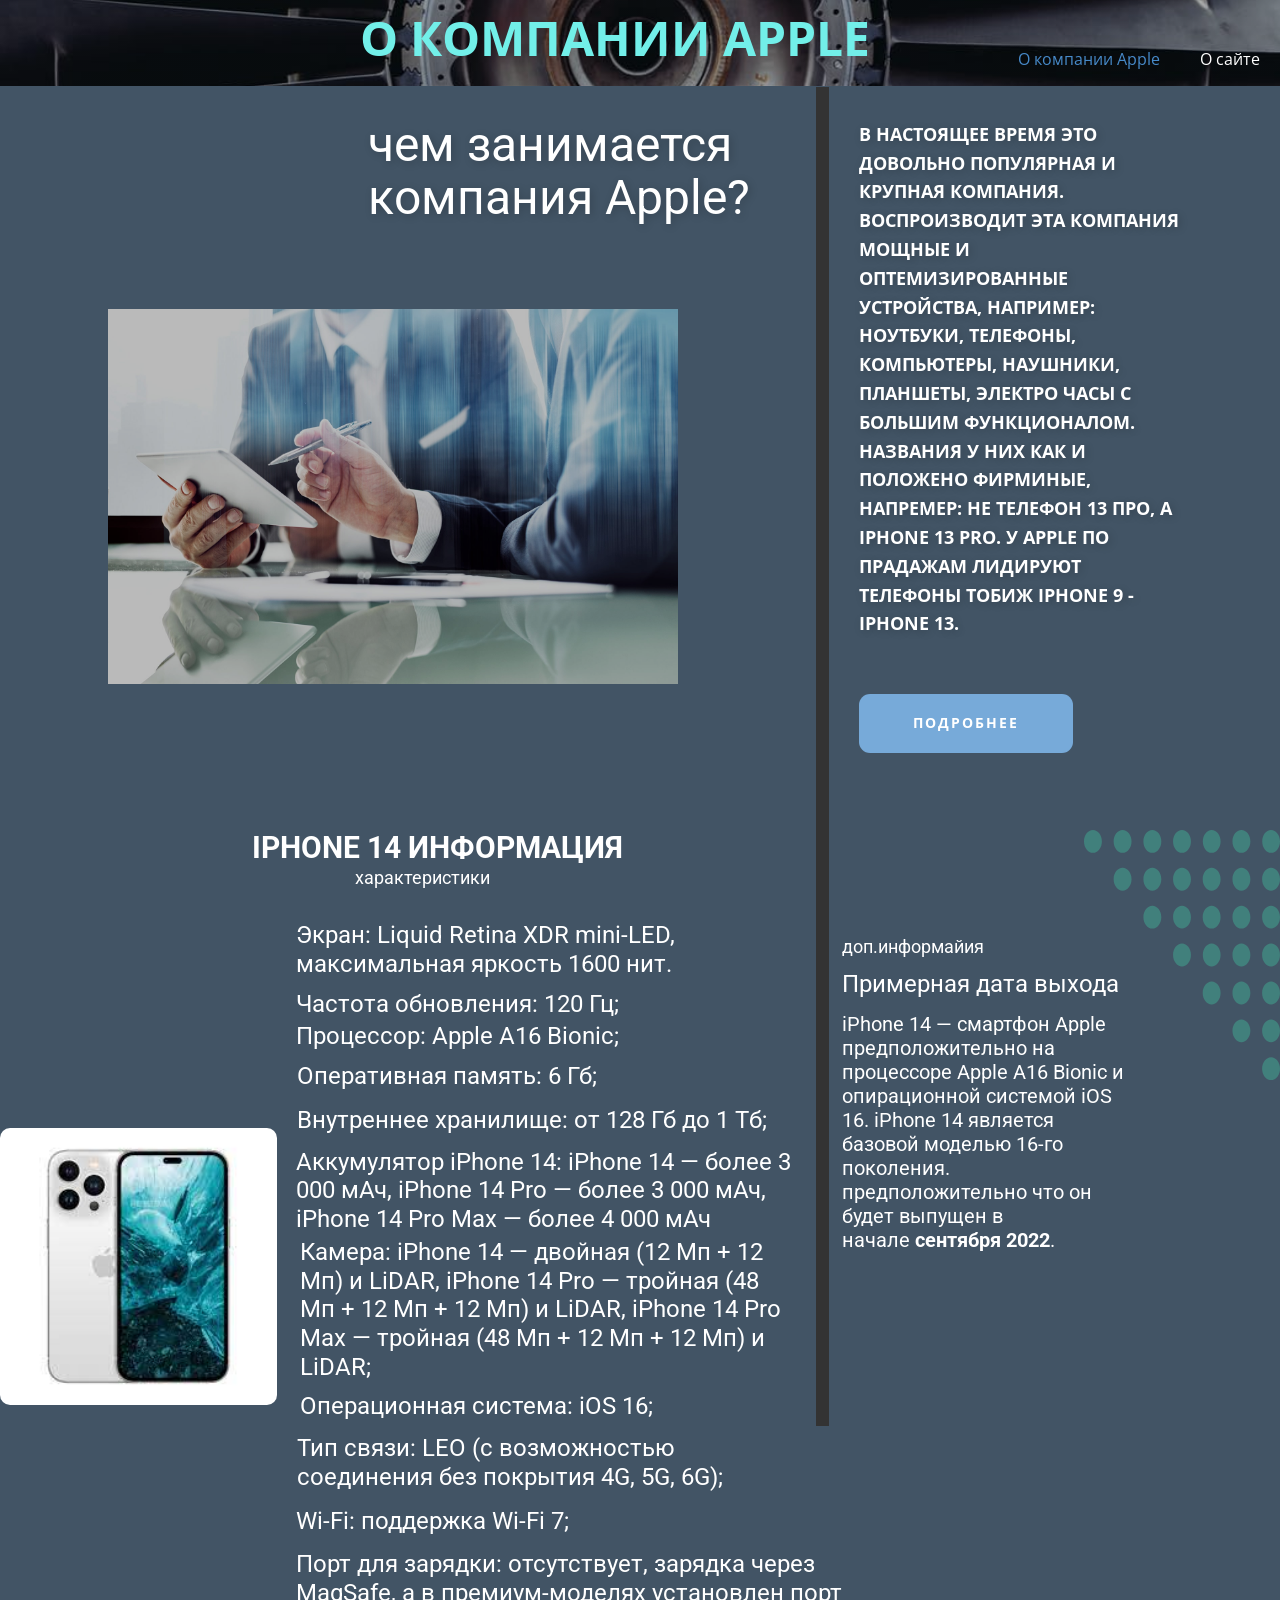
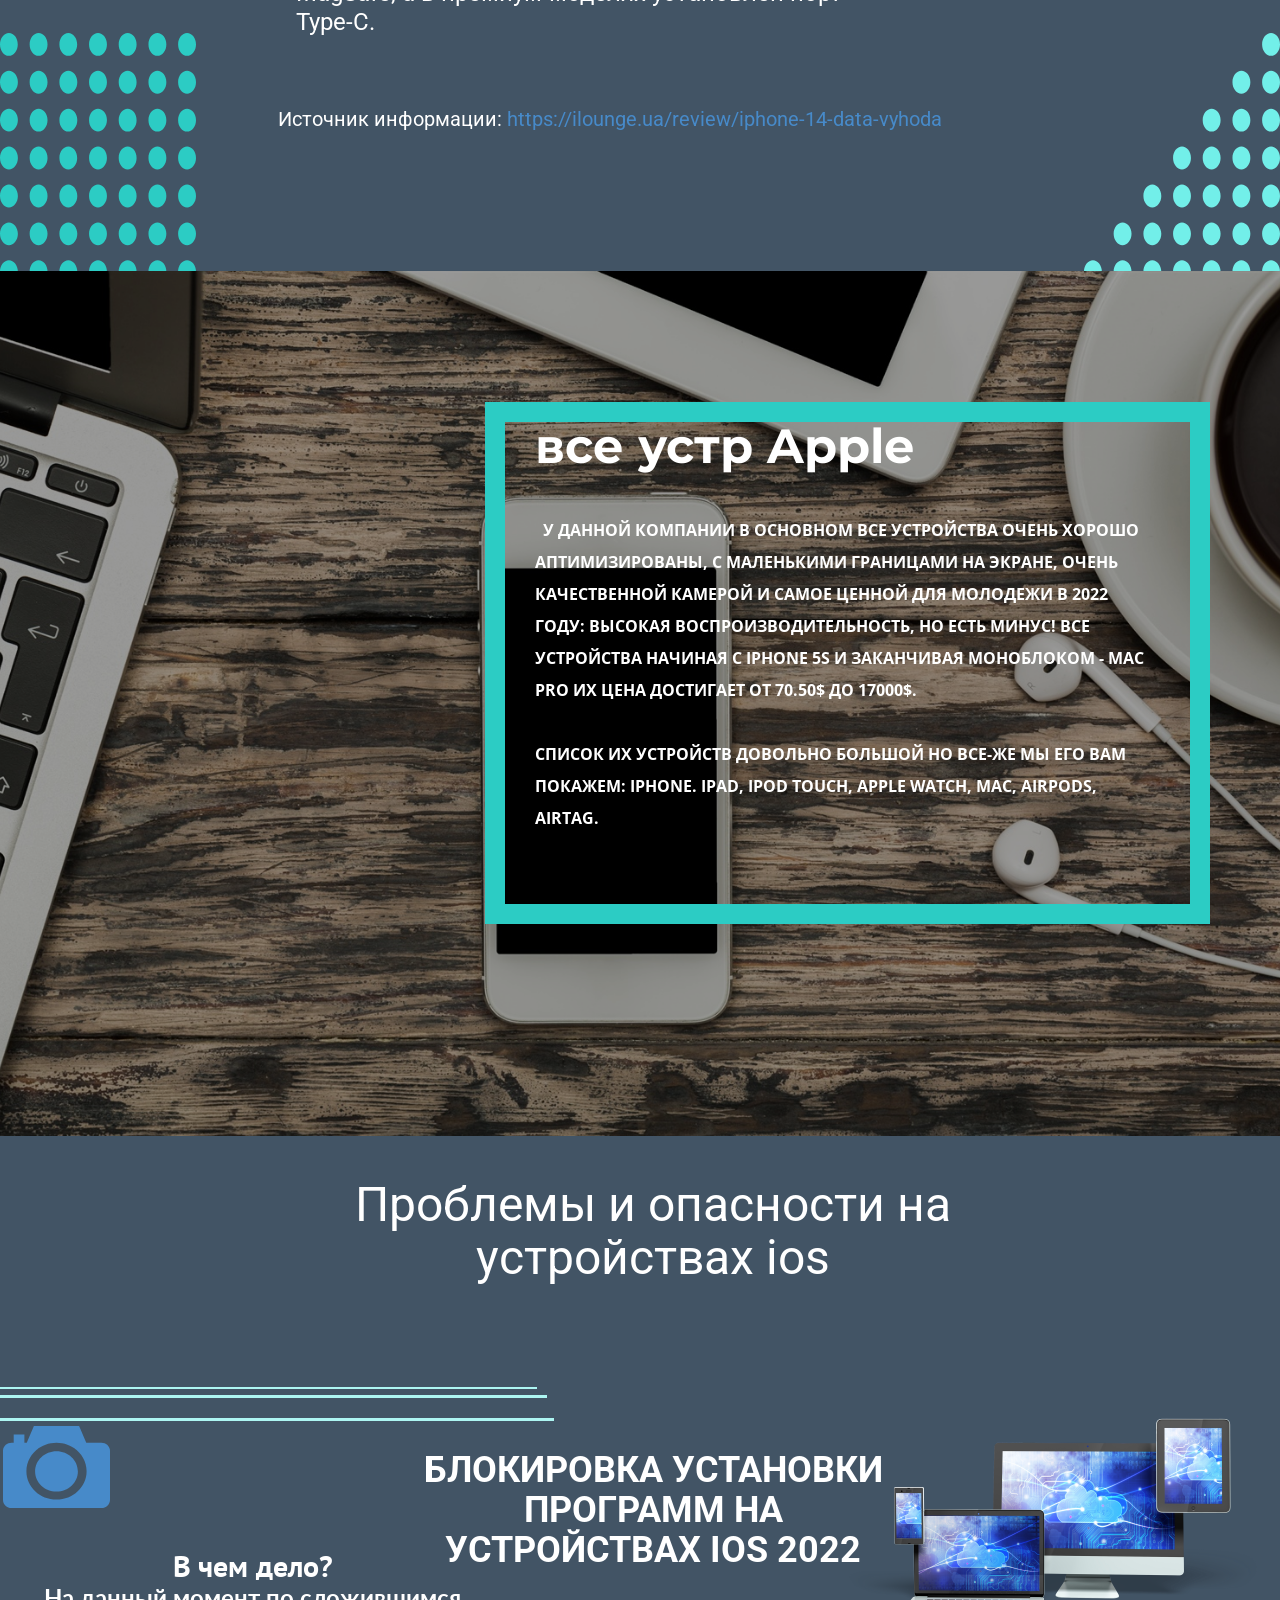
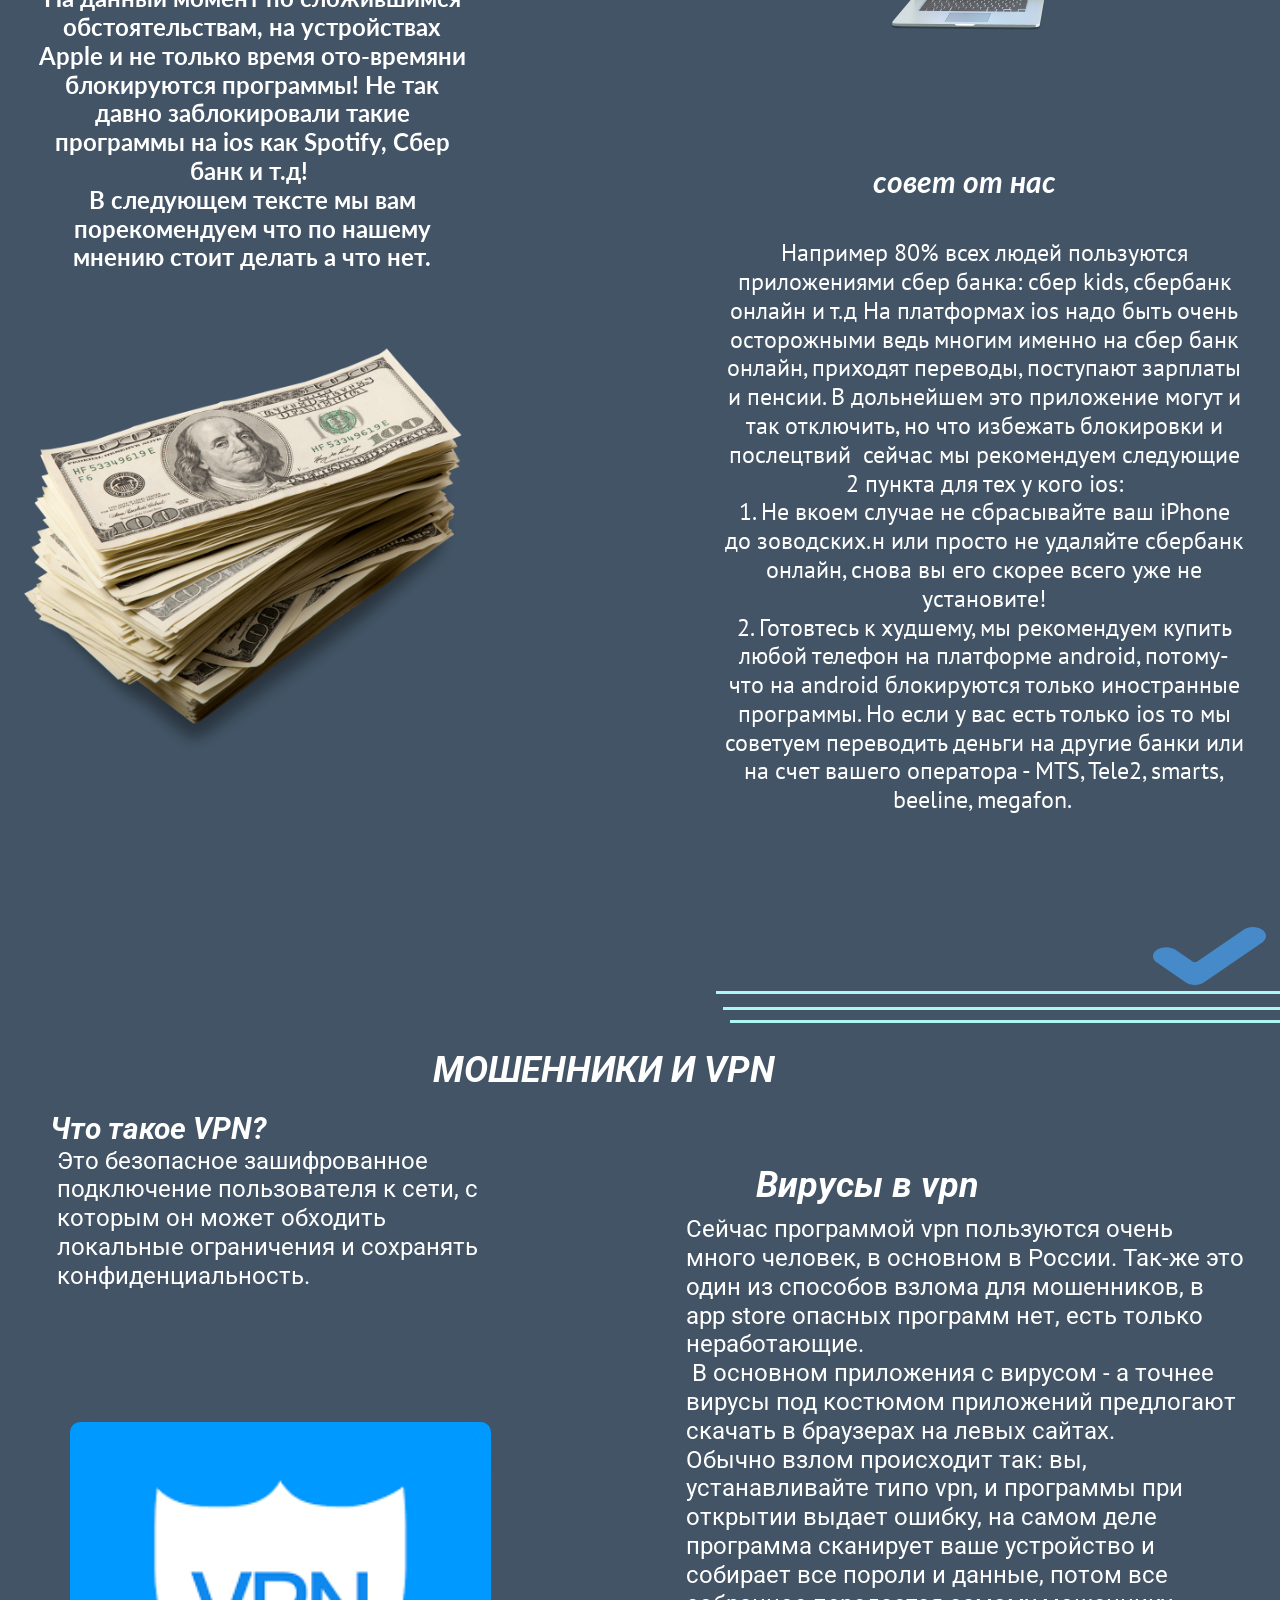
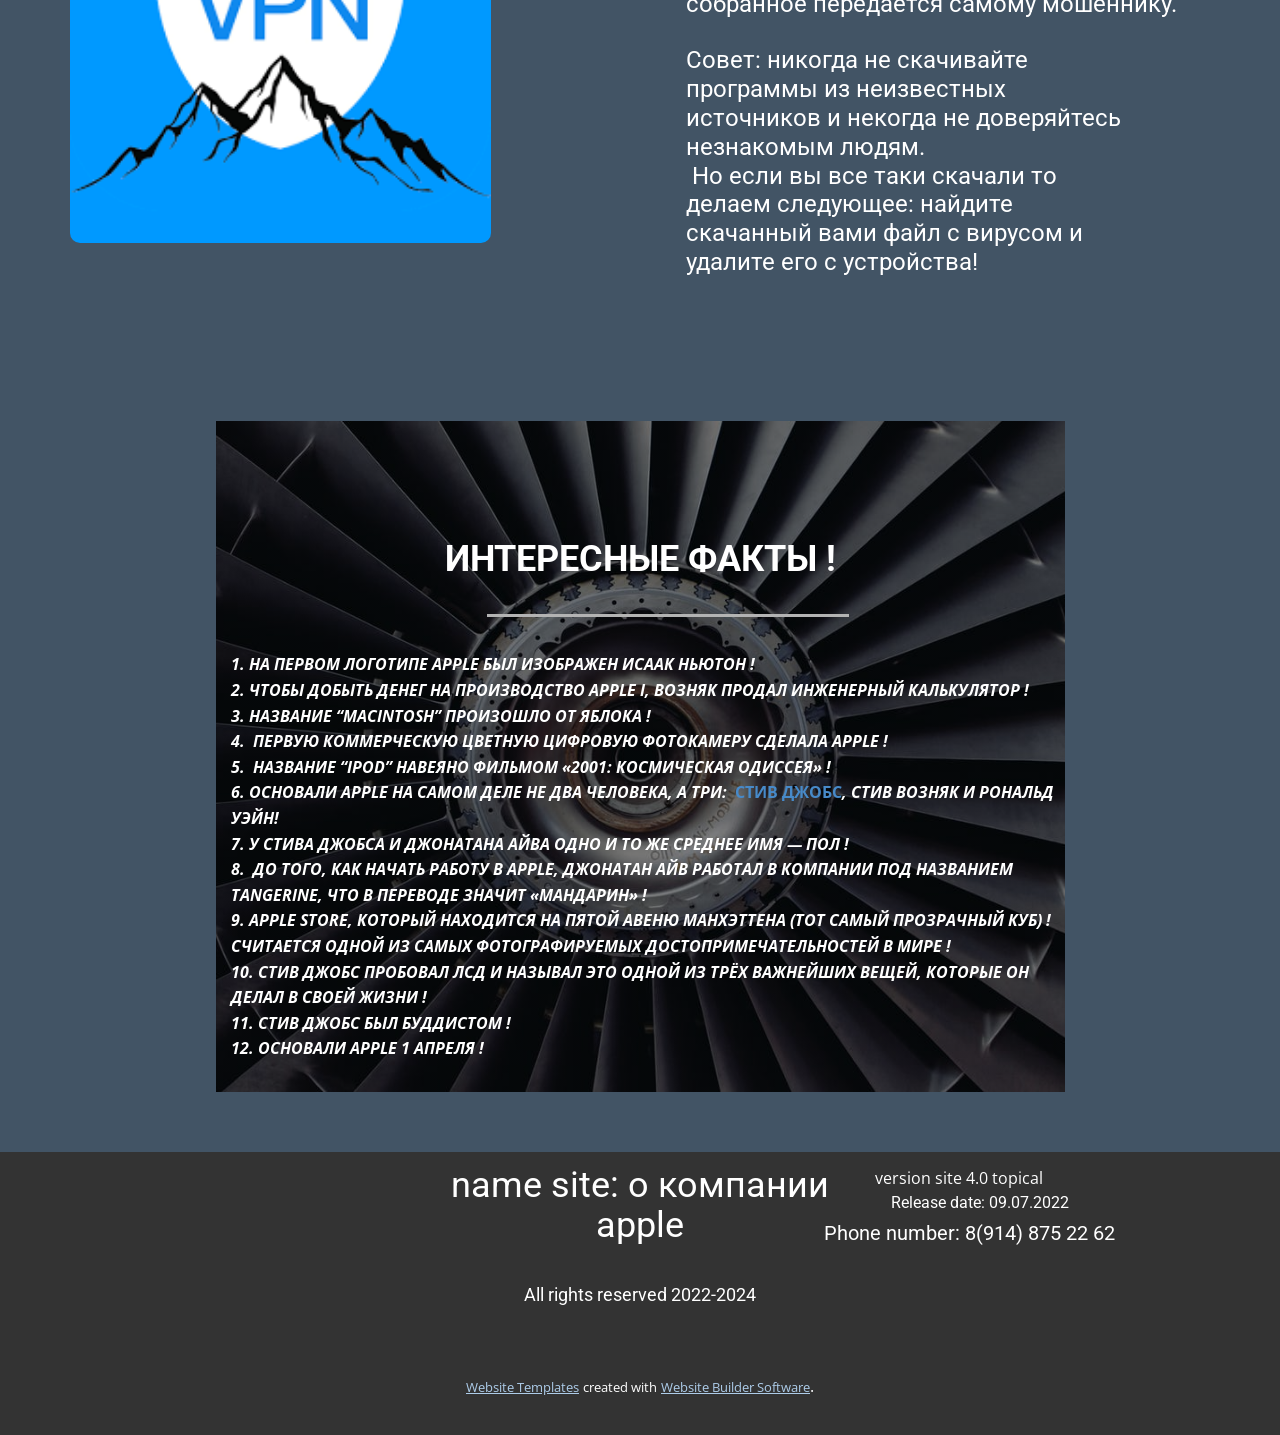
<file: index.html>
<!DOCTYPE html>
<html style="font-size: 16px;" lang="ru"><head>
    <meta name="viewport" content="width=device-width, initial-scale=1.0">
    <meta charset="utf-8">
    <meta name="keywords" content="Turbine, Technology Services, INTUITIVE">
    <meta name="description" content="">
    <title>О компании Apple</title>
    <link rel="stylesheet" href="nicepage.css" media="screen">
<link rel="stylesheet" href="О-компании-Apple.css" media="screen">
    <script class="u-script" type="text/javascript" src="jquery.js" defer=""></script>
    <script class="u-script" type="text/javascript" src="nicepage.js" defer=""></script>
    <meta name="generator" content="Nicepage 4.13.4, nicepage.com">
    <link id="u-theme-google-font" rel="stylesheet" href="https://fonts.googleapis.com/css?family=Roboto:100,100i,300,300i,400,400i,500,500i,700,700i,900,900i|Open+Sans:300,300i,400,400i,500,500i,600,600i,700,700i,800,800i">
    <link id="u-page-google-font" rel="stylesheet" href="https://fonts.googleapis.com/css?family=Montserrat:100,100i,200,200i,300,300i,400,400i,500,500i,600,600i,700,700i,800,800i,900,900i|PT+Sans:400,400i,700,700i|Lato:100,100i,300,300i,400,400i,700,700i,900,900i">
    
    
    
    
    <script type="application/ld+json">{
		"@context": "http://schema.org",
		"@type": "Organization",
		"name": ""
}</script>
    <meta name="theme-color" content="#478ac9">
    <meta property="og:title" content="О компании Apple">
    <meta property="og:type" content="website">
  </head>
  <body data-home-page="О-компании-Apple.html" data-home-page-title="О компании Apple" class="u-body u-palette-1-dark-2 u-xl-mode"><header class="u-clearfix u-header u-image u-shading u-header" id="sec-2fdb" data-image-width="1125" data-image-height="750"><p class="u-text u-text-palette-4-light-1 u-text-1">О КОМПАНИИ APPLE</p><nav class="u-menu u-menu-dropdown u-offcanvas u-menu-1">
        <div class="menu-collapse" style="font-size: 1rem; letter-spacing: 0px;">
          <a class="u-button-style u-custom-left-right-menu-spacing u-custom-padding-bottom u-custom-top-bottom-menu-spacing u-nav-link u-text-active-palette-1-base u-text-hover-palette-2-base" href="#">
            <svg class="u-svg-link" viewBox="0 0 24 24"><use xmlns:xlink="http://www.w3.org/1999/xlink" xlink:href="#menu-hamburger"></use></svg>
            <svg class="u-svg-content" version="1.1" id="menu-hamburger" viewBox="0 0 16 16" x="0px" y="0px" xmlns:xlink="http://www.w3.org/1999/xlink" xmlns="http://www.w3.org/2000/svg"><g><rect y="1" width="16" height="2"></rect><rect y="7" width="16" height="2"></rect><rect y="13" width="16" height="2"></rect>
</g></svg>
          </a>
        </div>
        <div class="u-custom-menu u-nav-container">
          <ul class="u-nav u-unstyled u-nav-1"><li class="u-nav-item"><a class="u-button-style u-nav-link u-text-active-palette-1-base u-text-hover-palette-2-base" href="О-компании-Apple.html" style="padding: 10px 20px;">О компании Apple</a>
</li><li class="u-nav-item"><a class="u-button-style u-nav-link u-text-active-palette-1-base u-text-hover-palette-2-base" href="О-сайте.html" style="padding: 10px 20px;">О сайте</a>
</li></ul>
        </div>
        <div class="u-custom-menu u-nav-container-collapse">
          <div class="u-black u-container-style u-inner-container-layout u-opacity u-opacity-95 u-sidenav">
            <div class="u-inner-container-layout u-sidenav-overflow">
              <div class="u-menu-close"></div>
              <ul class="u-align-center u-nav u-popupmenu-items u-unstyled u-nav-2"><li class="u-nav-item"><a class="u-button-style u-nav-link" href="О-компании-Apple.html">О компании Apple</a>
</li><li class="u-nav-item"><a class="u-button-style u-nav-link" href="О-сайте.html">О сайте</a>
</li></ul>
            </div>
          </div>
          <div class="u-black u-menu-overlay u-opacity u-opacity-70"></div>
        </div>
      </nav></header>
    <section class="u-clearfix u-palette-1-dark-2 u-valign-top-xs u-section-1" id="carousel_384c">
      <div class="u-clearfix u-layout-wrap u-layout-wrap-1">
        <div class="u-layout">
          <div class="u-layout-row">
            <div class="u-container-style u-layout-cell u-shape-rectangle u-size-32 u-layout-cell-1">
              <div class="u-border-13 u-border-grey-80 u-border-no-bottom u-border-no-left u-border-no-top u-container-layout u-container-layout-1">
                <h1 class="u-text u-text-1">чем занимается компания Apple?</h1>
                <h6 class="u-text u-text-2">характеристики</h6>
                <h4 class="u-text u-text-3">Процессор: Apple А16 Bionic;<br>
                </h4>
                <h4 class="u-text u-text-4">Камера: iPhone 14 — двойная (12 Мп + 12 Мп) и LiDAR, iPhone 14 Pro — тройная (48 Мп + 12 Мп + 12 Мп) и LiDAR, iPhone 14 Pro Max — тройная (48 Мп + 12 Мп + 12 Мп) и LiDAR;<br>
                </h4>
                <h4 class="u-text u-text-5">Операционная система: iOS 16;<br>
                </h4>
              </div>
            </div>
            <div class="u-align-left u-container-style u-layout-cell u-shape-rectangle u-size-28 u-layout-cell-2">
              <div class="u-container-layout u-container-layout-2">
                <p class="u-text u-text-6">В настоящее время это довольно популярная и крупная компания. Воспроизводит эта компания мощные и оптемизированные устройства, например: ноутбуки, телефоны, компьютеры, наушники, планшеты, электро часы с большим функционалом. Названия у них как и положено фирминые, напремер: не телефон 13 про, а iРhone 13 pro. У Apple по прадажам лидируют телефоны тобиж IPhone 9 - IPhone 13.</p>
                <a href="https://nicepage.studio" class="u-active-white u-border-none u-btn u-btn-round u-button-style u-hover-white u-palette-1-light-1 u-radius-11 u-btn-1" target="_blank">ПОДРОБНЕЕ</a>
                <h6 class="u-text u-text-7">доп.информайия</h6>
                <h4 class="u-text u-text-8">Примерная дата выхода</h4>
                <h5 class="u-text u-text-9">iPhone 14 — смартфон Apple предположительно на процессоре Apple A16 Bionic и опирационной системой iOS 16. iPhone 14 является базовой моделью 16-го поколения. предположительно что он будет выпущен в начале<b>&nbsp;сентября 2022</b>.
                </h5>
              </div>
            </div>
          </div>
        </div>
      </div>
      <div class="u-shape u-shape-svg u-text-palette-4-dark-2 u-shape-1">
        <svg class="u-svg-link" preserveAspectRatio="none" viewBox="0 0 160 160" style=""><use xmlns:xlink="http://www.w3.org/1999/xlink" xlink:href="#svg-7c14"></use></svg>
        <svg class="u-svg-content" viewBox="0 0 160 160" x="0px" y="0px" id="svg-7c14"><path d="M152.7,0c4,0,7.3,3.4,7.3,7.3s-3.2,7.3-7.2,7.3s-7.3-3.3-7.3-7.3S148.7,0,152.7,0z M145.4,31.5c0,4,3.3,7.3,7.3,7.3
	s7.3-3.3,7.3-7.3s-3.3-7.3-7.3-7.3C148.8,24.2,145.4,27.5,145.4,31.5z M121.2,7.3c0,4,3.3,7.3,7.3,7.3s7.3-3.3,7.3-7.3
	S132.5,0,128.5,0S121.2,3.3,121.2,7.3z M97,7.3c0,3.9,3.2,7.3,7.2,7.3s7.3-3.3,7.3-7.3S108.2,0,104.2,0C100.3,0,97,3.4,97,7.3z
	 M72.7,7.3c0,4,3.3,7.3,7.3,7.3s7.3-3.3,7.3-7.3S84,0,80,0C76,0,72.7,3.3,72.7,7.3z M48.5,7.3c0,4,3.3,7.3,7.3,7.3s7.3-3.3,7.3-7.3
	S59.8,0,55.8,0C51.8,0,48.5,3.3,48.5,7.3z M24.2,7.3c0,4,3.3,7.3,7.3,7.3s7.3-3.3,7.3-7.3S35.5,0,31.5,0C27.5,0,24.2,3.3,24.2,7.3z
	 M0,7.3c0,4,3.3,7.3,7.3,7.3s7.3-3.3,7.3-7.3S11.3,0,7.3,0S0,3.3,0,7.3z M121.2,31.5c0,4,3.3,7.3,7.3,7.3s7.3-3.3,7.3-7.3
	s-3.3-7.3-7.3-7.3S121.2,27.5,121.2,31.5z M96.9,31.5c0,4,3.3,7.3,7.3,7.3s7.3-3.3,7.3-7.3s-3.3-7.3-7.3-7.3
	C100.3,24.2,96.9,27.5,96.9,31.5z M72.7,31.5c0,4,3.3,7.3,7.3,7.3s7.3-3.3,7.3-7.3S84,24.2,80,24.2S72.7,27.5,72.7,31.5z M48.5,31.5
	c0,4,3.3,7.3,7.3,7.3s7.3-3.3,7.3-7.3s-3.3-7.3-7.3-7.3S48.5,27.5,48.5,31.5z M24.2,31.5c0,4,3.3,7.3,7.3,7.3s7.3-3.3,7.3-7.3
	s-3.3-7.3-7.3-7.3S24.2,27.5,24.2,31.5z M145.4,55.7c0,4,3.3,7.3,7.3,7.3s7.3-3.2,7.3-7.2s-3.3-7.3-7.3-7.3
	C148.8,48.5,145.4,51.7,145.4,55.7z M121.2,55.8c0,4,3.3,7.3,7.3,7.3s7.3-3.3,7.3-7.3s-3.3-7.3-7.3-7.3S121.2,51.8,121.2,55.8z
	 M96.9,55.8c0,4,3.3,7.3,7.3,7.3s7.3-3.3,7.3-7.3s-3.3-7.3-7.3-7.3C100.3,48.5,96.9,51.8,96.9,55.8z M72.7,55.7c0,4,3.3,7.3,7.3,7.3
	s7.3-3.2,7.3-7.2S84,48.5,80,48.5S72.7,51.7,72.7,55.7z M48.5,55.8c0,4,3.3,7.3,7.3,7.3s7.3-3.3,7.3-7.3s-3.3-7.3-7.3-7.3
	S48.5,51.8,48.5,55.8z M145.4,80c0,4,3.3,7.3,7.3,7.3S160,84,160,80s-3.3-7.3-7.3-7.3C148.8,72.7,145.4,76,145.4,80z M121.2,80
	c0,4,3.3,7.3,7.3,7.3s7.3-3.3,7.3-7.3s-3.3-7.3-7.3-7.3S121.2,76,121.2,80z M97,80c0,4,3.2,7.3,7.2,7.3s7.3-3.3,7.3-7.3
	s-3.3-7.3-7.3-7.3C100.3,72.7,97,76,97,80z M72.7,80c0,4,3.3,7.3,7.3,7.3s7.3-3.3,7.3-7.3S84,72.7,80,72.7S72.7,76,72.7,80z
	 M145.4,104.3c0,4,3.3,7.3,7.3,7.3s7.3-3.3,7.3-7.3s-3.3-7.3-7.3-7.3C148.8,97,145.5,100.3,145.4,104.3z M121.2,104.3
	c0,4,3.3,7.3,7.3,7.3s7.3-3.3,7.3-7.3s-3.3-7.3-7.3-7.3S121.2,100.3,121.2,104.3z M96.9,104.3c0,4,3.3,7.3,7.3,7.3s7.3-3.3,7.3-7.3
	s-3.3-7.3-7.3-7.3C100.3,97,97,100.3,96.9,104.3z M145.4,128.5c0,4,3.3,7.3,7.3,7.3s7.3-3.3,7.3-7.3s-3.3-7.3-7.3-7.3
	C148.8,121.2,145.5,124.5,145.4,128.5z M121.2,128.5c0,4,3.3,7.3,7.3,7.3s7.3-3.3,7.3-7.3s-3.3-7.3-7.3-7.3S121.2,124.5,121.2,128.5
	z M145.4,152.8c0,4,3.3,7.3,7.3,7.3s7.3-3.3,7.3-7.3s-3.3-7.3-7.3-7.3C148.8,145.5,145.5,148.8,145.4,152.8z"></path></svg>
      </div>
      <h5 class="u-text u-text-10">iPHONE 14 ИНФОРМАЦИЯ</h5>
      <img class="u-image u-image-1" src="images/cvxcx-min.jpg" data-image-width="1980" data-image-height="1114">
      <h4 class="u-text u-text-11">Экран: Liquid Retina XDR mini-LED, максимальная яркость 1600 нит.<br>
        <br>
      </h4>
      <h4 class="u-text u-text-12">Оперативная память: 6 Гб;<br>
      </h4>
      <h4 class="u-text u-text-13">Внутреннее хранилище: от 128 Гб до 1 Тб;<br>
      </h4>
      <h4 class="u-text u-text-14">Частота обновления: 120 Гц;<br>
      </h4>
      <h4 class="u-text u-text-15">Аккумулятор iPhone 14: iPhone 14 — более 3 000 мАч, iPhone 14 Pro — более 3 000 мАч, iPhone 14 Pro Max — более 4 000 мАч<br>
      </h4>
      <img class="u-image u-image-round u-preserve-proportions u-radius-10 u-image-2" src="images/651130f4-485a-06c8-50cd-ae6e794403ea.jpg" alt="" data-image-width="225" data-image-height="225">
      <h4 class="u-text u-text-16"> Тип связи: LEO (с возможностью соединения без покрытия 4G, 5G, 6G);<br>
      </h4>
      <h4 class="u-text u-text-17">Wi-Fi: поддержка Wi-Fi 7;<br>
      </h4>
      <h4 class="u-text u-text-18"> Порт для зарядки: отсутствует, зарядка через MagSafe, а в премиум-моделях установлен порт Type-C.<br>
      </h4>
      <div class="u-shape u-shape-svg u-text-palette-4-dark-1 u-shape-2">
        <svg class="u-svg-link" preserveAspectRatio="none" viewBox="0 0 160 160" style=""><use xmlns:xlink="http://www.w3.org/1999/xlink" xlink:href="#svg-77e7"></use></svg>
        <svg class="u-svg-content" viewBox="0 0 160 160" x="0px" y="0px" id="svg-77e7"><path d="M14.5,7.3c0,4-3.3,7.3-7.3,7.3S0,11.2,0,7.3S3.3,0,7.3,0S14.5,3.3,14.5,7.3z M7.3,24.2c-4,0-7.3,3.3-7.3,7.3
	s3.3,7.3,7.3,7.3s7.3-3.3,7.3-7.3S11.2,24.2,7.3,24.2z M31.5,0c-4,0-7.3,3.3-7.3,7.3s3.3,7.3,7.3,7.3s7.3-3.3,7.3-7.3S35.5,0,31.5,0
	z M55.8,0c-4,0-7.3,3.3-7.3,7.3s3.3,7.3,7.3,7.3S63,11.2,63,7.3S59.7,0,55.8,0z M80,0c-4,0-7.3,3.3-7.3,7.3s3.3,7.3,7.3,7.3
	s7.3-3.3,7.3-7.3S84,0,80,0z M104.2,0c-4,0-7.3,3.3-7.3,7.3s3.3,7.3,7.3,7.3c4,0,7.3-3.3,7.3-7.3S108.2,0,104.2,0z M128.5,0
	c-4,0-7.3,3.3-7.3,7.3s3.3,7.3,7.3,7.3c4,0,7.3-3.3,7.3-7.3S132.5,0,128.5,0z M152.7,0c-4,0-7.3,3.3-7.3,7.3s3.3,7.3,7.3,7.3
	c4,0,7.3-3.3,7.3-7.3S156.7,0,152.7,0z M31.5,24.2c-4,0-7.3,3.3-7.3,7.3s3.3,7.3,7.3,7.3s7.3-3.3,7.3-7.3S35.5,24.2,31.5,24.2z
	 M55.8,24.2c-4,0-7.3,3.3-7.3,7.3s3.3,7.3,7.3,7.3s7.3-3.3,7.3-7.3S59.7,24.2,55.8,24.2z M80,24.2c-4,0-7.3,3.3-7.3,7.3
	s3.3,7.3,7.3,7.3s7.3-3.3,7.3-7.3S84,24.2,80,24.2z M104.2,24.2c-4,0-7.3,3.3-7.3,7.3s3.3,7.3,7.3,7.3c4,0,7.3-3.3,7.3-7.3
	S108.2,24.2,104.2,24.2z M128.5,24.2c-4,0-7.3,3.3-7.3,7.3s3.3,7.3,7.3,7.3c4,0,7.3-3.3,7.3-7.3S132.5,24.2,128.5,24.2z M152.7,24.2
	c-4,0-7.3,3.3-7.3,7.3s3.3,7.3,7.3,7.3c4,0,7.3-3.3,7.3-7.3S156.7,24.2,152.7,24.2z M7.3,48.5c-4,0-7.3,3.3-7.3,7.3S3.3,63,7.3,63
	s7.3-3.3,7.3-7.3S11.2,48.5,7.3,48.5z M31.5,48.5c-4,0-7.3,3.3-7.3,7.3s3.3,7.3,7.3,7.3s7.3-3.3,7.3-7.3S35.5,48.5,31.5,48.5z
	 M55.8,48.5c-4,0-7.3,3.3-7.3,7.3s3.3,7.3,7.3,7.3s7.3-3.3,7.3-7.3S59.7,48.5,55.8,48.5z M80,48.5c-4,0-7.3,3.3-7.3,7.3S76,63,80,63
	s7.3-3.3,7.3-7.3S84,48.5,80,48.5z M104.2,48.5c-4,0-7.3,3.3-7.3,7.3s3.3,7.3,7.3,7.3c4,0,7.3-3.3,7.3-7.3S108.2,48.5,104.2,48.5z
	 M128.5,48.5c-4,0-7.3,3.3-7.3,7.3s3.3,7.3,7.3,7.3c4,0,7.3-3.3,7.3-7.3S132.5,48.5,128.5,48.5z M152.7,48.5c-4,0-7.3,3.3-7.3,7.3
	s3.3,7.3,7.3,7.3c4,0,7.3-3.3,7.3-7.3S156.7,48.5,152.7,48.5z M7.3,72.7C3.3,72.7,0,76,0,80s3.3,7.3,7.3,7.3s7.3-3.3,7.3-7.3
	S11.2,72.7,7.3,72.7z M31.5,72.7c-4,0-7.3,3.3-7.3,7.3s3.3,7.3,7.3,7.3s7.3-3.3,7.3-7.3S35.5,72.7,31.5,72.7z M55.8,72.7
	c-4,0-7.3,3.3-7.3,7.3s3.3,7.3,7.3,7.3S63,84,63,80S59.7,72.7,55.8,72.7z M80,72.7c-4,0-7.3,3.3-7.3,7.3s3.3,7.3,7.3,7.3
	s7.3-3.3,7.3-7.3S84,72.7,80,72.7z M104.2,72.7c-4,0-7.3,3.3-7.3,7.3s3.3,7.3,7.3,7.3c4,0,7.3-3.3,7.3-7.3S108.2,72.7,104.2,72.7z
	 M128.5,72.7c-4,0-7.3,3.3-7.3,7.3s3.3,7.3,7.3,7.3c4,0,7.3-3.3,7.3-7.3S132.5,72.7,128.5,72.7z M152.7,72.7c-4,0-7.3,3.3-7.3,7.3
	s3.3,7.3,7.3,7.3c4,0,7.3-3.3,7.3-7.3S156.7,72.7,152.7,72.7z M7.3,97c-4,0-7.3,3.3-7.3,7.3c0,4,3.3,7.3,7.3,7.3s7.3-3.3,7.3-7.3
	C14.5,100.3,11.2,97,7.3,97z M31.5,97c-4,0-7.3,3.3-7.3,7.3c0,4,3.3,7.3,7.3,7.3s7.3-3.3,7.3-7.3C38.8,100.3,35.5,97,31.5,97z
	 M55.8,97c-4,0-7.3,3.3-7.3,7.3c0,4,3.3,7.3,7.3,7.3s7.3-3.3,7.3-7.3C63,100.3,59.7,97,55.8,97z M80,97c-4,0-7.3,3.3-7.3,7.3
	c0,4,3.3,7.3,7.3,7.3s7.3-3.3,7.3-7.3C87.3,100.3,84,97,80,97z M104.2,97c-4,0-7.3,3.3-7.3,7.3c0,4,3.3,7.3,7.3,7.3
	c4,0,7.3-3.3,7.3-7.3C111.5,100.3,108.2,97,104.2,97z M128.5,97c-4,0-7.3,3.3-7.3,7.3c0,4,3.3,7.3,7.3,7.3c4,0,7.3-3.3,7.3-7.3
	C135.8,100.3,132.5,97,128.5,97z M152.7,97c-4,0-7.3,3.3-7.3,7.3c0,4,3.3,7.3,7.3,7.3c4,0,7.3-3.3,7.3-7.3
	C160,100.3,156.7,97,152.7,97z M7.3,121.2c-4,0-7.3,3.3-7.3,7.3c0,4,3.3,7.3,7.3,7.3s7.3-3.3,7.3-7.3
	C14.5,124.5,11.2,121.2,7.3,121.2z M31.5,121.2c-4,0-7.3,3.3-7.3,7.3c0,4,3.3,7.3,7.3,7.3s7.3-3.3,7.3-7.3
	C38.8,124.5,35.5,121.2,31.5,121.2z M55.8,121.2c-4,0-7.3,3.3-7.3,7.3c0,4,3.3,7.3,7.3,7.3s7.3-3.3,7.3-7.3
	C63,124.5,59.7,121.2,55.8,121.2z M80,121.2c-4,0-7.3,3.3-7.3,7.3c0,4,3.3,7.3,7.3,7.3s7.3-3.3,7.3-7.3
	C87.3,124.5,84,121.2,80,121.2z M104.2,121.2c-4,0-7.3,3.3-7.3,7.3c0,4,3.3,7.3,7.3,7.3c4,0,7.3-3.3,7.3-7.3
	C111.5,124.5,108.2,121.2,104.2,121.2z M128.5,121.2c-4,0-7.3,3.3-7.3,7.3c0,4,3.3,7.3,7.3,7.3c4,0,7.3-3.3,7.3-7.3
	C135.8,124.5,132.5,121.2,128.5,121.2z M152.7,121.2c-4,0-7.3,3.3-7.3,7.3c0,4,3.3,7.3,7.3,7.3c4,0,7.3-3.3,7.3-7.3
	C160,124.5,156.7,121.2,152.7,121.2z M7.3,145.5c-4,0-7.3,3.3-7.3,7.3c0,4,3.3,7.3,7.3,7.3s7.3-3.3,7.3-7.3
	C14.5,148.8,11.2,145.5,7.3,145.5z M31.5,145.5c-4,0-7.3,3.3-7.3,7.3c0,4,3.3,7.3,7.3,7.3s7.3-3.3,7.3-7.3
	C38.8,148.8,35.5,145.5,31.5,145.5z M55.8,145.5c-4,0-7.3,3.3-7.3,7.3c0,4,3.3,7.3,7.3,7.3s7.3-3.3,7.3-7.3
	C63,148.8,59.7,145.5,55.8,145.5z M80,145.5c-4,0-7.3,3.3-7.3,7.3c0,4,3.3,7.3,7.3,7.3s7.3-3.3,7.3-7.3
	C87.3,148.8,84,145.5,80,145.5z M104.2,145.5c-4,0-7.3,3.3-7.3,7.3c0,4,3.3,7.3,7.3,7.3c4,0,7.3-3.3,7.3-7.3
	C111.5,148.8,108.2,145.5,104.2,145.5z M128.5,145.5c-4,0-7.3,3.3-7.3,7.3c0,4,3.3,7.3,7.3,7.3c4,0,7.3-3.3,7.3-7.3
	C135.8,148.8,132.5,145.5,128.5,145.5z M152.7,145.5c-4,0-7.3,3.3-7.3,7.3c0,4,3.3,7.3,7.3,7.3c4,0,7.3-3.3,7.3-7.3
	C160,148.8,156.7,145.5,152.7,145.5z"></path></svg>
      </div>
      <div class="u-shape u-shape-svg u-text-palette-4-light-1 u-shape-3">
        <svg class="u-svg-link" preserveAspectRatio="none" viewBox="0 0 160 160" style=""><use xmlns:xlink="http://www.w3.org/1999/xlink" xlink:href="#svg-d5ce"></use></svg>
        <svg class="u-svg-content" viewBox="0 0 160 160" x="0px" y="0px" id="svg-d5ce"><path d="M152.7,0c-4,0-7.3,3.3-7.3,7.3s3.3,7.3,7.3,7.3c4,0,7.3-3.3,7.3-7.3S156.7,0,152.7,0z M128.5,24.2c-4,0-7.3,3.3-7.3,7.3
	s3.3,7.3,7.3,7.3c4,0,7.3-3.3,7.3-7.3S132.5,24.2,128.5,24.2z M152.7,24.2c-4,0-7.3,3.3-7.3,7.3s3.3,7.3,7.3,7.3
	c4,0,7.3-3.3,7.3-7.3S156.7,24.2,152.7,24.2z M104.2,48.5c-4,0-7.3,3.3-7.3,7.3s3.3,7.3,7.3,7.3c4,0,7.3-3.3,7.3-7.3
	S108.2,48.5,104.2,48.5z M128.5,48.5c-4,0-7.3,3.3-7.3,7.3s3.3,7.3,7.3,7.3c4,0,7.3-3.3,7.3-7.3S132.5,48.5,128.5,48.5z M152.7,48.5
	c-4,0-7.3,3.3-7.3,7.3s3.3,7.3,7.3,7.3c4,0,7.3-3.3,7.3-7.3S156.7,48.5,152.7,48.5z M80,72.7c-4,0-7.3,3.3-7.3,7.3s3.3,7.3,7.3,7.3
	s7.3-3.3,7.3-7.3S84,72.7,80,72.7z M104.2,72.7c-4,0-7.3,3.3-7.3,7.3s3.3,7.3,7.3,7.3c4,0,7.3-3.3,7.3-7.3S108.2,72.7,104.2,72.7z
	 M128.5,72.7c-4,0-7.3,3.3-7.3,7.3s3.3,7.3,7.3,7.3c4,0,7.3-3.3,7.3-7.3S132.5,72.7,128.5,72.7z M152.7,72.7c-4,0-7.3,3.3-7.3,7.3
	s3.3,7.3,7.3,7.3c4,0,7.3-3.3,7.3-7.3S156.7,72.7,152.7,72.7z M55.8,97c-4,0-7.3,3.3-7.3,7.3c0,4,3.3,7.3,7.3,7.3s7.3-3.3,7.3-7.3
	C63,100.3,59.7,97,55.8,97z M80,97c-4,0-7.3,3.3-7.3,7.3c0,4,3.3,7.3,7.3,7.3s7.3-3.3,7.3-7.3C87.3,100.3,84,97,80,97z M104.2,97
	c-4,0-7.3,3.3-7.3,7.3c0,4,3.3,7.3,7.3,7.3c4,0,7.3-3.3,7.3-7.3C111.5,100.3,108.2,97,104.2,97z M128.5,97c-4,0-7.3,3.3-7.3,7.3
	c0,4,3.3,7.3,7.3,7.3c4,0,7.3-3.3,7.3-7.3C135.8,100.3,132.5,97,128.5,97z M152.7,97c-4,0-7.3,3.3-7.3,7.3c0,4,3.3,7.3,7.3,7.3
	c4,0,7.3-3.3,7.3-7.3C160,100.3,156.7,97,152.7,97z M31.5,121.2c-4,0-7.3,3.3-7.3,7.3c0,4,3.3,7.3,7.3,7.3s7.3-3.3,7.3-7.3
	C38.8,124.5,35.5,121.2,31.5,121.2z M55.8,121.2c-4,0-7.3,3.3-7.3,7.3c0,4,3.3,7.3,7.3,7.3s7.3-3.3,7.3-7.3
	C63,124.5,59.7,121.2,55.8,121.2z M80,121.2c-4,0-7.3,3.3-7.3,7.3c0,4,3.3,7.3,7.3,7.3s7.3-3.3,7.3-7.3
	C87.3,124.5,84,121.2,80,121.2z M104.2,121.2c-4,0-7.3,3.3-7.3,7.3c0,4,3.3,7.3,7.3,7.3c4,0,7.3-3.3,7.3-7.3
	C111.5,124.5,108.2,121.2,104.2,121.2z M128.5,121.2c-4,0-7.3,3.3-7.3,7.3c0,4,3.3,7.3,7.3,7.3c4,0,7.3-3.3,7.3-7.3
	C135.8,124.5,132.5,121.2,128.5,121.2z M152.7,121.2c-4,0-7.3,3.3-7.3,7.3c0,4,3.3,7.3,7.3,7.3c4,0,7.3-3.3,7.3-7.3
	C160,124.5,156.7,121.2,152.7,121.2z M7.3,145.5c-4,0-7.3,3.3-7.3,7.3c0,4,3.3,7.3,7.3,7.3s7.3-3.3,7.3-7.3
	C14.5,148.8,11.2,145.5,7.3,145.5z M31.5,145.5c-4,0-7.3,3.3-7.3,7.3c0,4,3.3,7.3,7.3,7.3s7.3-3.3,7.3-7.3
	C38.8,148.8,35.5,145.5,31.5,145.5z M55.8,145.5c-4,0-7.3,3.3-7.3,7.3c0,4,3.3,7.3,7.3,7.3s7.3-3.3,7.3-7.3
	C63,148.8,59.7,145.5,55.8,145.5z M80,145.5c-4,0-7.3,3.3-7.3,7.3c0,4,3.3,7.3,7.3,7.3s7.3-3.3,7.3-7.3
	C87.3,148.8,84,145.5,80,145.5z M104.2,145.5c-4,0-7.3,3.3-7.3,7.3c0,4,3.3,7.3,7.3,7.3c4,0,7.3-3.3,7.3-7.3
	C111.5,148.8,108.2,145.5,104.2,145.5z M128.5,145.5c-4,0-7.3,3.3-7.3,7.3c0,4,3.3,7.3,7.3,7.3c4,0,7.3-3.3,7.3-7.3
	C135.8,148.8,132.5,145.5,128.5,145.5z M152.7,145.5c-4,0-7.3,3.3-7.3,7.3c0,4,3.3,7.3,7.3,7.3c4,0,7.3-3.3,7.3-7.3
	C160,148.8,156.7,145.5,152.7,145.5z"></path></svg>
      </div>
      <h5 class="u-text u-text-19"> Источник информации:&nbsp;<a href="https://ilounge.ua/review/iphone-14-data-vyhoda" class="u-active-none u-border-none u-btn u-button-style u-hover-none u-none u-text-palette-1-base u-btn-2">https://ilounge.ua/review/iphone-14-data-vyhoda</a>
      </h5>
    </section>
    <section class="u-align-right u-clearfix u-section-2" id="carousel_8826">
      <img class="u-expanded-width u-image u-image-1" src="images/21759727-02.jpeg" data-image-width="1500" data-image-height="1000">
      <div class="u-align-left u-border-20 u-border-palette-4-dark-1 u-container-style u-group u-group-1">
        <div class="u-container-layout u-container-layout-1">
          <h2 class="u-custom-font u-font-montserrat u-text u-text-body-alt-color u-text-1"> все устр A​pple<br>
          </h2>
          <p class="u-text u-text-body-alt-color u-text-2">&nbsp; У данной компании в основном все устройства очень хорошо аптимизированы, с маленькими границами на экране, очень качественной камерой и самое ценной для молодежи в 2022 году: высокая воспроизводительность, но есть минус! все устройства начиная с iPhone 5s и заканчивая моноблоком - Mac pro их цена достигает от 70.50$ до 17000$.&nbsp;<br>
            <br>сПИСОК ИХ УСТРОЙСТВ ДОВОЛЬНО БОЛЬШОЙ НО ВСЕ-ЖЕ МЫ ЕГО ВАМ ПОКАЖЕМ: iPhone. iPad, iPod touch,&nbsp;<b>Apple</b>&nbsp;Watch, Mac, AirPods,<br>AirTag.
          </p>
        </div>
      </div>
      <h1 class="u-align-center u-text u-text-3">Проблемы и опасности на устройствах ios</h1>
      <div class="u-shape u-shape-svg u-text-palette-1-base u-shape-1">
        <svg class="u-svg-link" preserveAspectRatio="none" viewBox="0 0 160 130" style=""><use xmlns:xlink="http://www.w3.org/1999/xlink" xlink:href="#svg-d805"></use></svg>
        <svg class="u-svg-content" viewBox="0 0 160 130" x="0px" y="0px" id="svg-d805" style="enable-background:new 0 0 160 130;"><path d="M80,40c-17.6,0-32,14.4-32,32s14.4,32,32,32s32-14.4,32-32S97.6,40,80,40z M147.2,26.5h-22.7L113.8,0H46.2L35.5,26.5H32
	V13.3H16v13.3h-3.2C5.7,26.6,0,32.3,0,39.3v77.9c0,7.1,5.8,12.8,12.9,12.8h134.2c7.1,0,12.9-5.8,12.9-12.8V39.3
	C160,32.2,154.3,26.5,147.2,26.5z M80,116.6c-24.8,0-45-20.2-45-45s20.2-45,45-45s45,20.2,45,45S104.8,116.6,80,116.6z"></path></svg>
      </div>
      <div class="u-border-2 u-border-palette-4-light-2 u-shape u-shape-bottom u-shape-right u-shape-2"></div>
      <div class="u-border-3 u-border-palette-4-light-2 u-shape u-shape-bottom u-shape-right u-shape-3"></div>
      <h2 class="u-align-center u-text u-text-4">блокировка установки программ на устройствах ios 2022</h2>
      <h3 class="u-align-center u-custom-font u-font-pt-sans u-text u-text-5">В чем дело?</h3>
      <h4 class="u-align-center u-custom-font u-font-lato u-text u-text-6">На данный момент по сложившимся обстоятельствам, на устройствах Apple и не только время ото-времяни блокируются программы! Не так давно заблокировали такие программы на ios как Spotify, Сбер банк и т.д!&nbsp;<br>В следующем тексте мы вам порекомендуем что по нашему мнению стоит делать а что нет.
      </h4>
      <div class="u-border-3 u-border-palette-4-light-2 u-shape u-shape-bottom u-shape-right u-shape-4"></div>
      <img class="u-image u-image-round u-preserve-proportions u-radius-10 u-image-2" src="images/21759727-0.png" alt="" data-image-width="150" data-image-height="85">
      <h3 class="u-align-center u-custom-font u-font-lato u-text u-text-7">совет от нас</h3>
      <h4 class="u-align-center u-custom-font u-font-pt-sans u-text u-text-8">Например 80% всех людей пользуются приложениями сбер банка: сбер kids, cбербанк онлайн и т.д На платформах ios надо быть очень осторожными ведь многим именно на сбер банк онлайн, приходят переводы, поступают зарплаты и пенсии. В дольнейшем это приложение могут и так отключить, но что избежать блокировки и послецтвий&nbsp; сейчас мы рекомендуем следующие 2 пункта для тех у кого ios:<br>1. Не вкоем случае не сбрасывайте ваш iPhone до зоводских.н или просто не удаляйте сбербанк онлайн, снова вы его скорее всего уже не установите!<br>2. Готовтесь к худшему, мы рекомендуем купить любой телефон на платформе android, потому-что на android блокируются только иностранные программы. Но если у вас есть только ios то мы советуем переводить деньги на другие банки или на счет вашего оператора - MTS, Tele2, smarts, beeline, megafon.&nbsp;
      </h4>
      <div class="u-shape u-shape-svg u-text-palette-1-base u-shape-5">
        <svg class="u-svg-link" preserveAspectRatio="none" viewBox="0 0 160 120" style=""><use xmlns:xlink="http://www.w3.org/1999/xlink" xlink:href="#svg-b648"></use></svg>
        <svg class="u-svg-content" viewBox="0 0 160 120" x="0px" y="0px" id="svg-b648" style="enable-background:new 0 0 160 120;"><g><g><path d="M72.4,114.5c-7.3,7.3-19,7.3-26.3,0L5.5,73.6c-7.3-7.3-7.3-19.1,0-26.4s19-7.3,26.3,0L56,71.6c1.8,1.8,4.8,1.8,6.6,0
			l65.7-66.1c7.3-7.3,19-7.3,26.3,0c3.5,3.5,5.4,8.2,5.4,13.2s-2,9.8-5.4,13.2L72.4,114.5z"></path>
</g>
</g></svg>
      </div>
      <div class="u-border-3 u-border-palette-4-light-2 u-shape u-shape-left u-shape-top u-shape-6"></div>
      <div class="u-border-3 u-border-palette-4-light-2 u-shape u-shape-left u-shape-top u-shape-7"></div>
      <div class="u-border-3 u-border-palette-4-light-2 u-shape u-shape-left u-shape-top u-shape-8"></div>
      <img class="u-image u-image-round u-preserve-proportions u-radius-10 u-image-3" src="images/21759727-02.png" alt="">
      <h2 class="u-align-center u-text u-text-9">Мошенники и VPN</h2>
      <h3 class="u-align-center u-text u-text-10">Что такое VPN?</h3>
      <h4 class="u-align-left u-text u-text-11">Это безопасное зашифрованное подключение пользователя к сети, с которым он может обходить локальные ограничения и сохранять конфиденциальность.<br>
      </h4>
      <h2 class="u-align-left u-text u-text-12">Вирусы в <span style="font-weight: 700;">
          <span style="font-style: italic;"></span>
        </span>vpn
      </h2>
      <h4 class="u-align-left u-text u-text-13">Сейчас программой vpn пользуются очень много человек, в основном в России. Так-же это один из способов взлома для мошенников, в app store опасных программ нет, есть только неработающие.<br>&nbsp;В основном приложения с вирусом - а точнее вирусы под костюмом приложений предлогают скачать в браузерах на левых сайтах.<br>Обычно взлом происходит так: вы, устанавливайте типо vpn, и программы при открытии выдает ошибку, на самом деле программа сканирует ваше устройство и собирает все пороли и данные, потом все собранное передается самому мошеннику.
      </h4>
      <img class="u-image u-image-round u-preserve-proportions u-radius-10 u-image-4" src="images/images.png" alt="" data-image-width="225" data-image-height="225">
      <h4 class="u-align-left u-text u-text-14">Совет: никогда не скачивайте программы из неизвестных источников и некогда не доверяйтесь незнакомым людям.<br>&nbsp;Но если вы все таки скачали то делаем следующее: найдите скачанный вами файл с вирусом и удалите его с устройства!
      </h4>
    </section>
    <section class="u-align-center u-clearfix u-section-3" id="sec-8c75">
      <div class="u-clearfix u-sheet u-sheet-1">
        <div class="u-container-style u-group u-image u-shading u-image-1" data-image-width="1125" data-image-height="750">
          <div class="u-container-layout u-container-layout-1">
            <h2 class="u-align-center u-text u-text-body-alt-color u-text-default u-text-1">интересные факты !</h2>
            <div class="u-border-3 u-border-grey-30 u-line u-line-horizontal u-line-1"></div>
            <p class="u-align-left u-text u-text-2">1. На первом логотипе&nbsp;<b>Apple</b>&nbsp;был изображен Исаак Ньютон !<br>2. Чтобы добыть денег на производство&nbsp;<b>Apple</b>&nbsp;I, Возняк продал инженерный калькулятор !<br>3.&nbsp;Название “Macintosh” произошло от яблока !<br>4.&nbsp;<b>&nbsp;Первую коммерческую цветную цифровую фотокамеру сделала Apple !</b>
              <br>5.&nbsp;<b>&nbsp;Название “iPod” навеяно фильмом «2001: Космическая одиссея» !</b>
              <br>6. Основали Apple на самом деле не два человека, а три:&nbsp;&nbsp;<a title="Как развивал свой мозг Стив Джобс" href="https://lifehacker.ru/kak-razvival-mozg-steve-jobs/" target="_blank" rel="noopener noreferrer" class="u-active-none u-border-none u-btn u-button-style u-hover-none u-none u-text-palette-1-base u-btn-1">Стив Джобс</a>, Стив Возняк и Рональд Уэйн!<br>7. У Стива Джобса и Джонатана Айва одно и то же среднее имя — Пол !<br>8.&nbsp; До того, как начать работу в Apple, Джонатан Айв работал в компании под названием Tangerine, что в переводе значит «мандарин» !<br>9. Apple Store, который находится на Пятой авеню Манхэттена (тот самый прозрачный куб) !считается одной из самых фотографируемых достопримечательностей в мире !<br>10. Стив Джобс пробовал ЛСД и называл это одной из трёх важнейших вещей, которые он делал в своей жизни !<br>11. Стив Джобс был буддистом !<br>12. Основали Apple 1&nbsp;апреля !
            </p>
          </div>
        </div>
      </div>
    </section>
    
    
    <footer class="u-align-center u-clearfix u-footer u-grey-80 u-footer" id="sec-fbe0"><div class="u-clearfix u-sheet u-sheet-1">
        <p class="u-small-text u-text u-text-variant u-text-1">version site 4.0 topical<br>
        </p>
        <h2 class="u-text u-text-2">name site: о компании apple</h2>
        <h3 class="u-text u-text-3">Release date: 09.07.2022</h3>
        <h5 class="u-align-left u-text u-text-4">Phone number: 8(914) 875 22 62</h5>
        <h6 class="u-text u-text-5">All rights reserved 2022-2024</h6>
      </div></footer>
    <section class="u-backlink u-clearfix u-grey-80">
      <a class="u-link" href="https://nicepage.com/website-templates" target="_blank">
        <span>Website Templates</span>
      </a>
      <p class="u-text">
        <span>created with</span>
      </p>
      <a class="u-link" href="" target="_blank">
        <span>Website Builder Software</span>
      </a>. 
    </section>
  
</body></html>
</file>
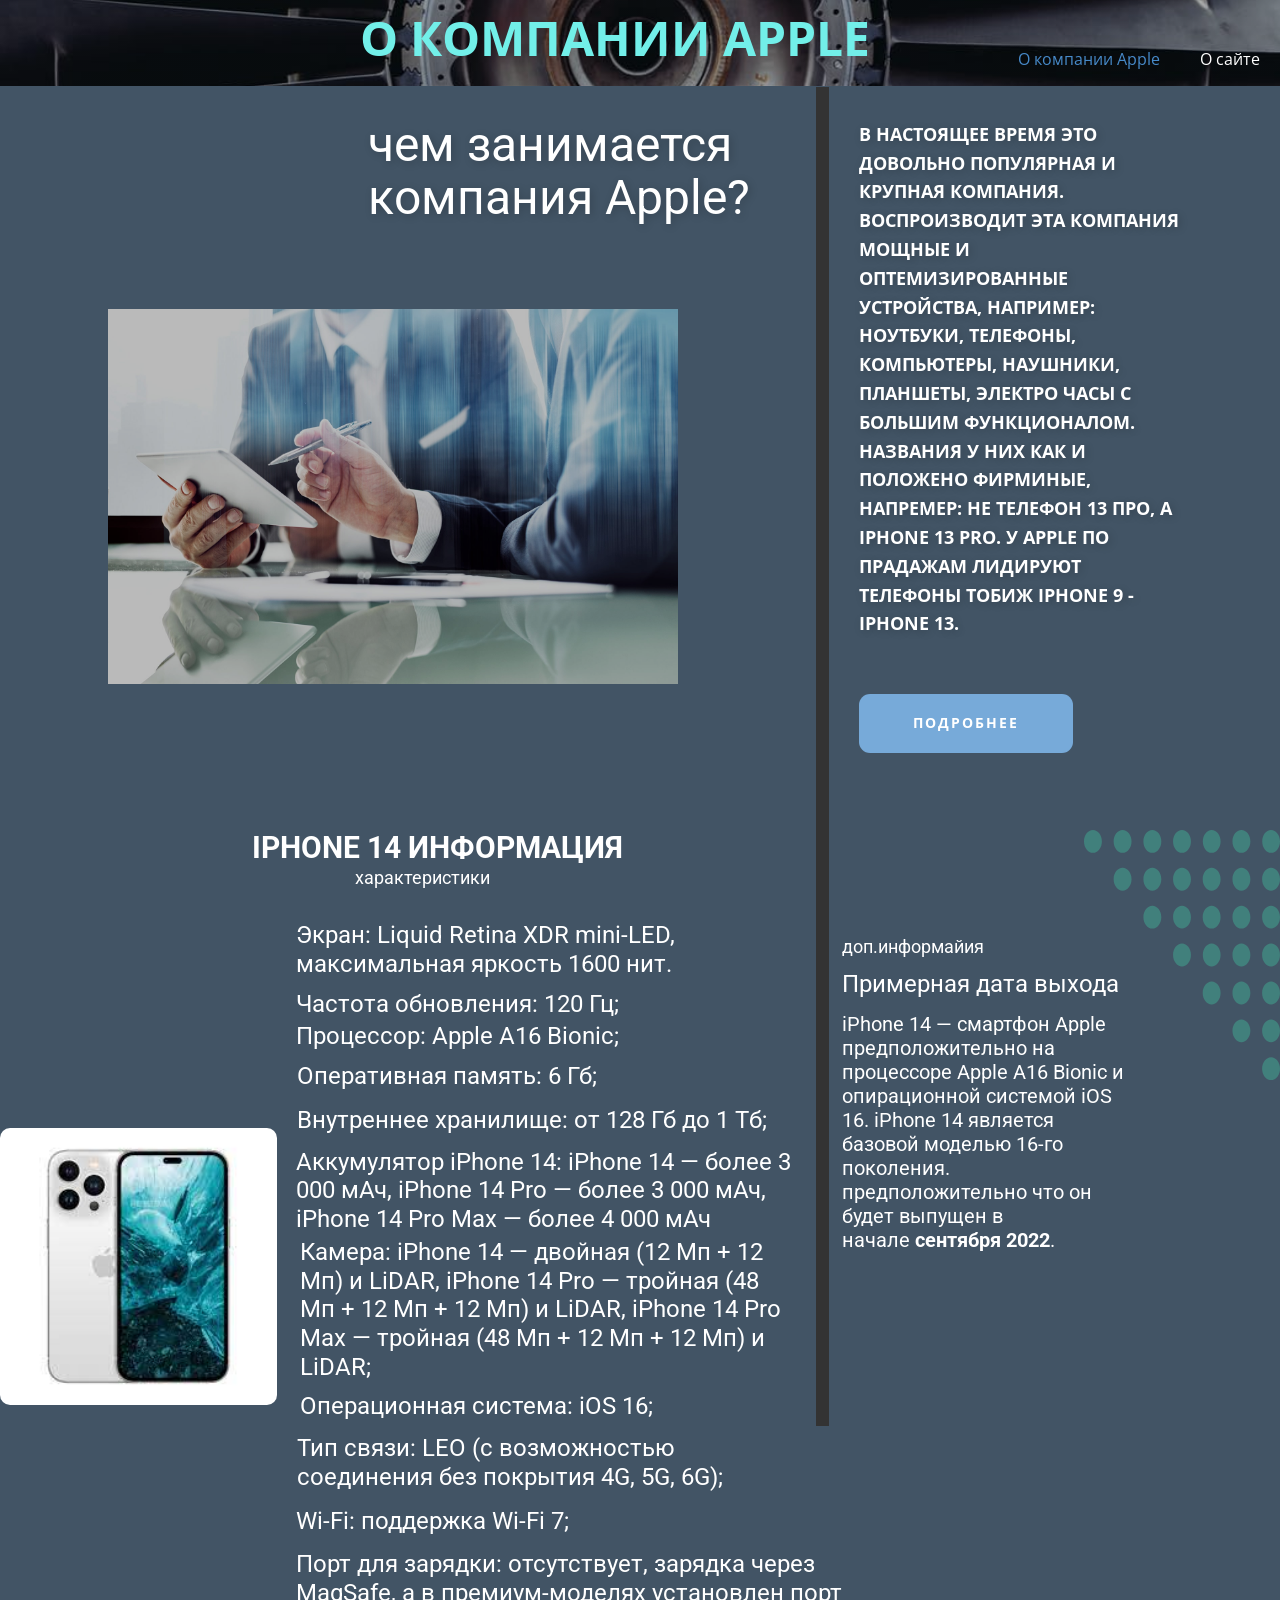
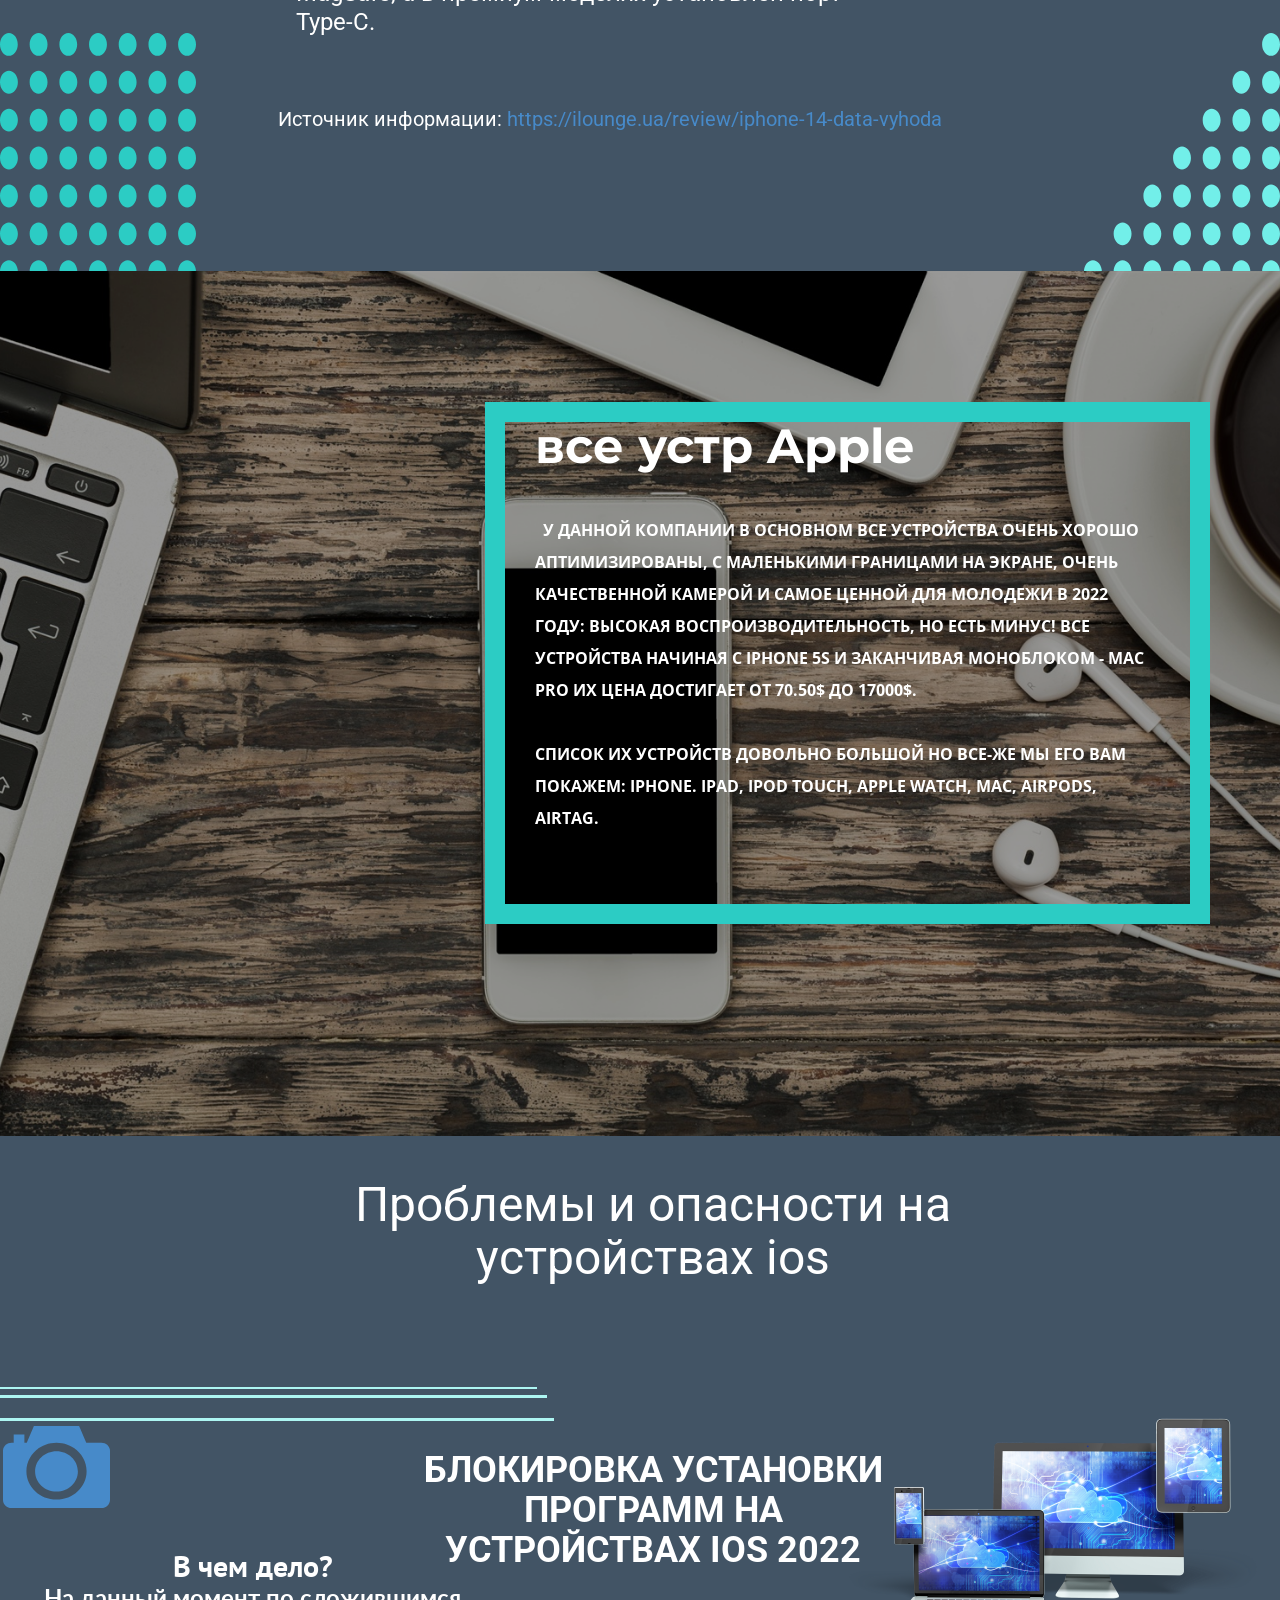
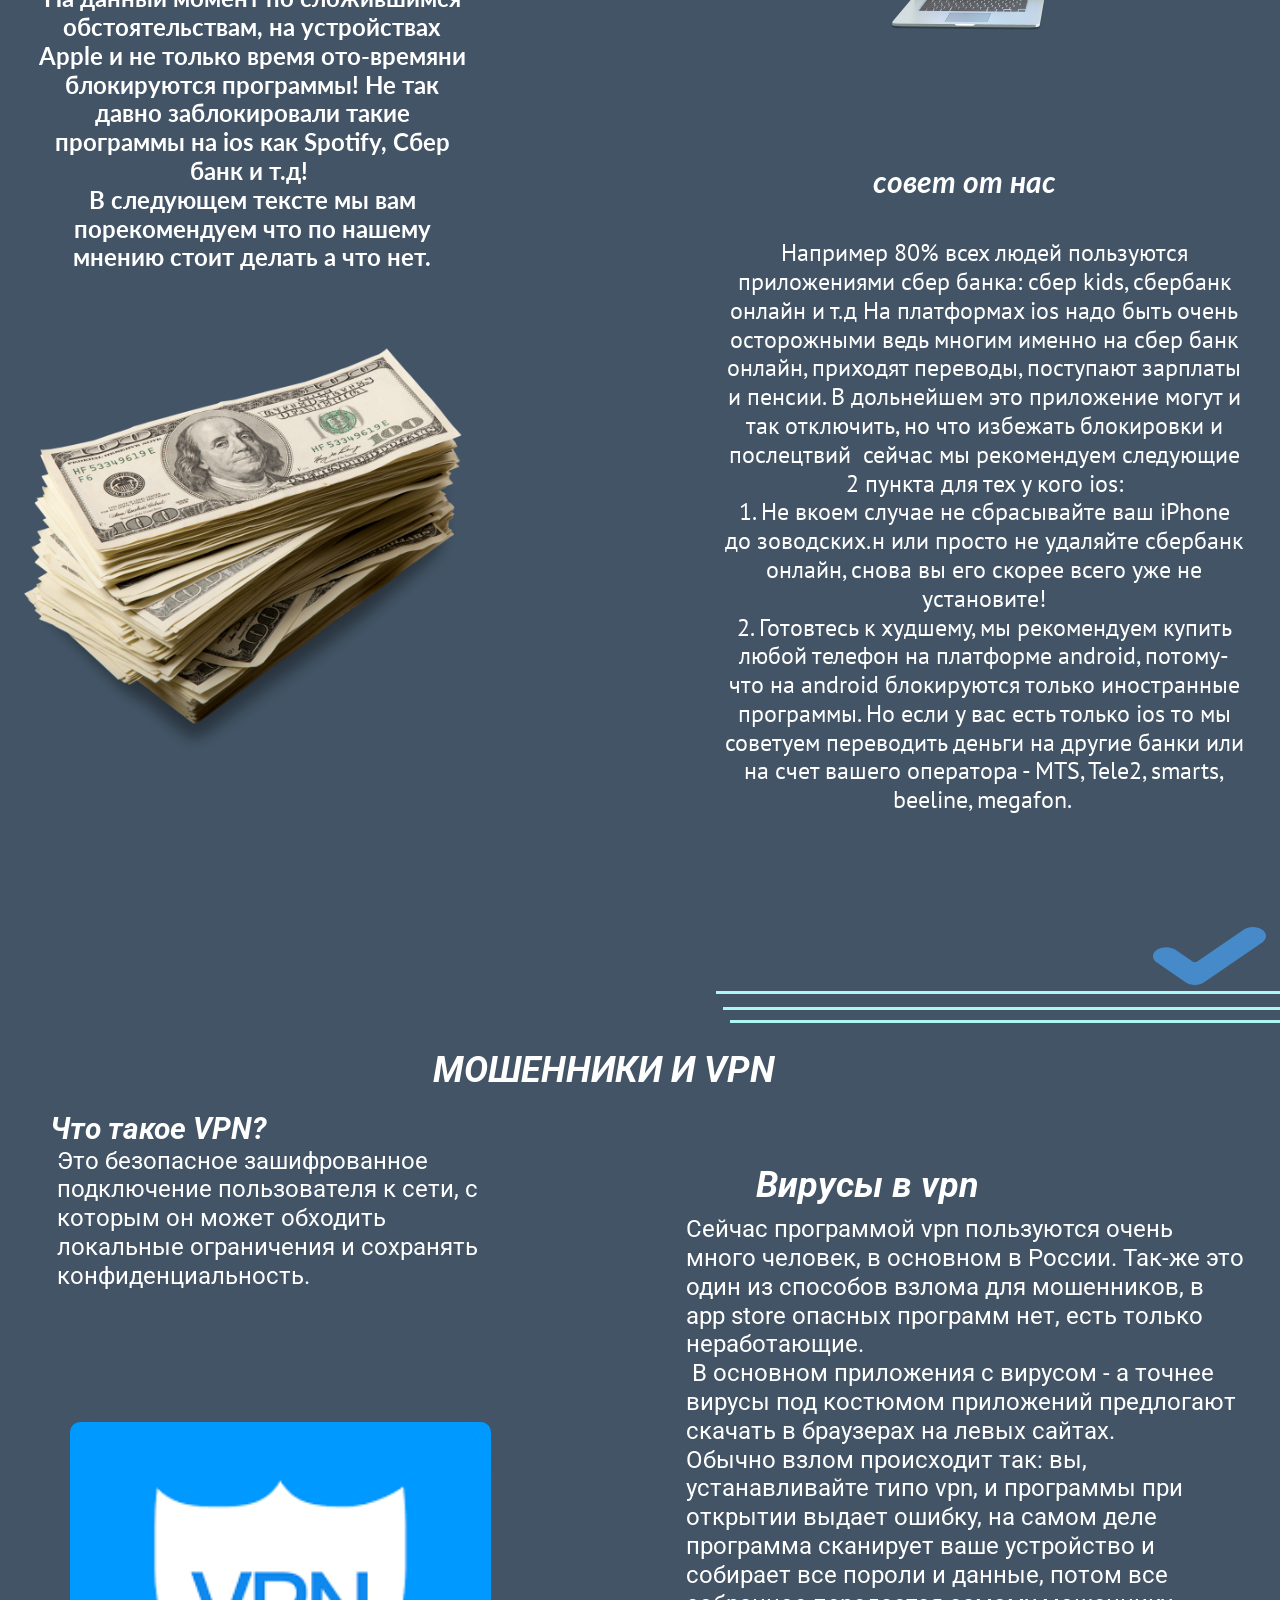
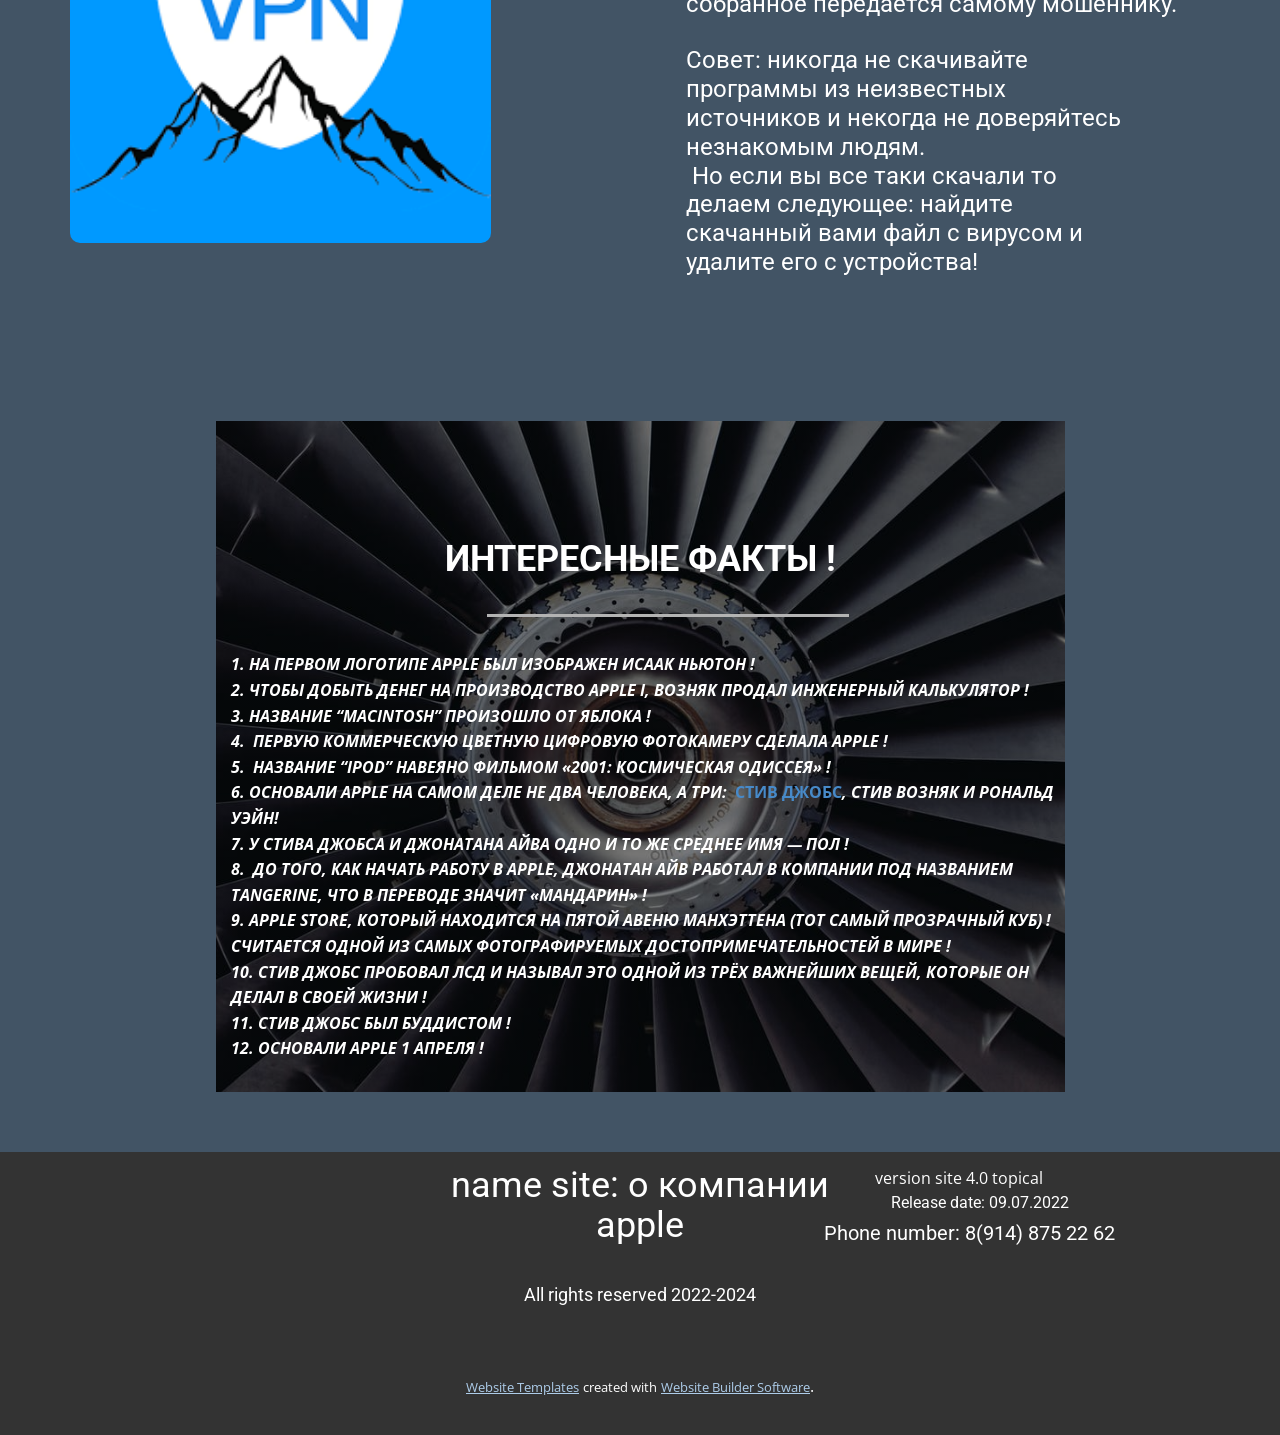
<file: О-компании-Apple.html>
<!DOCTYPE html>
<html style="font-size: 16px;" lang="ru"><head>
    <meta name="viewport" content="width=device-width, initial-scale=1.0">
    <meta charset="utf-8">
    <meta name="keywords" content="Turbine, Technology Services, INTUITIVE">
    <meta name="description" content="">
    <title>О компании Apple</title>
    <link rel="stylesheet" href="nicepage.css" media="screen">
<link rel="stylesheet" href="О-компании-Apple.css" media="screen">
    <script class="u-script" type="text/javascript" src="jquery.js" defer=""></script>
    <script class="u-script" type="text/javascript" src="nicepage.js" defer=""></script>
    <meta name="generator" content="Nicepage 4.13.4, nicepage.com">
    <link id="u-theme-google-font" rel="stylesheet" href="https://fonts.googleapis.com/css?family=Roboto:100,100i,300,300i,400,400i,500,500i,700,700i,900,900i|Open+Sans:300,300i,400,400i,500,500i,600,600i,700,700i,800,800i">
    <link id="u-page-google-font" rel="stylesheet" href="https://fonts.googleapis.com/css?family=Montserrat:100,100i,200,200i,300,300i,400,400i,500,500i,600,600i,700,700i,800,800i,900,900i|PT+Sans:400,400i,700,700i|Lato:100,100i,300,300i,400,400i,700,700i,900,900i">
    
    
    
    
    <script type="application/ld+json">{
		"@context": "http://schema.org",
		"@type": "Organization",
		"name": ""
}</script>
    <meta name="theme-color" content="#478ac9">
    <meta property="og:title" content="О компании Apple">
    <meta property="og:type" content="website">
  </head>
  <body class="u-body u-palette-1-dark-2 u-xl-mode"><header class="u-clearfix u-header u-image u-shading u-header" id="sec-2fdb" data-image-width="1125" data-image-height="750"><p class="u-text u-text-palette-4-light-1 u-text-1">О КОМПАНИИ APPLE</p><nav class="u-menu u-menu-dropdown u-offcanvas u-menu-1">
        <div class="menu-collapse" style="font-size: 1rem; letter-spacing: 0px;">
          <a class="u-button-style u-custom-left-right-menu-spacing u-custom-padding-bottom u-custom-top-bottom-menu-spacing u-nav-link u-text-active-palette-1-base u-text-hover-palette-2-base" href="#">
            <svg class="u-svg-link" viewBox="0 0 24 24"><use xmlns:xlink="http://www.w3.org/1999/xlink" xlink:href="#menu-hamburger"></use></svg>
            <svg class="u-svg-content" version="1.1" id="menu-hamburger" viewBox="0 0 16 16" x="0px" y="0px" xmlns:xlink="http://www.w3.org/1999/xlink" xmlns="http://www.w3.org/2000/svg"><g><rect y="1" width="16" height="2"></rect><rect y="7" width="16" height="2"></rect><rect y="13" width="16" height="2"></rect>
</g></svg>
          </a>
        </div>
        <div class="u-custom-menu u-nav-container">
          <ul class="u-nav u-unstyled u-nav-1"><li class="u-nav-item"><a class="u-button-style u-nav-link u-text-active-palette-1-base u-text-hover-palette-2-base" href="О-компании-Apple.html" style="padding: 10px 20px;">О компании Apple</a>
</li><li class="u-nav-item"><a class="u-button-style u-nav-link u-text-active-palette-1-base u-text-hover-palette-2-base" href="О-сайте.html" style="padding: 10px 20px;">О сайте</a>
</li></ul>
        </div>
        <div class="u-custom-menu u-nav-container-collapse">
          <div class="u-black u-container-style u-inner-container-layout u-opacity u-opacity-95 u-sidenav">
            <div class="u-inner-container-layout u-sidenav-overflow">
              <div class="u-menu-close"></div>
              <ul class="u-align-center u-nav u-popupmenu-items u-unstyled u-nav-2"><li class="u-nav-item"><a class="u-button-style u-nav-link" href="О-компании-Apple.html">О компании Apple</a>
</li><li class="u-nav-item"><a class="u-button-style u-nav-link" href="О-сайте.html">О сайте</a>
</li></ul>
            </div>
          </div>
          <div class="u-black u-menu-overlay u-opacity u-opacity-70"></div>
        </div>
      </nav></header>
    <section class="u-clearfix u-palette-1-dark-2 u-valign-top-xs u-section-1" id="carousel_384c">
      <div class="u-clearfix u-layout-wrap u-layout-wrap-1">
        <div class="u-layout">
          <div class="u-layout-row">
            <div class="u-container-style u-layout-cell u-shape-rectangle u-size-32 u-layout-cell-1">
              <div class="u-border-13 u-border-grey-80 u-border-no-bottom u-border-no-left u-border-no-top u-container-layout u-container-layout-1">
                <h1 class="u-text u-text-1">чем занимается компания Apple?</h1>
                <h6 class="u-text u-text-2">характеристики</h6>
                <h4 class="u-text u-text-3">Процессор: Apple А16 Bionic;<br>
                </h4>
                <h4 class="u-text u-text-4">Камера: iPhone 14 — двойная (12 Мп + 12 Мп) и LiDAR, iPhone 14 Pro — тройная (48 Мп + 12 Мп + 12 Мп) и LiDAR, iPhone 14 Pro Max — тройная (48 Мп + 12 Мп + 12 Мп) и LiDAR;<br>
                </h4>
                <h4 class="u-text u-text-5">Операционная система: iOS 16;<br>
                </h4>
              </div>
            </div>
            <div class="u-align-left u-container-style u-layout-cell u-shape-rectangle u-size-28 u-layout-cell-2">
              <div class="u-container-layout u-container-layout-2">
                <p class="u-text u-text-6">В настоящее время это довольно популярная и крупная компания. Воспроизводит эта компания мощные и оптемизированные устройства, например: ноутбуки, телефоны, компьютеры, наушники, планшеты, электро часы с большим функционалом. Названия у них как и положено фирминые, напремер: не телефон 13 про, а iРhone 13 pro. У Apple по прадажам лидируют телефоны тобиж IPhone 9 - IPhone 13.</p>
                <a href="https://nicepage.studio" class="u-active-white u-border-none u-btn u-btn-round u-button-style u-hover-white u-palette-1-light-1 u-radius-11 u-btn-1" target="_blank">ПОДРОБНЕЕ</a>
                <h6 class="u-text u-text-7">доп.информайия</h6>
                <h4 class="u-text u-text-8">Примерная дата выхода</h4>
                <h5 class="u-text u-text-9">iPhone 14 — смартфон Apple предположительно на процессоре Apple A16 Bionic и опирационной системой iOS 16. iPhone 14 является базовой моделью 16-го поколения. предположительно что он будет выпущен в начале<b>&nbsp;сентября 2022</b>.
                </h5>
              </div>
            </div>
          </div>
        </div>
      </div>
      <div class="u-shape u-shape-svg u-text-palette-4-dark-2 u-shape-1">
        <svg class="u-svg-link" preserveAspectRatio="none" viewBox="0 0 160 160" style=""><use xmlns:xlink="http://www.w3.org/1999/xlink" xlink:href="#svg-7c14"></use></svg>
        <svg class="u-svg-content" viewBox="0 0 160 160" x="0px" y="0px" id="svg-7c14"><path d="M152.7,0c4,0,7.3,3.4,7.3,7.3s-3.2,7.3-7.2,7.3s-7.3-3.3-7.3-7.3S148.7,0,152.7,0z M145.4,31.5c0,4,3.3,7.3,7.3,7.3
	s7.3-3.3,7.3-7.3s-3.3-7.3-7.3-7.3C148.8,24.2,145.4,27.5,145.4,31.5z M121.2,7.3c0,4,3.3,7.3,7.3,7.3s7.3-3.3,7.3-7.3
	S132.5,0,128.5,0S121.2,3.3,121.2,7.3z M97,7.3c0,3.9,3.2,7.3,7.2,7.3s7.3-3.3,7.3-7.3S108.2,0,104.2,0C100.3,0,97,3.4,97,7.3z
	 M72.7,7.3c0,4,3.3,7.3,7.3,7.3s7.3-3.3,7.3-7.3S84,0,80,0C76,0,72.7,3.3,72.7,7.3z M48.5,7.3c0,4,3.3,7.3,7.3,7.3s7.3-3.3,7.3-7.3
	S59.8,0,55.8,0C51.8,0,48.5,3.3,48.5,7.3z M24.2,7.3c0,4,3.3,7.3,7.3,7.3s7.3-3.3,7.3-7.3S35.5,0,31.5,0C27.5,0,24.2,3.3,24.2,7.3z
	 M0,7.3c0,4,3.3,7.3,7.3,7.3s7.3-3.3,7.3-7.3S11.3,0,7.3,0S0,3.3,0,7.3z M121.2,31.5c0,4,3.3,7.3,7.3,7.3s7.3-3.3,7.3-7.3
	s-3.3-7.3-7.3-7.3S121.2,27.5,121.2,31.5z M96.9,31.5c0,4,3.3,7.3,7.3,7.3s7.3-3.3,7.3-7.3s-3.3-7.3-7.3-7.3
	C100.3,24.2,96.9,27.5,96.9,31.5z M72.7,31.5c0,4,3.3,7.3,7.3,7.3s7.3-3.3,7.3-7.3S84,24.2,80,24.2S72.7,27.5,72.7,31.5z M48.5,31.5
	c0,4,3.3,7.3,7.3,7.3s7.3-3.3,7.3-7.3s-3.3-7.3-7.3-7.3S48.5,27.5,48.5,31.5z M24.2,31.5c0,4,3.3,7.3,7.3,7.3s7.3-3.3,7.3-7.3
	s-3.3-7.3-7.3-7.3S24.2,27.5,24.2,31.5z M145.4,55.7c0,4,3.3,7.3,7.3,7.3s7.3-3.2,7.3-7.2s-3.3-7.3-7.3-7.3
	C148.8,48.5,145.4,51.7,145.4,55.7z M121.2,55.8c0,4,3.3,7.3,7.3,7.3s7.3-3.3,7.3-7.3s-3.3-7.3-7.3-7.3S121.2,51.8,121.2,55.8z
	 M96.9,55.8c0,4,3.3,7.3,7.3,7.3s7.3-3.3,7.3-7.3s-3.3-7.3-7.3-7.3C100.3,48.5,96.9,51.8,96.9,55.8z M72.7,55.7c0,4,3.3,7.3,7.3,7.3
	s7.3-3.2,7.3-7.2S84,48.5,80,48.5S72.7,51.7,72.7,55.7z M48.5,55.8c0,4,3.3,7.3,7.3,7.3s7.3-3.3,7.3-7.3s-3.3-7.3-7.3-7.3
	S48.5,51.8,48.5,55.8z M145.4,80c0,4,3.3,7.3,7.3,7.3S160,84,160,80s-3.3-7.3-7.3-7.3C148.8,72.7,145.4,76,145.4,80z M121.2,80
	c0,4,3.3,7.3,7.3,7.3s7.3-3.3,7.3-7.3s-3.3-7.3-7.3-7.3S121.2,76,121.2,80z M97,80c0,4,3.2,7.3,7.2,7.3s7.3-3.3,7.3-7.3
	s-3.3-7.3-7.3-7.3C100.3,72.7,97,76,97,80z M72.7,80c0,4,3.3,7.3,7.3,7.3s7.3-3.3,7.3-7.3S84,72.7,80,72.7S72.7,76,72.7,80z
	 M145.4,104.3c0,4,3.3,7.3,7.3,7.3s7.3-3.3,7.3-7.3s-3.3-7.3-7.3-7.3C148.8,97,145.5,100.3,145.4,104.3z M121.2,104.3
	c0,4,3.3,7.3,7.3,7.3s7.3-3.3,7.3-7.3s-3.3-7.3-7.3-7.3S121.2,100.3,121.2,104.3z M96.9,104.3c0,4,3.3,7.3,7.3,7.3s7.3-3.3,7.3-7.3
	s-3.3-7.3-7.3-7.3C100.3,97,97,100.3,96.9,104.3z M145.4,128.5c0,4,3.3,7.3,7.3,7.3s7.3-3.3,7.3-7.3s-3.3-7.3-7.3-7.3
	C148.8,121.2,145.5,124.5,145.4,128.5z M121.2,128.5c0,4,3.3,7.3,7.3,7.3s7.3-3.3,7.3-7.3s-3.3-7.3-7.3-7.3S121.2,124.5,121.2,128.5
	z M145.4,152.8c0,4,3.3,7.3,7.3,7.3s7.3-3.3,7.3-7.3s-3.3-7.3-7.3-7.3C148.8,145.5,145.5,148.8,145.4,152.8z"></path></svg>
      </div>
      <h5 class="u-text u-text-10">iPHONE 14 ИНФОРМАЦИЯ</h5>
      <img class="u-image u-image-1" src="images/cvxcx-min.jpg" data-image-width="1980" data-image-height="1114">
      <h4 class="u-text u-text-11">Экран: Liquid Retina XDR mini-LED, максимальная яркость 1600 нит.<br>
        <br>
      </h4>
      <h4 class="u-text u-text-12">Оперативная память: 6 Гб;<br>
      </h4>
      <h4 class="u-text u-text-13">Внутреннее хранилище: от 128 Гб до 1 Тб;<br>
      </h4>
      <h4 class="u-text u-text-14">Частота обновления: 120 Гц;<br>
      </h4>
      <h4 class="u-text u-text-15">Аккумулятор iPhone 14: iPhone 14 — более 3 000 мАч, iPhone 14 Pro — более 3 000 мАч, iPhone 14 Pro Max — более 4 000 мАч<br>
      </h4>
      <img class="u-image u-image-round u-preserve-proportions u-radius-10 u-image-2" src="images/651130f4-485a-06c8-50cd-ae6e794403ea.jpg" alt="" data-image-width="225" data-image-height="225">
      <h4 class="u-text u-text-16"> Тип связи: LEO (с возможностью соединения без покрытия 4G, 5G, 6G);<br>
      </h4>
      <h4 class="u-text u-text-17">Wi-Fi: поддержка Wi-Fi 7;<br>
      </h4>
      <h4 class="u-text u-text-18"> Порт для зарядки: отсутствует, зарядка через MagSafe, а в премиум-моделях установлен порт Type-C.<br>
      </h4>
      <div class="u-shape u-shape-svg u-text-palette-4-dark-1 u-shape-2">
        <svg class="u-svg-link" preserveAspectRatio="none" viewBox="0 0 160 160" style=""><use xmlns:xlink="http://www.w3.org/1999/xlink" xlink:href="#svg-77e7"></use></svg>
        <svg class="u-svg-content" viewBox="0 0 160 160" x="0px" y="0px" id="svg-77e7"><path d="M14.5,7.3c0,4-3.3,7.3-7.3,7.3S0,11.2,0,7.3S3.3,0,7.3,0S14.5,3.3,14.5,7.3z M7.3,24.2c-4,0-7.3,3.3-7.3,7.3
	s3.3,7.3,7.3,7.3s7.3-3.3,7.3-7.3S11.2,24.2,7.3,24.2z M31.5,0c-4,0-7.3,3.3-7.3,7.3s3.3,7.3,7.3,7.3s7.3-3.3,7.3-7.3S35.5,0,31.5,0
	z M55.8,0c-4,0-7.3,3.3-7.3,7.3s3.3,7.3,7.3,7.3S63,11.2,63,7.3S59.7,0,55.8,0z M80,0c-4,0-7.3,3.3-7.3,7.3s3.3,7.3,7.3,7.3
	s7.3-3.3,7.3-7.3S84,0,80,0z M104.2,0c-4,0-7.3,3.3-7.3,7.3s3.3,7.3,7.3,7.3c4,0,7.3-3.3,7.3-7.3S108.2,0,104.2,0z M128.5,0
	c-4,0-7.3,3.3-7.3,7.3s3.3,7.3,7.3,7.3c4,0,7.3-3.3,7.3-7.3S132.5,0,128.5,0z M152.7,0c-4,0-7.3,3.3-7.3,7.3s3.3,7.3,7.3,7.3
	c4,0,7.3-3.3,7.3-7.3S156.7,0,152.7,0z M31.5,24.2c-4,0-7.3,3.3-7.3,7.3s3.3,7.3,7.3,7.3s7.3-3.3,7.3-7.3S35.5,24.2,31.5,24.2z
	 M55.8,24.2c-4,0-7.3,3.3-7.3,7.3s3.3,7.3,7.3,7.3s7.3-3.3,7.3-7.3S59.7,24.2,55.8,24.2z M80,24.2c-4,0-7.3,3.3-7.3,7.3
	s3.3,7.3,7.3,7.3s7.3-3.3,7.3-7.3S84,24.2,80,24.2z M104.2,24.2c-4,0-7.3,3.3-7.3,7.3s3.3,7.3,7.3,7.3c4,0,7.3-3.3,7.3-7.3
	S108.2,24.2,104.2,24.2z M128.5,24.2c-4,0-7.3,3.3-7.3,7.3s3.3,7.3,7.3,7.3c4,0,7.3-3.3,7.3-7.3S132.5,24.2,128.5,24.2z M152.7,24.2
	c-4,0-7.3,3.3-7.3,7.3s3.3,7.3,7.3,7.3c4,0,7.3-3.3,7.3-7.3S156.7,24.2,152.7,24.2z M7.3,48.5c-4,0-7.3,3.3-7.3,7.3S3.3,63,7.3,63
	s7.3-3.3,7.3-7.3S11.2,48.5,7.3,48.5z M31.5,48.5c-4,0-7.3,3.3-7.3,7.3s3.3,7.3,7.3,7.3s7.3-3.3,7.3-7.3S35.5,48.5,31.5,48.5z
	 M55.8,48.5c-4,0-7.3,3.3-7.3,7.3s3.3,7.3,7.3,7.3s7.3-3.3,7.3-7.3S59.7,48.5,55.8,48.5z M80,48.5c-4,0-7.3,3.3-7.3,7.3S76,63,80,63
	s7.3-3.3,7.3-7.3S84,48.5,80,48.5z M104.2,48.5c-4,0-7.3,3.3-7.3,7.3s3.3,7.3,7.3,7.3c4,0,7.3-3.3,7.3-7.3S108.2,48.5,104.2,48.5z
	 M128.5,48.5c-4,0-7.3,3.3-7.3,7.3s3.3,7.3,7.3,7.3c4,0,7.3-3.3,7.3-7.3S132.5,48.5,128.5,48.5z M152.7,48.5c-4,0-7.3,3.3-7.3,7.3
	s3.3,7.3,7.3,7.3c4,0,7.3-3.3,7.3-7.3S156.7,48.5,152.7,48.5z M7.3,72.7C3.3,72.7,0,76,0,80s3.3,7.3,7.3,7.3s7.3-3.3,7.3-7.3
	S11.2,72.7,7.3,72.7z M31.5,72.7c-4,0-7.3,3.3-7.3,7.3s3.3,7.3,7.3,7.3s7.3-3.3,7.3-7.3S35.5,72.7,31.5,72.7z M55.8,72.7
	c-4,0-7.3,3.3-7.3,7.3s3.3,7.3,7.3,7.3S63,84,63,80S59.7,72.7,55.8,72.7z M80,72.7c-4,0-7.3,3.3-7.3,7.3s3.3,7.3,7.3,7.3
	s7.3-3.3,7.3-7.3S84,72.7,80,72.7z M104.2,72.7c-4,0-7.3,3.3-7.3,7.3s3.3,7.3,7.3,7.3c4,0,7.3-3.3,7.3-7.3S108.2,72.7,104.2,72.7z
	 M128.5,72.7c-4,0-7.3,3.3-7.3,7.3s3.3,7.3,7.3,7.3c4,0,7.3-3.3,7.3-7.3S132.5,72.7,128.5,72.7z M152.7,72.7c-4,0-7.3,3.3-7.3,7.3
	s3.3,7.3,7.3,7.3c4,0,7.3-3.3,7.3-7.3S156.7,72.7,152.7,72.7z M7.3,97c-4,0-7.3,3.3-7.3,7.3c0,4,3.3,7.3,7.3,7.3s7.3-3.3,7.3-7.3
	C14.5,100.3,11.2,97,7.3,97z M31.5,97c-4,0-7.3,3.3-7.3,7.3c0,4,3.3,7.3,7.3,7.3s7.3-3.3,7.3-7.3C38.8,100.3,35.5,97,31.5,97z
	 M55.8,97c-4,0-7.3,3.3-7.3,7.3c0,4,3.3,7.3,7.3,7.3s7.3-3.3,7.3-7.3C63,100.3,59.7,97,55.8,97z M80,97c-4,0-7.3,3.3-7.3,7.3
	c0,4,3.3,7.3,7.3,7.3s7.3-3.3,7.3-7.3C87.3,100.3,84,97,80,97z M104.2,97c-4,0-7.3,3.3-7.3,7.3c0,4,3.3,7.3,7.3,7.3
	c4,0,7.3-3.3,7.3-7.3C111.5,100.3,108.2,97,104.2,97z M128.5,97c-4,0-7.3,3.3-7.3,7.3c0,4,3.3,7.3,7.3,7.3c4,0,7.3-3.3,7.3-7.3
	C135.8,100.3,132.5,97,128.5,97z M152.7,97c-4,0-7.3,3.3-7.3,7.3c0,4,3.3,7.3,7.3,7.3c4,0,7.3-3.3,7.3-7.3
	C160,100.3,156.7,97,152.7,97z M7.3,121.2c-4,0-7.3,3.3-7.3,7.3c0,4,3.3,7.3,7.3,7.3s7.3-3.3,7.3-7.3
	C14.5,124.5,11.2,121.2,7.3,121.2z M31.5,121.2c-4,0-7.3,3.3-7.3,7.3c0,4,3.3,7.3,7.3,7.3s7.3-3.3,7.3-7.3
	C38.8,124.5,35.5,121.2,31.5,121.2z M55.8,121.2c-4,0-7.3,3.3-7.3,7.3c0,4,3.3,7.3,7.3,7.3s7.3-3.3,7.3-7.3
	C63,124.5,59.7,121.2,55.8,121.2z M80,121.2c-4,0-7.3,3.3-7.3,7.3c0,4,3.3,7.3,7.3,7.3s7.3-3.3,7.3-7.3
	C87.3,124.5,84,121.2,80,121.2z M104.2,121.2c-4,0-7.3,3.3-7.3,7.3c0,4,3.3,7.3,7.3,7.3c4,0,7.3-3.3,7.3-7.3
	C111.5,124.5,108.2,121.2,104.2,121.2z M128.5,121.2c-4,0-7.3,3.3-7.3,7.3c0,4,3.3,7.3,7.3,7.3c4,0,7.3-3.3,7.3-7.3
	C135.8,124.5,132.5,121.2,128.5,121.2z M152.7,121.2c-4,0-7.3,3.3-7.3,7.3c0,4,3.3,7.3,7.3,7.3c4,0,7.3-3.3,7.3-7.3
	C160,124.5,156.7,121.2,152.7,121.2z M7.3,145.5c-4,0-7.3,3.3-7.3,7.3c0,4,3.3,7.3,7.3,7.3s7.3-3.3,7.3-7.3
	C14.5,148.8,11.2,145.5,7.3,145.5z M31.5,145.5c-4,0-7.3,3.3-7.3,7.3c0,4,3.3,7.3,7.3,7.3s7.3-3.3,7.3-7.3
	C38.8,148.8,35.5,145.5,31.5,145.5z M55.8,145.5c-4,0-7.3,3.3-7.3,7.3c0,4,3.3,7.3,7.3,7.3s7.3-3.3,7.3-7.3
	C63,148.8,59.7,145.5,55.8,145.5z M80,145.5c-4,0-7.3,3.3-7.3,7.3c0,4,3.3,7.3,7.3,7.3s7.3-3.3,7.3-7.3
	C87.3,148.8,84,145.5,80,145.5z M104.2,145.5c-4,0-7.3,3.3-7.3,7.3c0,4,3.3,7.3,7.3,7.3c4,0,7.3-3.3,7.3-7.3
	C111.5,148.8,108.2,145.5,104.2,145.5z M128.5,145.5c-4,0-7.3,3.3-7.3,7.3c0,4,3.3,7.3,7.3,7.3c4,0,7.3-3.3,7.3-7.3
	C135.8,148.8,132.5,145.5,128.5,145.5z M152.7,145.5c-4,0-7.3,3.3-7.3,7.3c0,4,3.3,7.3,7.3,7.3c4,0,7.3-3.3,7.3-7.3
	C160,148.8,156.7,145.5,152.7,145.5z"></path></svg>
      </div>
      <div class="u-shape u-shape-svg u-text-palette-4-light-1 u-shape-3">
        <svg class="u-svg-link" preserveAspectRatio="none" viewBox="0 0 160 160" style=""><use xmlns:xlink="http://www.w3.org/1999/xlink" xlink:href="#svg-d5ce"></use></svg>
        <svg class="u-svg-content" viewBox="0 0 160 160" x="0px" y="0px" id="svg-d5ce"><path d="M152.7,0c-4,0-7.3,3.3-7.3,7.3s3.3,7.3,7.3,7.3c4,0,7.3-3.3,7.3-7.3S156.7,0,152.7,0z M128.5,24.2c-4,0-7.3,3.3-7.3,7.3
	s3.3,7.3,7.3,7.3c4,0,7.3-3.3,7.3-7.3S132.5,24.2,128.5,24.2z M152.7,24.2c-4,0-7.3,3.3-7.3,7.3s3.3,7.3,7.3,7.3
	c4,0,7.3-3.3,7.3-7.3S156.7,24.2,152.7,24.2z M104.2,48.5c-4,0-7.3,3.3-7.3,7.3s3.3,7.3,7.3,7.3c4,0,7.3-3.3,7.3-7.3
	S108.2,48.5,104.2,48.5z M128.5,48.5c-4,0-7.3,3.3-7.3,7.3s3.3,7.3,7.3,7.3c4,0,7.3-3.3,7.3-7.3S132.5,48.5,128.5,48.5z M152.7,48.5
	c-4,0-7.3,3.3-7.3,7.3s3.3,7.3,7.3,7.3c4,0,7.3-3.3,7.3-7.3S156.7,48.5,152.7,48.5z M80,72.7c-4,0-7.3,3.3-7.3,7.3s3.3,7.3,7.3,7.3
	s7.3-3.3,7.3-7.3S84,72.7,80,72.7z M104.2,72.7c-4,0-7.3,3.3-7.3,7.3s3.3,7.3,7.3,7.3c4,0,7.3-3.3,7.3-7.3S108.2,72.7,104.2,72.7z
	 M128.5,72.7c-4,0-7.3,3.3-7.3,7.3s3.3,7.3,7.3,7.3c4,0,7.3-3.3,7.3-7.3S132.5,72.7,128.5,72.7z M152.7,72.7c-4,0-7.3,3.3-7.3,7.3
	s3.3,7.3,7.3,7.3c4,0,7.3-3.3,7.3-7.3S156.7,72.7,152.7,72.7z M55.8,97c-4,0-7.3,3.3-7.3,7.3c0,4,3.3,7.3,7.3,7.3s7.3-3.3,7.3-7.3
	C63,100.3,59.7,97,55.8,97z M80,97c-4,0-7.3,3.3-7.3,7.3c0,4,3.3,7.3,7.3,7.3s7.3-3.3,7.3-7.3C87.3,100.3,84,97,80,97z M104.2,97
	c-4,0-7.3,3.3-7.3,7.3c0,4,3.3,7.3,7.3,7.3c4,0,7.3-3.3,7.3-7.3C111.5,100.3,108.2,97,104.2,97z M128.5,97c-4,0-7.3,3.3-7.3,7.3
	c0,4,3.3,7.3,7.3,7.3c4,0,7.3-3.3,7.3-7.3C135.8,100.3,132.5,97,128.5,97z M152.7,97c-4,0-7.3,3.3-7.3,7.3c0,4,3.3,7.3,7.3,7.3
	c4,0,7.3-3.3,7.3-7.3C160,100.3,156.7,97,152.7,97z M31.5,121.2c-4,0-7.3,3.3-7.3,7.3c0,4,3.3,7.3,7.3,7.3s7.3-3.3,7.3-7.3
	C38.8,124.5,35.5,121.2,31.5,121.2z M55.8,121.2c-4,0-7.3,3.3-7.3,7.3c0,4,3.3,7.3,7.3,7.3s7.3-3.3,7.3-7.3
	C63,124.5,59.7,121.2,55.8,121.2z M80,121.2c-4,0-7.3,3.3-7.3,7.3c0,4,3.3,7.3,7.3,7.3s7.3-3.3,7.3-7.3
	C87.3,124.5,84,121.2,80,121.2z M104.2,121.2c-4,0-7.3,3.3-7.3,7.3c0,4,3.3,7.3,7.3,7.3c4,0,7.3-3.3,7.3-7.3
	C111.5,124.5,108.2,121.2,104.2,121.2z M128.5,121.2c-4,0-7.3,3.3-7.3,7.3c0,4,3.3,7.3,7.3,7.3c4,0,7.3-3.3,7.3-7.3
	C135.8,124.5,132.5,121.2,128.5,121.2z M152.7,121.2c-4,0-7.3,3.3-7.3,7.3c0,4,3.3,7.3,7.3,7.3c4,0,7.3-3.3,7.3-7.3
	C160,124.5,156.7,121.2,152.7,121.2z M7.3,145.5c-4,0-7.3,3.3-7.3,7.3c0,4,3.3,7.3,7.3,7.3s7.3-3.3,7.3-7.3
	C14.5,148.8,11.2,145.5,7.3,145.5z M31.5,145.5c-4,0-7.3,3.3-7.3,7.3c0,4,3.3,7.3,7.3,7.3s7.3-3.3,7.3-7.3
	C38.8,148.8,35.5,145.5,31.5,145.5z M55.8,145.5c-4,0-7.3,3.3-7.3,7.3c0,4,3.3,7.3,7.3,7.3s7.3-3.3,7.3-7.3
	C63,148.8,59.7,145.5,55.8,145.5z M80,145.5c-4,0-7.3,3.3-7.3,7.3c0,4,3.3,7.3,7.3,7.3s7.3-3.3,7.3-7.3
	C87.3,148.8,84,145.5,80,145.5z M104.2,145.5c-4,0-7.3,3.3-7.3,7.3c0,4,3.3,7.3,7.3,7.3c4,0,7.3-3.3,7.3-7.3
	C111.5,148.8,108.2,145.5,104.2,145.5z M128.5,145.5c-4,0-7.3,3.3-7.3,7.3c0,4,3.3,7.3,7.3,7.3c4,0,7.3-3.3,7.3-7.3
	C135.8,148.8,132.5,145.5,128.5,145.5z M152.7,145.5c-4,0-7.3,3.3-7.3,7.3c0,4,3.3,7.3,7.3,7.3c4,0,7.3-3.3,7.3-7.3
	C160,148.8,156.7,145.5,152.7,145.5z"></path></svg>
      </div>
      <h5 class="u-text u-text-19"> Источник информации:&nbsp;<a href="https://ilounge.ua/review/iphone-14-data-vyhoda" class="u-active-none u-border-none u-btn u-button-style u-hover-none u-none u-text-palette-1-base u-btn-2">https://ilounge.ua/review/iphone-14-data-vyhoda</a>
      </h5>
    </section>
    <section class="u-align-right u-clearfix u-section-2" id="carousel_8826">
      <img class="u-expanded-width u-image u-image-1" src="images/21759727-02.jpeg" data-image-width="1500" data-image-height="1000">
      <div class="u-align-left u-border-20 u-border-palette-4-dark-1 u-container-style u-group u-group-1">
        <div class="u-container-layout u-container-layout-1">
          <h2 class="u-custom-font u-font-montserrat u-text u-text-body-alt-color u-text-1"> все устр A​pple<br>
          </h2>
          <p class="u-text u-text-body-alt-color u-text-2">&nbsp; У данной компании в основном все устройства очень хорошо аптимизированы, с маленькими границами на экране, очень качественной камерой и самое ценной для молодежи в 2022 году: высокая воспроизводительность, но есть минус! все устройства начиная с iPhone 5s и заканчивая моноблоком - Mac pro их цена достигает от 70.50$ до 17000$.&nbsp;<br>
            <br>сПИСОК ИХ УСТРОЙСТВ ДОВОЛЬНО БОЛЬШОЙ НО ВСЕ-ЖЕ МЫ ЕГО ВАМ ПОКАЖЕМ: iPhone. iPad, iPod touch,&nbsp;<b>Apple</b>&nbsp;Watch, Mac, AirPods,<br>AirTag.
          </p>
        </div>
      </div>
      <h1 class="u-align-center u-text u-text-3">Проблемы и опасности на устройствах ios</h1>
      <div class="u-shape u-shape-svg u-text-palette-1-base u-shape-1">
        <svg class="u-svg-link" preserveAspectRatio="none" viewBox="0 0 160 130" style=""><use xmlns:xlink="http://www.w3.org/1999/xlink" xlink:href="#svg-d805"></use></svg>
        <svg class="u-svg-content" viewBox="0 0 160 130" x="0px" y="0px" id="svg-d805" style="enable-background:new 0 0 160 130;"><path d="M80,40c-17.6,0-32,14.4-32,32s14.4,32,32,32s32-14.4,32-32S97.6,40,80,40z M147.2,26.5h-22.7L113.8,0H46.2L35.5,26.5H32
	V13.3H16v13.3h-3.2C5.7,26.6,0,32.3,0,39.3v77.9c0,7.1,5.8,12.8,12.9,12.8h134.2c7.1,0,12.9-5.8,12.9-12.8V39.3
	C160,32.2,154.3,26.5,147.2,26.5z M80,116.6c-24.8,0-45-20.2-45-45s20.2-45,45-45s45,20.2,45,45S104.8,116.6,80,116.6z"></path></svg>
      </div>
      <div class="u-border-2 u-border-palette-4-light-2 u-shape u-shape-bottom u-shape-right u-shape-2"></div>
      <div class="u-border-3 u-border-palette-4-light-2 u-shape u-shape-bottom u-shape-right u-shape-3"></div>
      <h2 class="u-align-center u-text u-text-4">блокировка установки программ на устройствах ios 2022</h2>
      <h3 class="u-align-center u-custom-font u-font-pt-sans u-text u-text-5">В чем дело?</h3>
      <h4 class="u-align-center u-custom-font u-font-lato u-text u-text-6">На данный момент по сложившимся обстоятельствам, на устройствах Apple и не только время ото-времяни блокируются программы! Не так давно заблокировали такие программы на ios как Spotify, Сбер банк и т.д!&nbsp;<br>В следующем тексте мы вам порекомендуем что по нашему мнению стоит делать а что нет.
      </h4>
      <div class="u-border-3 u-border-palette-4-light-2 u-shape u-shape-bottom u-shape-right u-shape-4"></div>
      <img class="u-image u-image-round u-preserve-proportions u-radius-10 u-image-2" src="images/21759727-0.png" alt="" data-image-width="150" data-image-height="85">
      <h3 class="u-align-center u-custom-font u-font-lato u-text u-text-7">совет от нас</h3>
      <h4 class="u-align-center u-custom-font u-font-pt-sans u-text u-text-8">Например 80% всех людей пользуются приложениями сбер банка: сбер kids, cбербанк онлайн и т.д На платформах ios надо быть очень осторожными ведь многим именно на сбер банк онлайн, приходят переводы, поступают зарплаты и пенсии. В дольнейшем это приложение могут и так отключить, но что избежать блокировки и послецтвий&nbsp; сейчас мы рекомендуем следующие 2 пункта для тех у кого ios:<br>1. Не вкоем случае не сбрасывайте ваш iPhone до зоводских.н или просто не удаляйте сбербанк онлайн, снова вы его скорее всего уже не установите!<br>2. Готовтесь к худшему, мы рекомендуем купить любой телефон на платформе android, потому-что на android блокируются только иностранные программы. Но если у вас есть только ios то мы советуем переводить деньги на другие банки или на счет вашего оператора - MTS, Tele2, smarts, beeline, megafon.&nbsp;
      </h4>
      <div class="u-shape u-shape-svg u-text-palette-1-base u-shape-5">
        <svg class="u-svg-link" preserveAspectRatio="none" viewBox="0 0 160 120" style=""><use xmlns:xlink="http://www.w3.org/1999/xlink" xlink:href="#svg-b648"></use></svg>
        <svg class="u-svg-content" viewBox="0 0 160 120" x="0px" y="0px" id="svg-b648" style="enable-background:new 0 0 160 120;"><g><g><path d="M72.4,114.5c-7.3,7.3-19,7.3-26.3,0L5.5,73.6c-7.3-7.3-7.3-19.1,0-26.4s19-7.3,26.3,0L56,71.6c1.8,1.8,4.8,1.8,6.6,0
			l65.7-66.1c7.3-7.3,19-7.3,26.3,0c3.5,3.5,5.4,8.2,5.4,13.2s-2,9.8-5.4,13.2L72.4,114.5z"></path>
</g>
</g></svg>
      </div>
      <div class="u-border-3 u-border-palette-4-light-2 u-shape u-shape-left u-shape-top u-shape-6"></div>
      <div class="u-border-3 u-border-palette-4-light-2 u-shape u-shape-left u-shape-top u-shape-7"></div>
      <div class="u-border-3 u-border-palette-4-light-2 u-shape u-shape-left u-shape-top u-shape-8"></div>
      <img class="u-image u-image-round u-preserve-proportions u-radius-10 u-image-3" src="images/21759727-02.png" alt="">
      <h2 class="u-align-center u-text u-text-9">Мошенники и VPN</h2>
      <h3 class="u-align-center u-text u-text-10">Что такое VPN?</h3>
      <h4 class="u-align-left u-text u-text-11">Это безопасное зашифрованное подключение пользователя к сети, с которым он может обходить локальные ограничения и сохранять конфиденциальность.<br>
      </h4>
      <h2 class="u-align-left u-text u-text-12">Вирусы в <span style="font-weight: 700;">
          <span style="font-style: italic;"></span>
        </span>vpn
      </h2>
      <h4 class="u-align-left u-text u-text-13">Сейчас программой vpn пользуются очень много человек, в основном в России. Так-же это один из способов взлома для мошенников, в app store опасных программ нет, есть только неработающие.<br>&nbsp;В основном приложения с вирусом - а точнее вирусы под костюмом приложений предлогают скачать в браузерах на левых сайтах.<br>Обычно взлом происходит так: вы, устанавливайте типо vpn, и программы при открытии выдает ошибку, на самом деле программа сканирует ваше устройство и собирает все пороли и данные, потом все собранное передается самому мошеннику.
      </h4>
      <img class="u-image u-image-round u-preserve-proportions u-radius-10 u-image-4" src="images/images.png" alt="" data-image-width="225" data-image-height="225">
      <h4 class="u-align-left u-text u-text-14">Совет: никогда не скачивайте программы из неизвестных источников и некогда не доверяйтесь незнакомым людям.<br>&nbsp;Но если вы все таки скачали то делаем следующее: найдите скачанный вами файл с вирусом и удалите его с устройства!
      </h4>
    </section>
    <section class="u-align-center u-clearfix u-section-3" id="sec-8c75">
      <div class="u-clearfix u-sheet u-sheet-1">
        <div class="u-container-style u-group u-image u-shading u-image-1" data-image-width="1125" data-image-height="750">
          <div class="u-container-layout u-container-layout-1">
            <h2 class="u-align-center u-text u-text-body-alt-color u-text-default u-text-1">интересные факты !</h2>
            <div class="u-border-3 u-border-grey-30 u-line u-line-horizontal u-line-1"></div>
            <p class="u-align-left u-text u-text-2">1. На первом логотипе&nbsp;<b>Apple</b>&nbsp;был изображен Исаак Ньютон !<br>2. Чтобы добыть денег на производство&nbsp;<b>Apple</b>&nbsp;I, Возняк продал инженерный калькулятор !<br>3.&nbsp;Название “Macintosh” произошло от яблока !<br>4.&nbsp;<b>&nbsp;Первую коммерческую цветную цифровую фотокамеру сделала Apple !</b>
              <br>5.&nbsp;<b>&nbsp;Название “iPod” навеяно фильмом «2001: Космическая одиссея» !</b>
              <br>6. Основали Apple на самом деле не два человека, а три:&nbsp;&nbsp;<a title="Как развивал свой мозг Стив Джобс" href="https://lifehacker.ru/kak-razvival-mozg-steve-jobs/" target="_blank" rel="noopener noreferrer" class="u-active-none u-border-none u-btn u-button-style u-hover-none u-none u-text-palette-1-base u-btn-1">Стив Джобс</a>, Стив Возняк и Рональд Уэйн!<br>7. У Стива Джобса и Джонатана Айва одно и то же среднее имя — Пол !<br>8.&nbsp; До того, как начать работу в Apple, Джонатан Айв работал в компании под названием Tangerine, что в переводе значит «мандарин» !<br>9. Apple Store, который находится на Пятой авеню Манхэттена (тот самый прозрачный куб) !считается одной из самых фотографируемых достопримечательностей в мире !<br>10. Стив Джобс пробовал ЛСД и называл это одной из трёх важнейших вещей, которые он делал в своей жизни !<br>11. Стив Джобс был буддистом !<br>12. Основали Apple 1&nbsp;апреля !
            </p>
          </div>
        </div>
      </div>
    </section>
    
    
    <footer class="u-align-center u-clearfix u-footer u-grey-80 u-footer" id="sec-fbe0"><div class="u-clearfix u-sheet u-sheet-1">
        <p class="u-small-text u-text u-text-variant u-text-1">version site 4.0 topical<br>
        </p>
        <h2 class="u-text u-text-2">name site: о компании apple</h2>
        <h3 class="u-text u-text-3">Release date: 09.07.2022</h3>
        <h5 class="u-align-left u-text u-text-4">Phone number: 8(914) 875 22 62</h5>
        <h6 class="u-text u-text-5">All rights reserved 2022-2024</h6>
      </div></footer>
    <section class="u-backlink u-clearfix u-grey-80">
      <a class="u-link" href="https://nicepage.com/website-templates" target="_blank">
        <span>Website Templates</span>
      </a>
      <p class="u-text">
        <span>created with</span>
      </p>
      <a class="u-link" href="" target="_blank">
        <span>Website Builder Software</span>
      </a>. 
    </section>
  
</body></html>
</file>
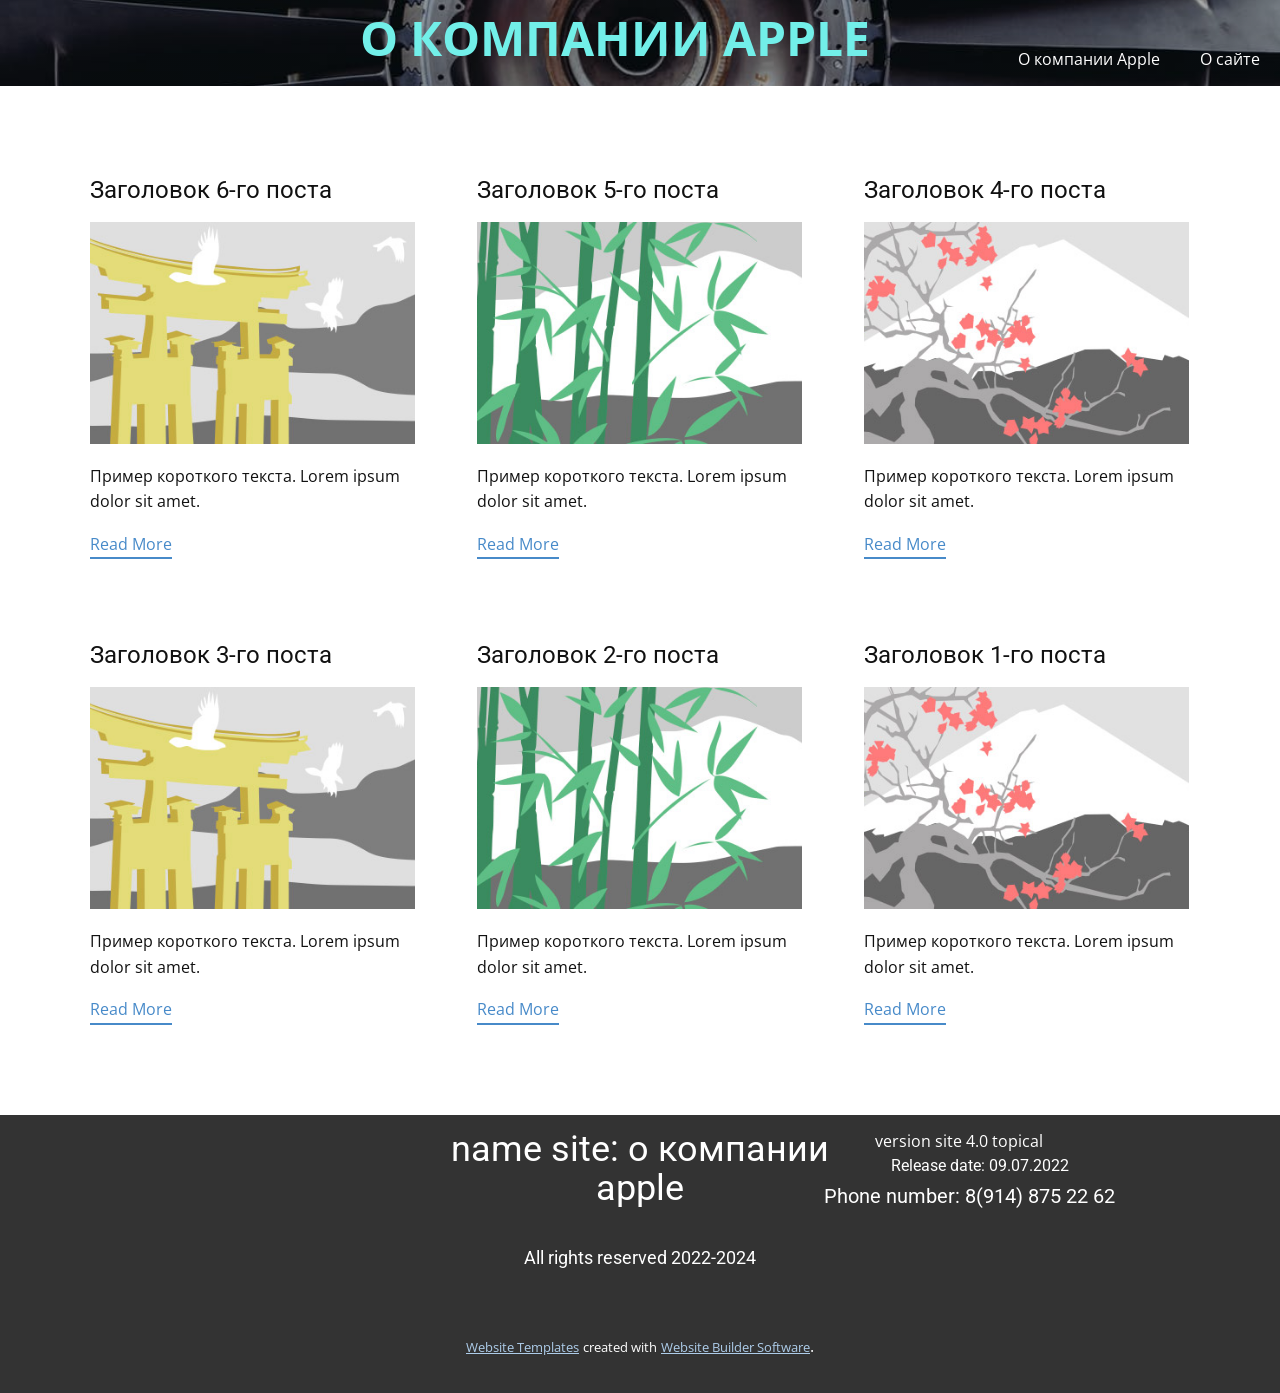
<file: blog/blog.html>
<html style="font-size: 16px;" lang="ru"><head>
    <meta name="viewport" content="width=device-width, initial-scale=1.0">
    <meta charset="utf-8">
    <meta name="keywords" content="name site: о компании apple">
    <meta name="description" content="">
    <title>Blog Template</title>
    <link rel="stylesheet" href="../nicepage.css" media="screen">
<link rel="stylesheet" href="../Blog-Template.css" media="screen">
    <script class="u-script" type="text/javascript" src="../jquery.js" defer=""></script>
    <script class="u-script" type="text/javascript" src="../nicepage.js" defer=""></script>
    <meta name="generator" content="Nicepage 4.13.4, nicepage.com">
    <link id="u-theme-google-font" rel="stylesheet" href="https://fonts.googleapis.com/css?family=Roboto:100,100i,300,300i,400,400i,500,500i,700,700i,900,900i|Open+Sans:300,300i,400,400i,500,500i,600,600i,700,700i,800,800i">
    
    
    <script type="application/ld+json">{
		"@context": "http://schema.org",
		"@type": "Organization",
		"name": ""
}</script>
    <meta name="theme-color" content="#478ac9">
  </head>
  <body class="u-body u-xl-mode"><header class="u-clearfix u-header u-image u-shading u-header" id="sec-2fdb" data-image-width="1125" data-image-height="750"><p class="u-text u-text-palette-4-light-1 u-text-1">О КОМПАНИИ APPLE</p><nav class="u-menu u-menu-dropdown u-offcanvas u-menu-1">
        <div class="menu-collapse" style="font-size: 1rem; letter-spacing: 0px;">
          <a class="u-button-style u-custom-left-right-menu-spacing u-custom-padding-bottom u-custom-top-bottom-menu-spacing u-nav-link u-text-active-palette-1-base u-text-hover-palette-2-base" href="#">
            <svg class="u-svg-link" viewBox="0 0 24 24"><use xmlns:xlink="http://www.w3.org/1999/xlink" xlink:href="#menu-hamburger"></use></svg>
            <svg class="u-svg-content" version="1.1" id="menu-hamburger" viewBox="0 0 16 16" x="0px" y="0px" xmlns:xlink="http://www.w3.org/1999/xlink" xmlns="http://www.w3.org/2000/svg"><g><rect y="1" width="16" height="2"></rect><rect y="7" width="16" height="2"></rect><rect y="13" width="16" height="2"></rect>
</g></svg>
          </a>
        </div>
        <div class="u-custom-menu u-nav-container">
          <ul class="u-nav u-unstyled u-nav-1"><li class="u-nav-item"><a class="u-button-style u-nav-link u-text-active-palette-1-base u-text-hover-palette-2-base" href="../О-компании-Apple.html" style="padding: 10px 20px;">О компании Apple</a>
</li><li class="u-nav-item"><a class="u-button-style u-nav-link u-text-active-palette-1-base u-text-hover-palette-2-base" href="../О-сайте.html" style="padding: 10px 20px;">О сайте</a>
</li></ul>
        </div>
        <div class="u-custom-menu u-nav-container-collapse">
          <div class="u-black u-container-style u-inner-container-layout u-opacity u-opacity-95 u-sidenav">
            <div class="u-inner-container-layout u-sidenav-overflow">
              <div class="u-menu-close"></div>
              <ul class="u-align-center u-nav u-popupmenu-items u-unstyled u-nav-2"><li class="u-nav-item"><a class="u-button-style u-nav-link" href="../О-компании-Apple.html">О компании Apple</a>
</li><li class="u-nav-item"><a class="u-button-style u-nav-link" href="../О-сайте.html">О сайте</a>
</li></ul>
            </div>
          </div>
          <div class="u-black u-menu-overlay u-opacity u-opacity-70"></div>
        </div>
      </nav></header>
    <section class="u-clearfix u-section-1" id="sec-14b1">
      <div class="u-clearfix u-sheet u-valign-middle u-sheet-1"><!--blog--><!--blog_options_json--><!--{"type":"Recent","source":"","tags":"","count":""}--><!--/blog_options_json-->
        <div class="u-blog u-expanded-width u-repeater u-repeater-1"><!--blog_post-->
          <div class="u-blog-post u-container-style u-repeater-item u-white u-repeater-item-1">
            <div class="u-container-layout u-similar-container u-valign-top u-container-layout-1"><!--blog_post_header-->
              <h4 class="u-blog-control u-text u-text-1">
                <a class="u-post-header-link" href="../blog/пост-5.html">Заголовок 6-го поста</a>
              </h4><!--/blog_post_header--><!--blog_post_image-->
              <a class="u-post-header-link" href="../blog/пост-5.html"><img alt="" class="u-blog-control u-expanded-width u-image u-image-default u-image-1" src="[data-uri]"></a><!--/blog_post_image--><!--blog_post_content-->
              <div class="u-blog-control u-post-content u-text u-text-2 fr-view">Пример короткого текста. Lorem ipsum dolor sit amet.</div><!--/blog_post_content--><!--blog_post_readmore-->
              <a href="../blog/пост-5.html" class="u-blog-control u-border-2 u-border-palette-1-base u-btn u-btn-rectangle u-button-style u-none u-btn-1"><!--blog_post_readmore_content--><!--options_json--><!--{"content":"Read More","defaultValue":"Читать дальше"}--><!--/options_json-->Read More<!--/blog_post_readmore_content--></a><!--/blog_post_readmore-->
            </div>
          </div><div class="u-blog-post u-container-style u-repeater-item u-video-cover u-white">
            <div class="u-container-layout u-similar-container u-valign-top u-container-layout-2"><!--blog_post_header-->
              <h4 class="u-blog-control u-text u-text-3">
                <a class="u-post-header-link" href="../blog/пост-4.html">Заголовок 5-го поста</a>
              </h4><!--/blog_post_header--><!--blog_post_image-->
              <a class="u-post-header-link" href="../blog/пост-4.html"><img alt="" class="u-blog-control u-expanded-width u-image u-image-default u-image-2" src="[data-uri]"></a><!--/blog_post_image--><!--blog_post_content-->
              <div class="u-blog-control u-post-content u-text u-text-4 fr-view">Пример короткого текста. Lorem ipsum dolor sit amet.</div><!--/blog_post_content--><!--blog_post_readmore-->
              <a href="../blog/пост-4.html" class="u-blog-control u-border-2 u-border-palette-1-base u-btn u-btn-rectangle u-button-style u-none u-btn-2"><!--blog_post_readmore_content--><!--options_json--><!--{"content":"Read More","defaultValue":"Читать дальше"}--><!--/options_json-->Read More<!--/blog_post_readmore_content--></a><!--/blog_post_readmore-->
            </div>
          </div><div class="u-blog-post u-container-style u-repeater-item u-video-cover u-white">
            <div class="u-container-layout u-similar-container u-valign-top u-container-layout-3"><!--blog_post_header-->
              <h4 class="u-blog-control u-text u-text-5">
                <a class="u-post-header-link" href="../blog/пост-3.html">Заголовок 4-го поста</a>
              </h4><!--/blog_post_header--><!--blog_post_image-->
              <a class="u-post-header-link" href="../blog/пост-3.html"><img alt="" class="u-blog-control u-expanded-width u-image u-image-default u-image-3" src="[data-uri]"></a><!--/blog_post_image--><!--blog_post_content-->
              <div class="u-blog-control u-post-content u-text u-text-6 fr-view">Пример короткого текста. Lorem ipsum dolor sit amet.</div><!--/blog_post_content--><!--blog_post_readmore-->
              <a href="../blog/пост-3.html" class="u-blog-control u-border-2 u-border-palette-1-base u-btn u-btn-rectangle u-button-style u-none u-btn-3"><!--blog_post_readmore_content--><!--options_json--><!--{"content":"Read More","defaultValue":"Читать дальше"}--><!--/options_json-->Read More<!--/blog_post_readmore_content--></a><!--/blog_post_readmore-->
            </div>
          </div><div class="u-blog-post u-container-style u-repeater-item u-white u-repeater-item-1">
            <div class="u-container-layout u-similar-container u-valign-top u-container-layout-1"><!--blog_post_header-->
              <h4 class="u-blog-control u-text u-text-1">
                <a class="u-post-header-link" href="../blog/пост-2.html">Заголовок 3-го поста</a>
              </h4><!--/blog_post_header--><!--blog_post_image-->
              <a class="u-post-header-link" href="../blog/пост-2.html"><img alt="" class="u-blog-control u-expanded-width u-image u-image-default u-image-1" src="[data-uri]"></a><!--/blog_post_image--><!--blog_post_content-->
              <div class="u-blog-control u-post-content u-text u-text-2 fr-view">Пример короткого текста. Lorem ipsum dolor sit amet.</div><!--/blog_post_content--><!--blog_post_readmore-->
              <a href="../blog/пост-2.html" class="u-blog-control u-border-2 u-border-palette-1-base u-btn u-btn-rectangle u-button-style u-none u-btn-1"><!--blog_post_readmore_content--><!--options_json--><!--{"content":"Read More","defaultValue":"Читать дальше"}--><!--/options_json-->Read More<!--/blog_post_readmore_content--></a><!--/blog_post_readmore-->
            </div>
          </div><div class="u-blog-post u-container-style u-repeater-item u-video-cover u-white">
            <div class="u-container-layout u-similar-container u-valign-top u-container-layout-2"><!--blog_post_header-->
              <h4 class="u-blog-control u-text u-text-3">
                <a class="u-post-header-link" href="../blog/пост-1.html">Заголовок 2-го поста</a>
              </h4><!--/blog_post_header--><!--blog_post_image-->
              <a class="u-post-header-link" href="../blog/пост-1.html"><img alt="" class="u-blog-control u-expanded-width u-image u-image-default u-image-2" src="[data-uri]"></a><!--/blog_post_image--><!--blog_post_content-->
              <div class="u-blog-control u-post-content u-text u-text-4 fr-view">Пример короткого текста. Lorem ipsum dolor sit amet.</div><!--/blog_post_content--><!--blog_post_readmore-->
              <a href="../blog/пост-1.html" class="u-blog-control u-border-2 u-border-palette-1-base u-btn u-btn-rectangle u-button-style u-none u-btn-2"><!--blog_post_readmore_content--><!--options_json--><!--{"content":"Read More","defaultValue":"Читать дальше"}--><!--/options_json-->Read More<!--/blog_post_readmore_content--></a><!--/blog_post_readmore-->
            </div>
          </div><div class="u-blog-post u-container-style u-repeater-item u-video-cover u-white">
            <div class="u-container-layout u-similar-container u-valign-top u-container-layout-3"><!--blog_post_header-->
              <h4 class="u-blog-control u-text u-text-5">
                <a class="u-post-header-link" href="../blog/пост.html">Заголовок 1-го поста</a>
              </h4><!--/blog_post_header--><!--blog_post_image-->
              <a class="u-post-header-link" href="../blog/пост.html"><img alt="" class="u-blog-control u-expanded-width u-image u-image-default u-image-3" src="[data-uri]"></a><!--/blog_post_image--><!--blog_post_content-->
              <div class="u-blog-control u-post-content u-text u-text-6 fr-view">Пример короткого текста. Lorem ipsum dolor sit amet.</div><!--/blog_post_content--><!--blog_post_readmore-->
              <a href="../blog/пост.html" class="u-blog-control u-border-2 u-border-palette-1-base u-btn u-btn-rectangle u-button-style u-none u-btn-3"><!--blog_post_readmore_content--><!--options_json--><!--{"content":"Read More","defaultValue":"Читать дальше"}--><!--/options_json-->Read More<!--/blog_post_readmore_content--></a><!--/blog_post_readmore-->
            </div>
          </div><!--/blog_post--><!--blog_post-->
          <!--/blog_post--><!--blog_post-->
          <!--/blog_post-->
        </div><!--/blog-->
      </div>
    </section>
    
    
    <footer class="u-align-center u-clearfix u-footer u-grey-80 u-footer" id="sec-fbe0"><div class="u-clearfix u-sheet u-sheet-1">
        <p class="u-small-text u-text u-text-variant u-text-1">version site 4.0 topical<br>
        </p>
        <h2 class="u-text u-text-2">name site: о компании apple</h2>
        <h3 class="u-text u-text-3">Release date: 09.07.2022</h3>
        <h5 class="u-align-left u-text u-text-4">Phone number: 8(914) 875 22 62</h5>
        <h6 class="u-text u-text-5">All rights reserved 2022-2024</h6>
      </div></footer>
    <section class="u-backlink u-clearfix u-grey-80">
      <a class="u-link" href="https://nicepage.com/website-templates" target="_blank">
        <span>Website Templates</span>
      </a>
      <p class="u-text">
        <span>created with</span>
      </p>
      <a class="u-link" href="" target="_blank">
        <span>Website Builder Software</span>
      </a>. 
    </section>
  
</body></html>
</file>
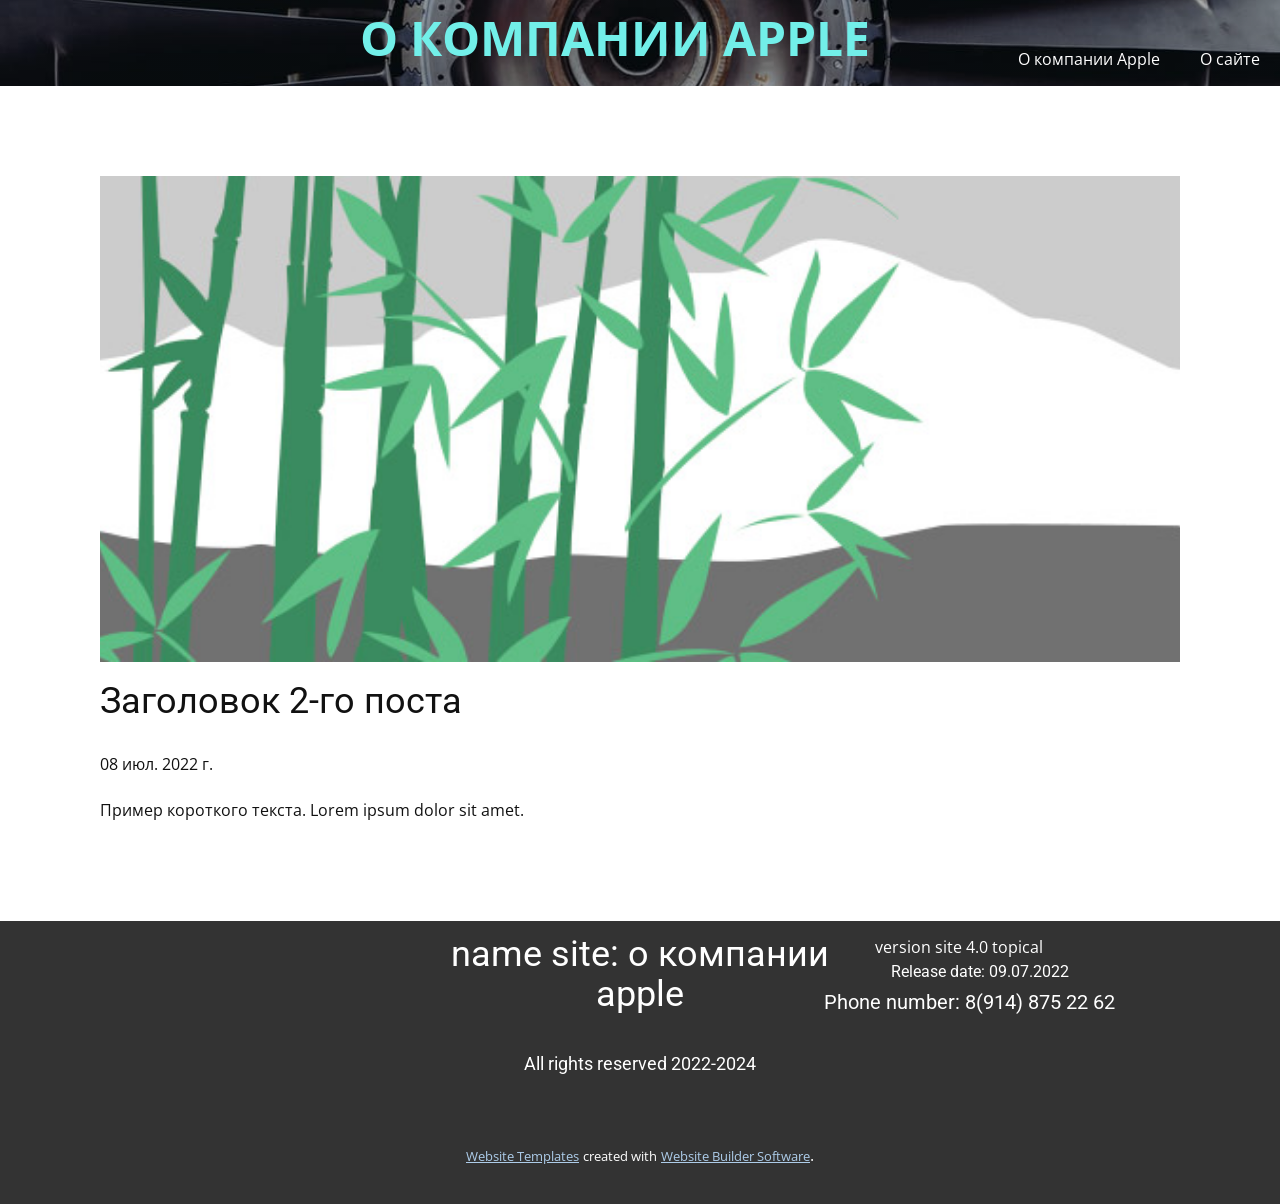
<file: blog/пост-1.html>
<!doctype html>
<html style="font-size: 16px;" lang="ru"><head>
    <meta name="viewport" content="width=device-width, initial-scale=1.0">
    <meta charset="utf-8">
    <meta name="keywords" content="Заголовок 1-го поста">
    <meta name="description" content="">
    <title>Заголовок 2-го поста</title>
    <link rel="stylesheet" href="../nicepage.css" media="screen">
<link rel="stylesheet" href="../Post-Template.css" media="screen">
    <script class="u-script" type="text/javascript" src="../jquery.js" defer=""></script>
    <script class="u-script" type="text/javascript" src="../nicepage.js" defer=""></script>
    <meta name="generator" content="Nicepage 4.13.4, nicepage.com">
    <link id="u-theme-google-font" rel="stylesheet" href="https://fonts.googleapis.com/css?family=Roboto:100,100i,300,300i,400,400i,500,500i,700,700i,900,900i|Open+Sans:300,300i,400,400i,500,500i,600,600i,700,700i,800,800i">
    
    
    <script type="application/ld+json">{
		"@context": "http://schema.org",
		"@type": "Organization",
		"name": ""
}</script>
    <meta name="theme-color" content="#478ac9">
  </head>
  <body class="u-body u-xl-mode"><header class="u-clearfix u-header u-image u-shading u-header" id="sec-2fdb" data-image-width="1125" data-image-height="750"><p class="u-text u-text-palette-4-light-1 u-text-1">О КОМПАНИИ APPLE</p><nav class="u-menu u-menu-dropdown u-offcanvas u-menu-1">
        <div class="menu-collapse" style="font-size: 1rem; letter-spacing: 0px;">
          <a class="u-button-style u-custom-left-right-menu-spacing u-custom-padding-bottom u-custom-top-bottom-menu-spacing u-nav-link u-text-active-palette-1-base u-text-hover-palette-2-base" href="#">
            <svg class="u-svg-link" viewBox="0 0 24 24"><use xmlns:xlink="http://www.w3.org/1999/xlink" xlink:href="#menu-hamburger"></use></svg>
            <svg class="u-svg-content" version="1.1" id="menu-hamburger" viewBox="0 0 16 16" x="0px" y="0px" xmlns:xlink="http://www.w3.org/1999/xlink" xmlns="http://www.w3.org/2000/svg"><g><rect y="1" width="16" height="2"></rect><rect y="7" width="16" height="2"></rect><rect y="13" width="16" height="2"></rect>
</g></svg>
          </a>
        </div>
        <div class="u-custom-menu u-nav-container">
          <ul class="u-nav u-unstyled u-nav-1"><li class="u-nav-item"><a class="u-button-style u-nav-link u-text-active-palette-1-base u-text-hover-palette-2-base" href="../О-компании-Apple.html" style="padding: 10px 20px;">О компании Apple</a>
</li><li class="u-nav-item"><a class="u-button-style u-nav-link u-text-active-palette-1-base u-text-hover-palette-2-base" href="../О-сайте.html" style="padding: 10px 20px;">О сайте</a>
</li></ul>
        </div>
        <div class="u-custom-menu u-nav-container-collapse">
          <div class="u-black u-container-style u-inner-container-layout u-opacity u-opacity-95 u-sidenav">
            <div class="u-inner-container-layout u-sidenav-overflow">
              <div class="u-menu-close"></div>
              <ul class="u-align-center u-nav u-popupmenu-items u-unstyled u-nav-2"><li class="u-nav-item"><a class="u-button-style u-nav-link" href="../О-компании-Apple.html">О компании Apple</a>
</li><li class="u-nav-item"><a class="u-button-style u-nav-link" href="../О-сайте.html">О сайте</a>
</li></ul>
            </div>
          </div>
          <div class="u-black u-menu-overlay u-opacity u-opacity-70"></div>
        </div>
      </nav></header>
    <section class="u-align-center u-clearfix u-section-1" id="sec-78b6">
      <div class="u-clearfix u-sheet u-valign-middle-md u-valign-middle-sm u-valign-middle-xs u-sheet-1"><!--post_details--><!--post_details_options_json--><!--{"source":""}--><!--/post_details_options_json--><!--blog_post-->
        <div class="u-container-style u-expanded-width u-post-details u-post-details-1">
          <div class="u-container-layout u-valign-middle u-container-layout-1"><!--blog_post_image-->
            <img alt="" class="u-blog-control u-expanded-width u-image u-image-default u-image-1" src="[data-uri]"><!--/blog_post_image--><!--blog_post_header-->
            <h2 class="u-blog-control u-text u-text-1">Заголовок 2-го поста</h2><!--/blog_post_header--><!--blog_post_metadata-->
            <div class="u-blog-control u-metadata u-metadata-1"><!--blog_post_metadata_date-->
              <span class="u-meta-date u-meta-icon">08 июл. 2022 г.</span><!--/blog_post_metadata_date--><!--blog_post_metadata_category-->
              <!--/blog_post_metadata_category--><!--blog_post_metadata_comments-->
              <!--/blog_post_metadata_comments-->
            </div><!--/blog_post_metadata--><!--blog_post_content-->
            <div class="u-align-justify u-blog-control u-post-content u-text u-text-2 fr-view">
  Пример короткого текста. Lorem ipsum dolor sit amet.
  </div><!--/blog_post_content-->
          </div>
        </div><!--/blog_post--><!--/post_details-->
      </div>
    </section>
    
    
    <footer class="u-align-center u-clearfix u-footer u-grey-80 u-footer" id="sec-fbe0"><div class="u-clearfix u-sheet u-sheet-1">
        <p class="u-small-text u-text u-text-variant u-text-1">version site 4.0 topical<br>
        </p>
        <h2 class="u-text u-text-2">name site: о компании apple</h2>
        <h3 class="u-text u-text-3">Release date: 09.07.2022</h3>
        <h5 class="u-align-left u-text u-text-4">Phone number: 8(914) 875 22 62</h5>
        <h6 class="u-text u-text-5">All rights reserved 2022-2024</h6>
      </div></footer>
    <section class="u-backlink u-clearfix u-grey-80">
      <a class="u-link" href="https://nicepage.com/website-templates" target="_blank">
        <span>Website Templates</span>
      </a>
      <p class="u-text">
        <span>created with</span>
      </p>
      <a class="u-link" href="" target="_blank">
        <span>Website Builder Software</span>
      </a>. 
    </section>
  
</body></html>
</file>
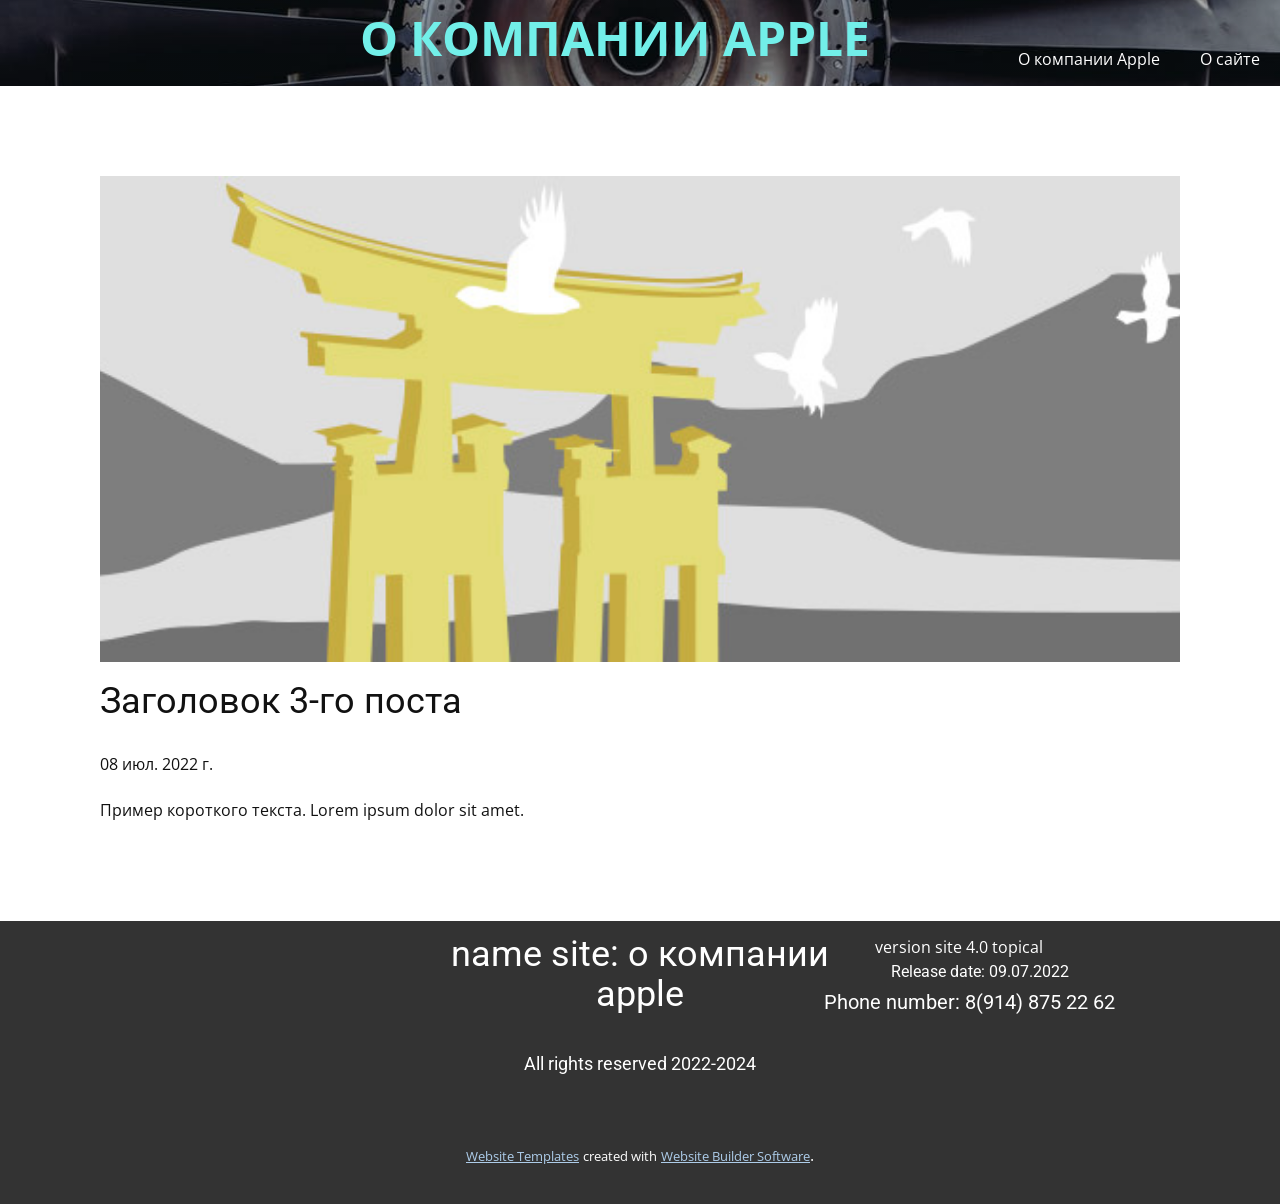
<file: blog/пост-2.html>
<!doctype html>
<html style="font-size: 16px;" lang="ru"><head>
    <meta name="viewport" content="width=device-width, initial-scale=1.0">
    <meta charset="utf-8">
    <meta name="keywords" content="Заголовок 1-го поста">
    <meta name="description" content="">
    <title>Заголовок 3-го поста</title>
    <link rel="stylesheet" href="../nicepage.css" media="screen">
<link rel="stylesheet" href="../Post-Template.css" media="screen">
    <script class="u-script" type="text/javascript" src="../jquery.js" defer=""></script>
    <script class="u-script" type="text/javascript" src="../nicepage.js" defer=""></script>
    <meta name="generator" content="Nicepage 4.13.4, nicepage.com">
    <link id="u-theme-google-font" rel="stylesheet" href="https://fonts.googleapis.com/css?family=Roboto:100,100i,300,300i,400,400i,500,500i,700,700i,900,900i|Open+Sans:300,300i,400,400i,500,500i,600,600i,700,700i,800,800i">
    
    
    <script type="application/ld+json">{
		"@context": "http://schema.org",
		"@type": "Organization",
		"name": ""
}</script>
    <meta name="theme-color" content="#478ac9">
  </head>
  <body class="u-body u-xl-mode"><header class="u-clearfix u-header u-image u-shading u-header" id="sec-2fdb" data-image-width="1125" data-image-height="750"><p class="u-text u-text-palette-4-light-1 u-text-1">О КОМПАНИИ APPLE</p><nav class="u-menu u-menu-dropdown u-offcanvas u-menu-1">
        <div class="menu-collapse" style="font-size: 1rem; letter-spacing: 0px;">
          <a class="u-button-style u-custom-left-right-menu-spacing u-custom-padding-bottom u-custom-top-bottom-menu-spacing u-nav-link u-text-active-palette-1-base u-text-hover-palette-2-base" href="#">
            <svg class="u-svg-link" viewBox="0 0 24 24"><use xmlns:xlink="http://www.w3.org/1999/xlink" xlink:href="#menu-hamburger"></use></svg>
            <svg class="u-svg-content" version="1.1" id="menu-hamburger" viewBox="0 0 16 16" x="0px" y="0px" xmlns:xlink="http://www.w3.org/1999/xlink" xmlns="http://www.w3.org/2000/svg"><g><rect y="1" width="16" height="2"></rect><rect y="7" width="16" height="2"></rect><rect y="13" width="16" height="2"></rect>
</g></svg>
          </a>
        </div>
        <div class="u-custom-menu u-nav-container">
          <ul class="u-nav u-unstyled u-nav-1"><li class="u-nav-item"><a class="u-button-style u-nav-link u-text-active-palette-1-base u-text-hover-palette-2-base" href="../О-компании-Apple.html" style="padding: 10px 20px;">О компании Apple</a>
</li><li class="u-nav-item"><a class="u-button-style u-nav-link u-text-active-palette-1-base u-text-hover-palette-2-base" href="../О-сайте.html" style="padding: 10px 20px;">О сайте</a>
</li></ul>
        </div>
        <div class="u-custom-menu u-nav-container-collapse">
          <div class="u-black u-container-style u-inner-container-layout u-opacity u-opacity-95 u-sidenav">
            <div class="u-inner-container-layout u-sidenav-overflow">
              <div class="u-menu-close"></div>
              <ul class="u-align-center u-nav u-popupmenu-items u-unstyled u-nav-2"><li class="u-nav-item"><a class="u-button-style u-nav-link" href="../О-компании-Apple.html">О компании Apple</a>
</li><li class="u-nav-item"><a class="u-button-style u-nav-link" href="../О-сайте.html">О сайте</a>
</li></ul>
            </div>
          </div>
          <div class="u-black u-menu-overlay u-opacity u-opacity-70"></div>
        </div>
      </nav></header>
    <section class="u-align-center u-clearfix u-section-1" id="sec-78b6">
      <div class="u-clearfix u-sheet u-valign-middle-md u-valign-middle-sm u-valign-middle-xs u-sheet-1"><!--post_details--><!--post_details_options_json--><!--{"source":""}--><!--/post_details_options_json--><!--blog_post-->
        <div class="u-container-style u-expanded-width u-post-details u-post-details-1">
          <div class="u-container-layout u-valign-middle u-container-layout-1"><!--blog_post_image-->
            <img alt="" class="u-blog-control u-expanded-width u-image u-image-default u-image-1" src="[data-uri]"><!--/blog_post_image--><!--blog_post_header-->
            <h2 class="u-blog-control u-text u-text-1">Заголовок 3-го поста</h2><!--/blog_post_header--><!--blog_post_metadata-->
            <div class="u-blog-control u-metadata u-metadata-1"><!--blog_post_metadata_date-->
              <span class="u-meta-date u-meta-icon">08 июл. 2022 г.</span><!--/blog_post_metadata_date--><!--blog_post_metadata_category-->
              <!--/blog_post_metadata_category--><!--blog_post_metadata_comments-->
              <!--/blog_post_metadata_comments-->
            </div><!--/blog_post_metadata--><!--blog_post_content-->
            <div class="u-align-justify u-blog-control u-post-content u-text u-text-2 fr-view">
  Пример короткого текста. Lorem ipsum dolor sit amet.
  </div><!--/blog_post_content-->
          </div>
        </div><!--/blog_post--><!--/post_details-->
      </div>
    </section>
    
    
    <footer class="u-align-center u-clearfix u-footer u-grey-80 u-footer" id="sec-fbe0"><div class="u-clearfix u-sheet u-sheet-1">
        <p class="u-small-text u-text u-text-variant u-text-1">version site 4.0 topical<br>
        </p>
        <h2 class="u-text u-text-2">name site: о компании apple</h2>
        <h3 class="u-text u-text-3">Release date: 09.07.2022</h3>
        <h5 class="u-align-left u-text u-text-4">Phone number: 8(914) 875 22 62</h5>
        <h6 class="u-text u-text-5">All rights reserved 2022-2024</h6>
      </div></footer>
    <section class="u-backlink u-clearfix u-grey-80">
      <a class="u-link" href="https://nicepage.com/website-templates" target="_blank">
        <span>Website Templates</span>
      </a>
      <p class="u-text">
        <span>created with</span>
      </p>
      <a class="u-link" href="" target="_blank">
        <span>Website Builder Software</span>
      </a>. 
    </section>
  
</body></html>
</file>
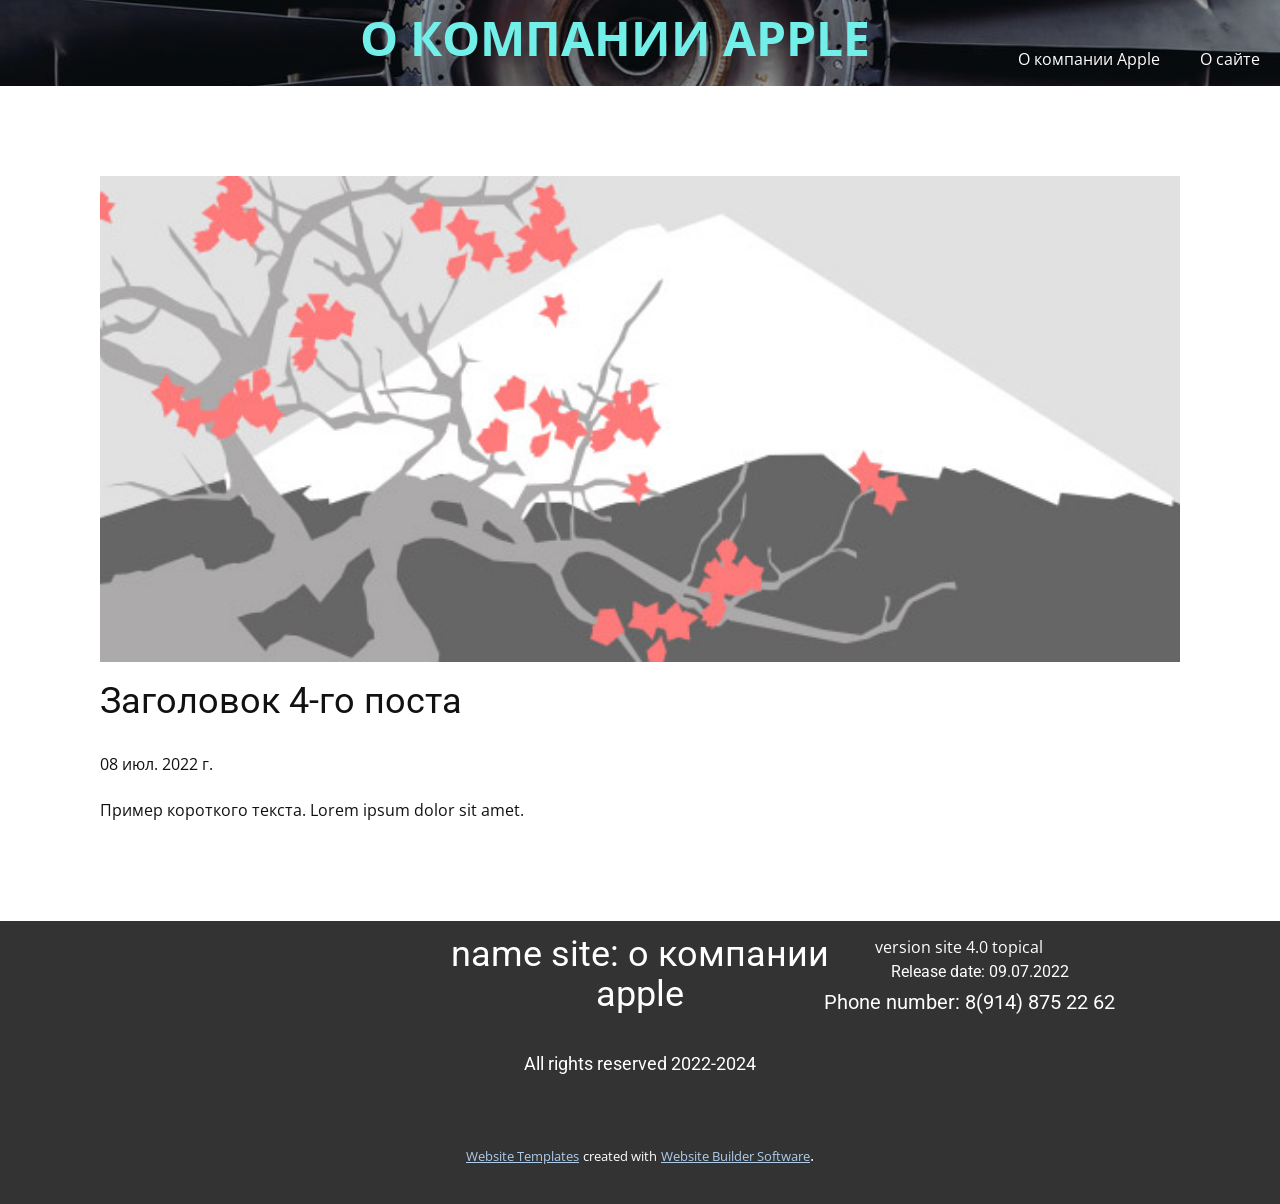
<file: blog/пост-3.html>
<!doctype html>
<html style="font-size: 16px;" lang="ru"><head>
    <meta name="viewport" content="width=device-width, initial-scale=1.0">
    <meta charset="utf-8">
    <meta name="keywords" content="Заголовок 1-го поста">
    <meta name="description" content="">
    <title>Заголовок 4-го поста</title>
    <link rel="stylesheet" href="../nicepage.css" media="screen">
<link rel="stylesheet" href="../Post-Template.css" media="screen">
    <script class="u-script" type="text/javascript" src="../jquery.js" defer=""></script>
    <script class="u-script" type="text/javascript" src="../nicepage.js" defer=""></script>
    <meta name="generator" content="Nicepage 4.13.4, nicepage.com">
    <link id="u-theme-google-font" rel="stylesheet" href="https://fonts.googleapis.com/css?family=Roboto:100,100i,300,300i,400,400i,500,500i,700,700i,900,900i|Open+Sans:300,300i,400,400i,500,500i,600,600i,700,700i,800,800i">
    
    
    <script type="application/ld+json">{
		"@context": "http://schema.org",
		"@type": "Organization",
		"name": ""
}</script>
    <meta name="theme-color" content="#478ac9">
  </head>
  <body class="u-body u-xl-mode"><header class="u-clearfix u-header u-image u-shading u-header" id="sec-2fdb" data-image-width="1125" data-image-height="750"><p class="u-text u-text-palette-4-light-1 u-text-1">О КОМПАНИИ APPLE</p><nav class="u-menu u-menu-dropdown u-offcanvas u-menu-1">
        <div class="menu-collapse" style="font-size: 1rem; letter-spacing: 0px;">
          <a class="u-button-style u-custom-left-right-menu-spacing u-custom-padding-bottom u-custom-top-bottom-menu-spacing u-nav-link u-text-active-palette-1-base u-text-hover-palette-2-base" href="#">
            <svg class="u-svg-link" viewBox="0 0 24 24"><use xmlns:xlink="http://www.w3.org/1999/xlink" xlink:href="#menu-hamburger"></use></svg>
            <svg class="u-svg-content" version="1.1" id="menu-hamburger" viewBox="0 0 16 16" x="0px" y="0px" xmlns:xlink="http://www.w3.org/1999/xlink" xmlns="http://www.w3.org/2000/svg"><g><rect y="1" width="16" height="2"></rect><rect y="7" width="16" height="2"></rect><rect y="13" width="16" height="2"></rect>
</g></svg>
          </a>
        </div>
        <div class="u-custom-menu u-nav-container">
          <ul class="u-nav u-unstyled u-nav-1"><li class="u-nav-item"><a class="u-button-style u-nav-link u-text-active-palette-1-base u-text-hover-palette-2-base" href="../О-компании-Apple.html" style="padding: 10px 20px;">О компании Apple</a>
</li><li class="u-nav-item"><a class="u-button-style u-nav-link u-text-active-palette-1-base u-text-hover-palette-2-base" href="../О-сайте.html" style="padding: 10px 20px;">О сайте</a>
</li></ul>
        </div>
        <div class="u-custom-menu u-nav-container-collapse">
          <div class="u-black u-container-style u-inner-container-layout u-opacity u-opacity-95 u-sidenav">
            <div class="u-inner-container-layout u-sidenav-overflow">
              <div class="u-menu-close"></div>
              <ul class="u-align-center u-nav u-popupmenu-items u-unstyled u-nav-2"><li class="u-nav-item"><a class="u-button-style u-nav-link" href="../О-компании-Apple.html">О компании Apple</a>
</li><li class="u-nav-item"><a class="u-button-style u-nav-link" href="../О-сайте.html">О сайте</a>
</li></ul>
            </div>
          </div>
          <div class="u-black u-menu-overlay u-opacity u-opacity-70"></div>
        </div>
      </nav></header>
    <section class="u-align-center u-clearfix u-section-1" id="sec-78b6">
      <div class="u-clearfix u-sheet u-valign-middle-md u-valign-middle-sm u-valign-middle-xs u-sheet-1"><!--post_details--><!--post_details_options_json--><!--{"source":""}--><!--/post_details_options_json--><!--blog_post-->
        <div class="u-container-style u-expanded-width u-post-details u-post-details-1">
          <div class="u-container-layout u-valign-middle u-container-layout-1"><!--blog_post_image-->
            <img alt="" class="u-blog-control u-expanded-width u-image u-image-default u-image-1" src="[data-uri]"><!--/blog_post_image--><!--blog_post_header-->
            <h2 class="u-blog-control u-text u-text-1">Заголовок 4-го поста</h2><!--/blog_post_header--><!--blog_post_metadata-->
            <div class="u-blog-control u-metadata u-metadata-1"><!--blog_post_metadata_date-->
              <span class="u-meta-date u-meta-icon">08 июл. 2022 г.</span><!--/blog_post_metadata_date--><!--blog_post_metadata_category-->
              <!--/blog_post_metadata_category--><!--blog_post_metadata_comments-->
              <!--/blog_post_metadata_comments-->
            </div><!--/blog_post_metadata--><!--blog_post_content-->
            <div class="u-align-justify u-blog-control u-post-content u-text u-text-2 fr-view">
  Пример короткого текста. Lorem ipsum dolor sit amet.
  </div><!--/blog_post_content-->
          </div>
        </div><!--/blog_post--><!--/post_details-->
      </div>
    </section>
    
    
    <footer class="u-align-center u-clearfix u-footer u-grey-80 u-footer" id="sec-fbe0"><div class="u-clearfix u-sheet u-sheet-1">
        <p class="u-small-text u-text u-text-variant u-text-1">version site 4.0 topical<br>
        </p>
        <h2 class="u-text u-text-2">name site: о компании apple</h2>
        <h3 class="u-text u-text-3">Release date: 09.07.2022</h3>
        <h5 class="u-align-left u-text u-text-4">Phone number: 8(914) 875 22 62</h5>
        <h6 class="u-text u-text-5">All rights reserved 2022-2024</h6>
      </div></footer>
    <section class="u-backlink u-clearfix u-grey-80">
      <a class="u-link" href="https://nicepage.com/website-templates" target="_blank">
        <span>Website Templates</span>
      </a>
      <p class="u-text">
        <span>created with</span>
      </p>
      <a class="u-link" href="" target="_blank">
        <span>Website Builder Software</span>
      </a>. 
    </section>
  
</body></html>
</file>
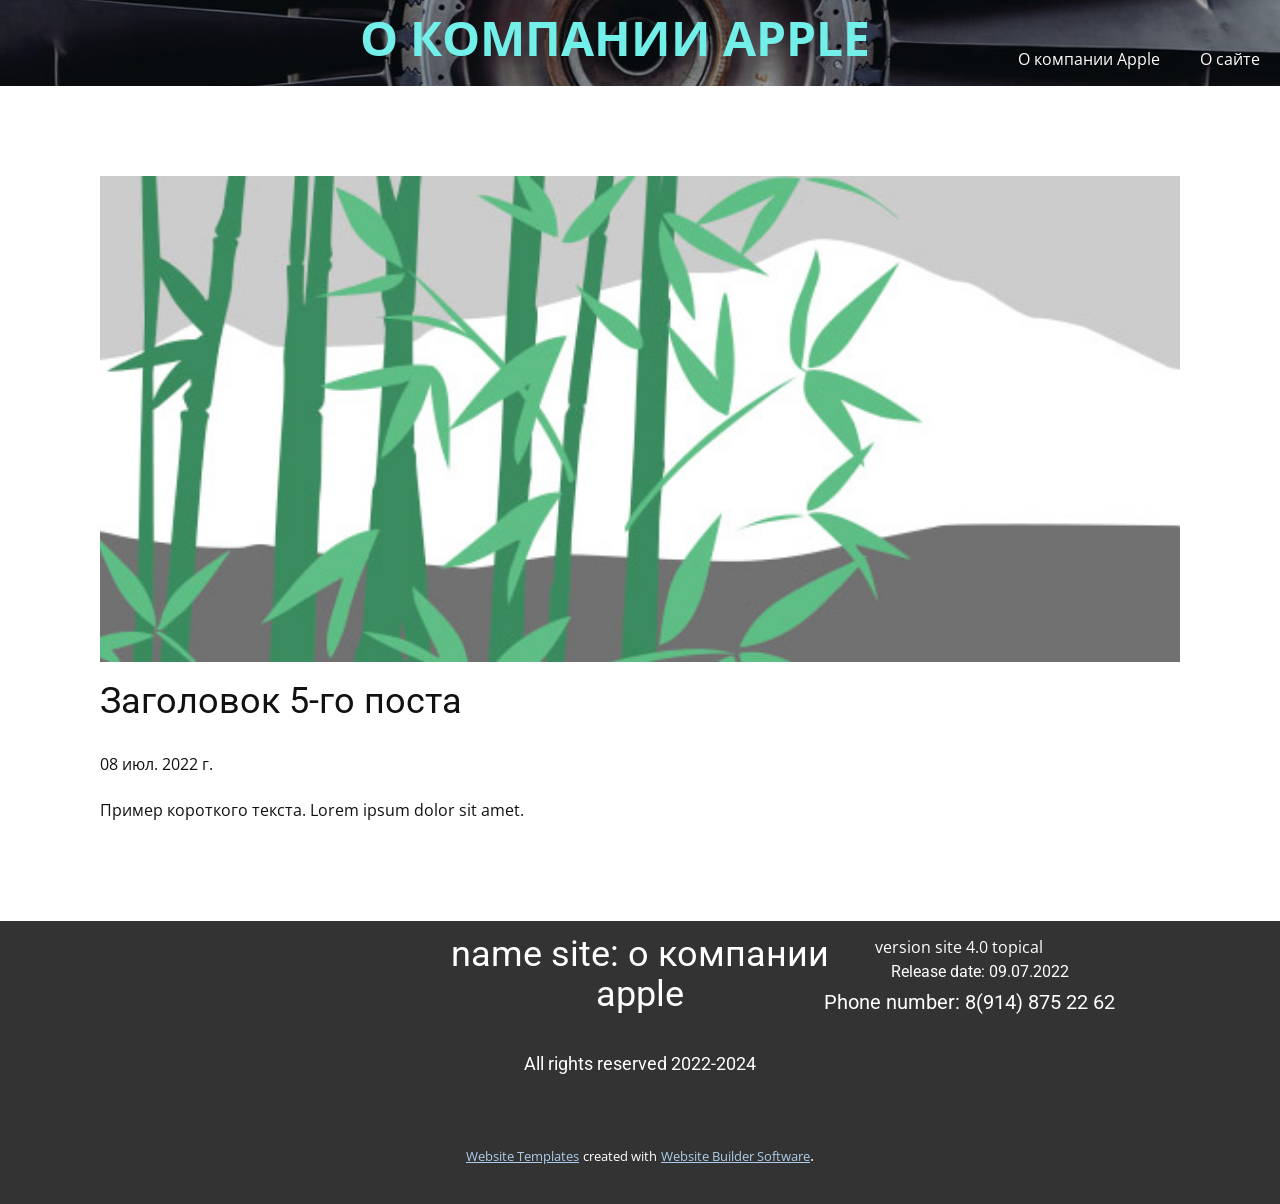
<file: blog/пост-4.html>
<!doctype html>
<html style="font-size: 16px;" lang="ru"><head>
    <meta name="viewport" content="width=device-width, initial-scale=1.0">
    <meta charset="utf-8">
    <meta name="keywords" content="Заголовок 1-го поста">
    <meta name="description" content="">
    <title>Заголовок 5-го поста</title>
    <link rel="stylesheet" href="../nicepage.css" media="screen">
<link rel="stylesheet" href="../Post-Template.css" media="screen">
    <script class="u-script" type="text/javascript" src="../jquery.js" defer=""></script>
    <script class="u-script" type="text/javascript" src="../nicepage.js" defer=""></script>
    <meta name="generator" content="Nicepage 4.13.4, nicepage.com">
    <link id="u-theme-google-font" rel="stylesheet" href="https://fonts.googleapis.com/css?family=Roboto:100,100i,300,300i,400,400i,500,500i,700,700i,900,900i|Open+Sans:300,300i,400,400i,500,500i,600,600i,700,700i,800,800i">
    
    
    <script type="application/ld+json">{
		"@context": "http://schema.org",
		"@type": "Organization",
		"name": ""
}</script>
    <meta name="theme-color" content="#478ac9">
  </head>
  <body class="u-body u-xl-mode"><header class="u-clearfix u-header u-image u-shading u-header" id="sec-2fdb" data-image-width="1125" data-image-height="750"><p class="u-text u-text-palette-4-light-1 u-text-1">О КОМПАНИИ APPLE</p><nav class="u-menu u-menu-dropdown u-offcanvas u-menu-1">
        <div class="menu-collapse" style="font-size: 1rem; letter-spacing: 0px;">
          <a class="u-button-style u-custom-left-right-menu-spacing u-custom-padding-bottom u-custom-top-bottom-menu-spacing u-nav-link u-text-active-palette-1-base u-text-hover-palette-2-base" href="#">
            <svg class="u-svg-link" viewBox="0 0 24 24"><use xmlns:xlink="http://www.w3.org/1999/xlink" xlink:href="#menu-hamburger"></use></svg>
            <svg class="u-svg-content" version="1.1" id="menu-hamburger" viewBox="0 0 16 16" x="0px" y="0px" xmlns:xlink="http://www.w3.org/1999/xlink" xmlns="http://www.w3.org/2000/svg"><g><rect y="1" width="16" height="2"></rect><rect y="7" width="16" height="2"></rect><rect y="13" width="16" height="2"></rect>
</g></svg>
          </a>
        </div>
        <div class="u-custom-menu u-nav-container">
          <ul class="u-nav u-unstyled u-nav-1"><li class="u-nav-item"><a class="u-button-style u-nav-link u-text-active-palette-1-base u-text-hover-palette-2-base" href="../О-компании-Apple.html" style="padding: 10px 20px;">О компании Apple</a>
</li><li class="u-nav-item"><a class="u-button-style u-nav-link u-text-active-palette-1-base u-text-hover-palette-2-base" href="../О-сайте.html" style="padding: 10px 20px;">О сайте</a>
</li></ul>
        </div>
        <div class="u-custom-menu u-nav-container-collapse">
          <div class="u-black u-container-style u-inner-container-layout u-opacity u-opacity-95 u-sidenav">
            <div class="u-inner-container-layout u-sidenav-overflow">
              <div class="u-menu-close"></div>
              <ul class="u-align-center u-nav u-popupmenu-items u-unstyled u-nav-2"><li class="u-nav-item"><a class="u-button-style u-nav-link" href="../О-компании-Apple.html">О компании Apple</a>
</li><li class="u-nav-item"><a class="u-button-style u-nav-link" href="../О-сайте.html">О сайте</a>
</li></ul>
            </div>
          </div>
          <div class="u-black u-menu-overlay u-opacity u-opacity-70"></div>
        </div>
      </nav></header>
    <section class="u-align-center u-clearfix u-section-1" id="sec-78b6">
      <div class="u-clearfix u-sheet u-valign-middle-md u-valign-middle-sm u-valign-middle-xs u-sheet-1"><!--post_details--><!--post_details_options_json--><!--{"source":""}--><!--/post_details_options_json--><!--blog_post-->
        <div class="u-container-style u-expanded-width u-post-details u-post-details-1">
          <div class="u-container-layout u-valign-middle u-container-layout-1"><!--blog_post_image-->
            <img alt="" class="u-blog-control u-expanded-width u-image u-image-default u-image-1" src="[data-uri]"><!--/blog_post_image--><!--blog_post_header-->
            <h2 class="u-blog-control u-text u-text-1">Заголовок 5-го поста</h2><!--/blog_post_header--><!--blog_post_metadata-->
            <div class="u-blog-control u-metadata u-metadata-1"><!--blog_post_metadata_date-->
              <span class="u-meta-date u-meta-icon">08 июл. 2022 г.</span><!--/blog_post_metadata_date--><!--blog_post_metadata_category-->
              <!--/blog_post_metadata_category--><!--blog_post_metadata_comments-->
              <!--/blog_post_metadata_comments-->
            </div><!--/blog_post_metadata--><!--blog_post_content-->
            <div class="u-align-justify u-blog-control u-post-content u-text u-text-2 fr-view">
  Пример короткого текста. Lorem ipsum dolor sit amet.
  </div><!--/blog_post_content-->
          </div>
        </div><!--/blog_post--><!--/post_details-->
      </div>
    </section>
    
    
    <footer class="u-align-center u-clearfix u-footer u-grey-80 u-footer" id="sec-fbe0"><div class="u-clearfix u-sheet u-sheet-1">
        <p class="u-small-text u-text u-text-variant u-text-1">version site 4.0 topical<br>
        </p>
        <h2 class="u-text u-text-2">name site: о компании apple</h2>
        <h3 class="u-text u-text-3">Release date: 09.07.2022</h3>
        <h5 class="u-align-left u-text u-text-4">Phone number: 8(914) 875 22 62</h5>
        <h6 class="u-text u-text-5">All rights reserved 2022-2024</h6>
      </div></footer>
    <section class="u-backlink u-clearfix u-grey-80">
      <a class="u-link" href="https://nicepage.com/website-templates" target="_blank">
        <span>Website Templates</span>
      </a>
      <p class="u-text">
        <span>created with</span>
      </p>
      <a class="u-link" href="" target="_blank">
        <span>Website Builder Software</span>
      </a>. 
    </section>
  
</body></html>
</file>
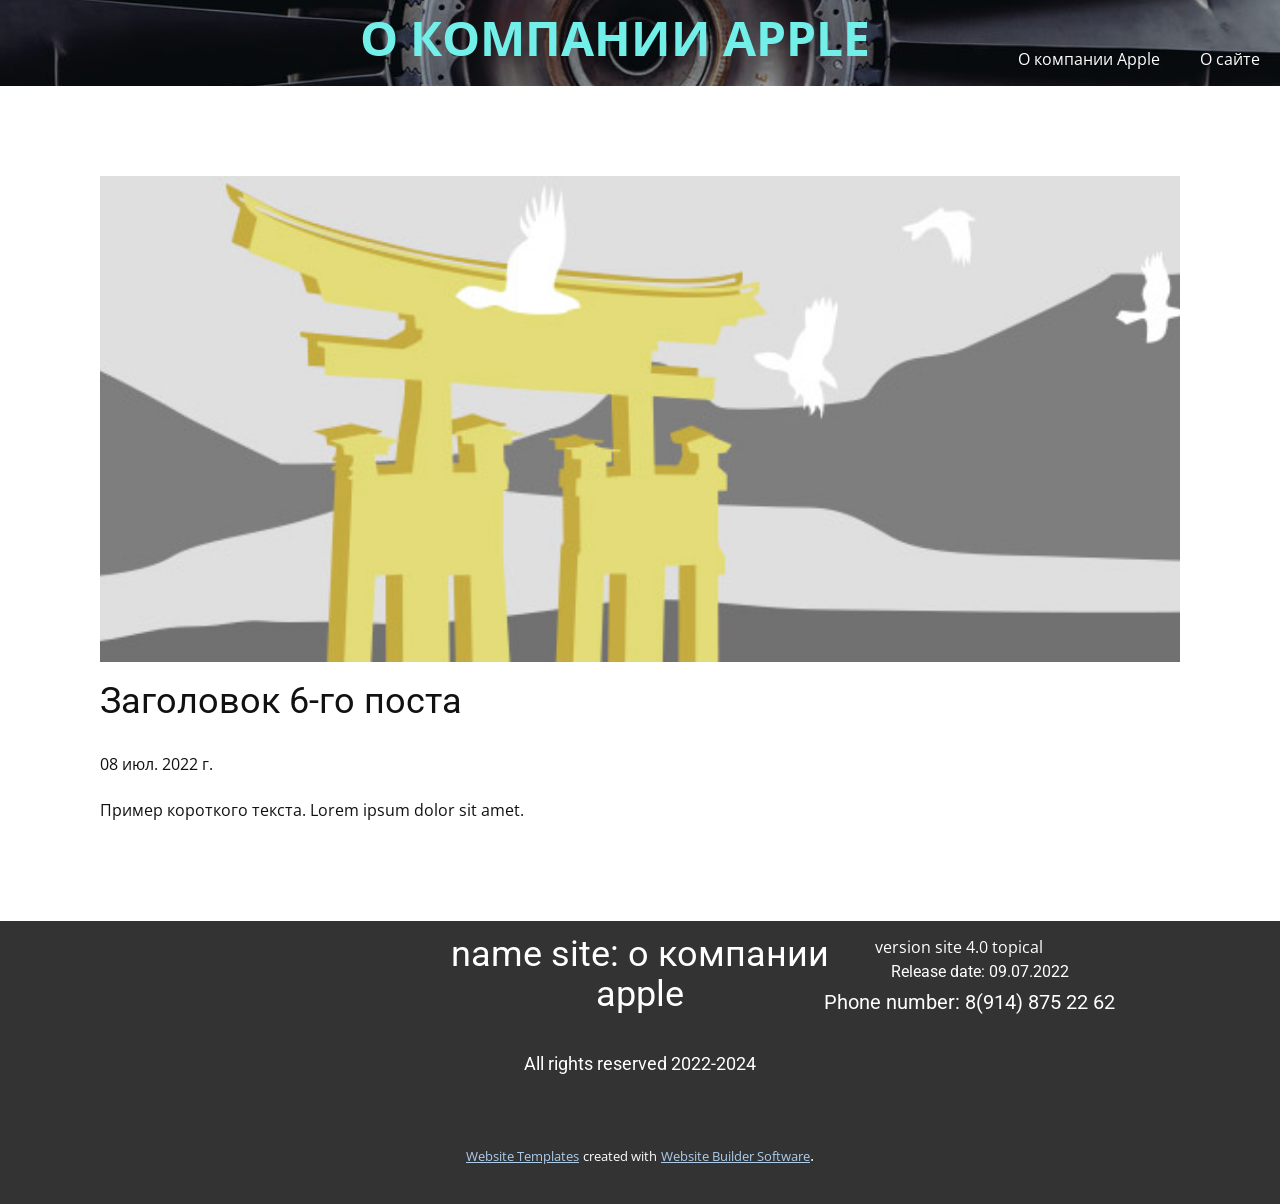
<file: blog/пост-5.html>
<!doctype html>
<html style="font-size: 16px;" lang="ru"><head>
    <meta name="viewport" content="width=device-width, initial-scale=1.0">
    <meta charset="utf-8">
    <meta name="keywords" content="Заголовок 1-го поста">
    <meta name="description" content="">
    <title>Заголовок 6-го поста</title>
    <link rel="stylesheet" href="../nicepage.css" media="screen">
<link rel="stylesheet" href="../Post-Template.css" media="screen">
    <script class="u-script" type="text/javascript" src="../jquery.js" defer=""></script>
    <script class="u-script" type="text/javascript" src="../nicepage.js" defer=""></script>
    <meta name="generator" content="Nicepage 4.13.4, nicepage.com">
    <link id="u-theme-google-font" rel="stylesheet" href="https://fonts.googleapis.com/css?family=Roboto:100,100i,300,300i,400,400i,500,500i,700,700i,900,900i|Open+Sans:300,300i,400,400i,500,500i,600,600i,700,700i,800,800i">
    
    
    <script type="application/ld+json">{
		"@context": "http://schema.org",
		"@type": "Organization",
		"name": ""
}</script>
    <meta name="theme-color" content="#478ac9">
  </head>
  <body class="u-body u-xl-mode"><header class="u-clearfix u-header u-image u-shading u-header" id="sec-2fdb" data-image-width="1125" data-image-height="750"><p class="u-text u-text-palette-4-light-1 u-text-1">О КОМПАНИИ APPLE</p><nav class="u-menu u-menu-dropdown u-offcanvas u-menu-1">
        <div class="menu-collapse" style="font-size: 1rem; letter-spacing: 0px;">
          <a class="u-button-style u-custom-left-right-menu-spacing u-custom-padding-bottom u-custom-top-bottom-menu-spacing u-nav-link u-text-active-palette-1-base u-text-hover-palette-2-base" href="#">
            <svg class="u-svg-link" viewBox="0 0 24 24"><use xmlns:xlink="http://www.w3.org/1999/xlink" xlink:href="#menu-hamburger"></use></svg>
            <svg class="u-svg-content" version="1.1" id="menu-hamburger" viewBox="0 0 16 16" x="0px" y="0px" xmlns:xlink="http://www.w3.org/1999/xlink" xmlns="http://www.w3.org/2000/svg"><g><rect y="1" width="16" height="2"></rect><rect y="7" width="16" height="2"></rect><rect y="13" width="16" height="2"></rect>
</g></svg>
          </a>
        </div>
        <div class="u-custom-menu u-nav-container">
          <ul class="u-nav u-unstyled u-nav-1"><li class="u-nav-item"><a class="u-button-style u-nav-link u-text-active-palette-1-base u-text-hover-palette-2-base" href="../О-компании-Apple.html" style="padding: 10px 20px;">О компании Apple</a>
</li><li class="u-nav-item"><a class="u-button-style u-nav-link u-text-active-palette-1-base u-text-hover-palette-2-base" href="../О-сайте.html" style="padding: 10px 20px;">О сайте</a>
</li></ul>
        </div>
        <div class="u-custom-menu u-nav-container-collapse">
          <div class="u-black u-container-style u-inner-container-layout u-opacity u-opacity-95 u-sidenav">
            <div class="u-inner-container-layout u-sidenav-overflow">
              <div class="u-menu-close"></div>
              <ul class="u-align-center u-nav u-popupmenu-items u-unstyled u-nav-2"><li class="u-nav-item"><a class="u-button-style u-nav-link" href="../О-компании-Apple.html">О компании Apple</a>
</li><li class="u-nav-item"><a class="u-button-style u-nav-link" href="../О-сайте.html">О сайте</a>
</li></ul>
            </div>
          </div>
          <div class="u-black u-menu-overlay u-opacity u-opacity-70"></div>
        </div>
      </nav></header>
    <section class="u-align-center u-clearfix u-section-1" id="sec-78b6">
      <div class="u-clearfix u-sheet u-valign-middle-md u-valign-middle-sm u-valign-middle-xs u-sheet-1"><!--post_details--><!--post_details_options_json--><!--{"source":""}--><!--/post_details_options_json--><!--blog_post-->
        <div class="u-container-style u-expanded-width u-post-details u-post-details-1">
          <div class="u-container-layout u-valign-middle u-container-layout-1"><!--blog_post_image-->
            <img alt="" class="u-blog-control u-expanded-width u-image u-image-default u-image-1" src="[data-uri]"><!--/blog_post_image--><!--blog_post_header-->
            <h2 class="u-blog-control u-text u-text-1">Заголовок 6-го поста</h2><!--/blog_post_header--><!--blog_post_metadata-->
            <div class="u-blog-control u-metadata u-metadata-1"><!--blog_post_metadata_date-->
              <span class="u-meta-date u-meta-icon">08 июл. 2022 г.</span><!--/blog_post_metadata_date--><!--blog_post_metadata_category-->
              <!--/blog_post_metadata_category--><!--blog_post_metadata_comments-->
              <!--/blog_post_metadata_comments-->
            </div><!--/blog_post_metadata--><!--blog_post_content-->
            <div class="u-align-justify u-blog-control u-post-content u-text u-text-2 fr-view">
  Пример короткого текста. Lorem ipsum dolor sit amet.
  </div><!--/blog_post_content-->
          </div>
        </div><!--/blog_post--><!--/post_details-->
      </div>
    </section>
    
    
    <footer class="u-align-center u-clearfix u-footer u-grey-80 u-footer" id="sec-fbe0"><div class="u-clearfix u-sheet u-sheet-1">
        <p class="u-small-text u-text u-text-variant u-text-1">version site 4.0 topical<br>
        </p>
        <h2 class="u-text u-text-2">name site: о компании apple</h2>
        <h3 class="u-text u-text-3">Release date: 09.07.2022</h3>
        <h5 class="u-align-left u-text u-text-4">Phone number: 8(914) 875 22 62</h5>
        <h6 class="u-text u-text-5">All rights reserved 2022-2024</h6>
      </div></footer>
    <section class="u-backlink u-clearfix u-grey-80">
      <a class="u-link" href="https://nicepage.com/website-templates" target="_blank">
        <span>Website Templates</span>
      </a>
      <p class="u-text">
        <span>created with</span>
      </p>
      <a class="u-link" href="" target="_blank">
        <span>Website Builder Software</span>
      </a>. 
    </section>
  
</body></html>
</file>
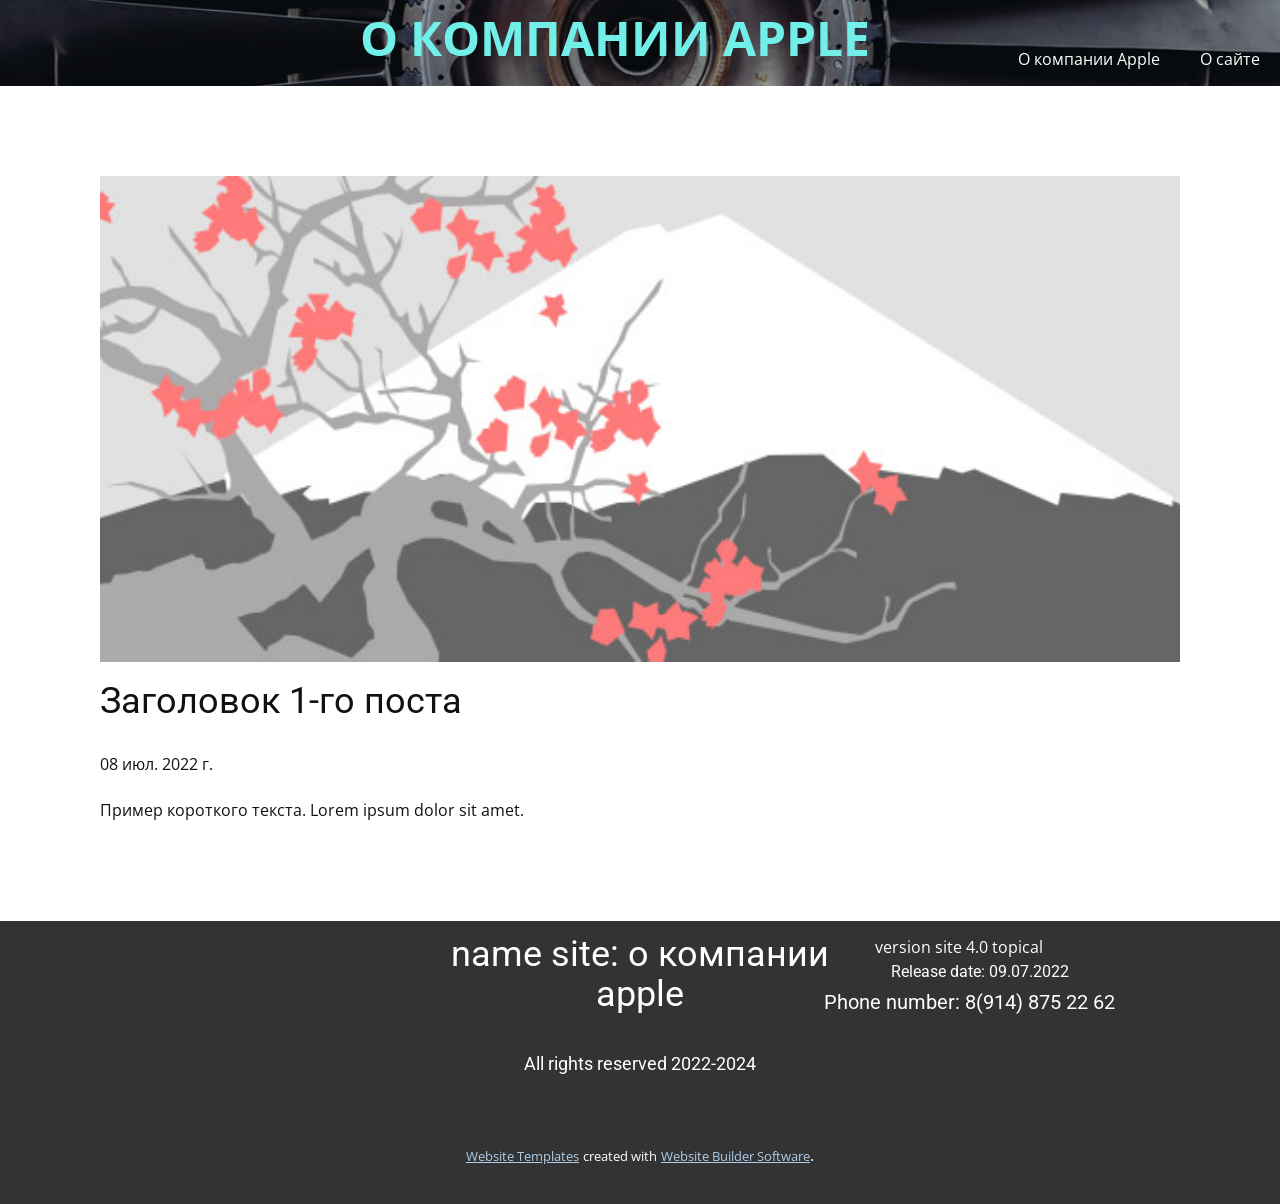
<file: blog/пост.html>
<!doctype html>
<html style="font-size: 16px;" lang="ru"><head>
    <meta name="viewport" content="width=device-width, initial-scale=1.0">
    <meta charset="utf-8">
    <meta name="keywords" content="Заголовок 1-го поста">
    <meta name="description" content="">
    <title>Заголовок 1-го поста</title>
    <link rel="stylesheet" href="../nicepage.css" media="screen">
<link rel="stylesheet" href="../Post-Template.css" media="screen">
    <script class="u-script" type="text/javascript" src="../jquery.js" defer=""></script>
    <script class="u-script" type="text/javascript" src="../nicepage.js" defer=""></script>
    <meta name="generator" content="Nicepage 4.13.4, nicepage.com">
    <link id="u-theme-google-font" rel="stylesheet" href="https://fonts.googleapis.com/css?family=Roboto:100,100i,300,300i,400,400i,500,500i,700,700i,900,900i|Open+Sans:300,300i,400,400i,500,500i,600,600i,700,700i,800,800i">
    
    
    <script type="application/ld+json">{
		"@context": "http://schema.org",
		"@type": "Organization",
		"name": ""
}</script>
    <meta name="theme-color" content="#478ac9">
  </head>
  <body class="u-body u-xl-mode"><header class="u-clearfix u-header u-image u-shading u-header" id="sec-2fdb" data-image-width="1125" data-image-height="750"><p class="u-text u-text-palette-4-light-1 u-text-1">О КОМПАНИИ APPLE</p><nav class="u-menu u-menu-dropdown u-offcanvas u-menu-1">
        <div class="menu-collapse" style="font-size: 1rem; letter-spacing: 0px;">
          <a class="u-button-style u-custom-left-right-menu-spacing u-custom-padding-bottom u-custom-top-bottom-menu-spacing u-nav-link u-text-active-palette-1-base u-text-hover-palette-2-base" href="#">
            <svg class="u-svg-link" viewBox="0 0 24 24"><use xmlns:xlink="http://www.w3.org/1999/xlink" xlink:href="#menu-hamburger"></use></svg>
            <svg class="u-svg-content" version="1.1" id="menu-hamburger" viewBox="0 0 16 16" x="0px" y="0px" xmlns:xlink="http://www.w3.org/1999/xlink" xmlns="http://www.w3.org/2000/svg"><g><rect y="1" width="16" height="2"></rect><rect y="7" width="16" height="2"></rect><rect y="13" width="16" height="2"></rect>
</g></svg>
          </a>
        </div>
        <div class="u-custom-menu u-nav-container">
          <ul class="u-nav u-unstyled u-nav-1"><li class="u-nav-item"><a class="u-button-style u-nav-link u-text-active-palette-1-base u-text-hover-palette-2-base" href="../О-компании-Apple.html" style="padding: 10px 20px;">О компании Apple</a>
</li><li class="u-nav-item"><a class="u-button-style u-nav-link u-text-active-palette-1-base u-text-hover-palette-2-base" href="../О-сайте.html" style="padding: 10px 20px;">О сайте</a>
</li></ul>
        </div>
        <div class="u-custom-menu u-nav-container-collapse">
          <div class="u-black u-container-style u-inner-container-layout u-opacity u-opacity-95 u-sidenav">
            <div class="u-inner-container-layout u-sidenav-overflow">
              <div class="u-menu-close"></div>
              <ul class="u-align-center u-nav u-popupmenu-items u-unstyled u-nav-2"><li class="u-nav-item"><a class="u-button-style u-nav-link" href="../О-компании-Apple.html">О компании Apple</a>
</li><li class="u-nav-item"><a class="u-button-style u-nav-link" href="../О-сайте.html">О сайте</a>
</li></ul>
            </div>
          </div>
          <div class="u-black u-menu-overlay u-opacity u-opacity-70"></div>
        </div>
      </nav></header>
    <section class="u-align-center u-clearfix u-section-1" id="sec-78b6">
      <div class="u-clearfix u-sheet u-valign-middle-md u-valign-middle-sm u-valign-middle-xs u-sheet-1"><!--post_details--><!--post_details_options_json--><!--{"source":""}--><!--/post_details_options_json--><!--blog_post-->
        <div class="u-container-style u-expanded-width u-post-details u-post-details-1">
          <div class="u-container-layout u-valign-middle u-container-layout-1"><!--blog_post_image-->
            <img alt="" class="u-blog-control u-expanded-width u-image u-image-default u-image-1" src="[data-uri]"><!--/blog_post_image--><!--blog_post_header-->
            <h2 class="u-blog-control u-text u-text-1">Заголовок 1-го поста</h2><!--/blog_post_header--><!--blog_post_metadata-->
            <div class="u-blog-control u-metadata u-metadata-1"><!--blog_post_metadata_date-->
              <span class="u-meta-date u-meta-icon">08 июл. 2022 г.</span><!--/blog_post_metadata_date--><!--blog_post_metadata_category-->
              <!--/blog_post_metadata_category--><!--blog_post_metadata_comments-->
              <!--/blog_post_metadata_comments-->
            </div><!--/blog_post_metadata--><!--blog_post_content-->
            <div class="u-align-justify u-blog-control u-post-content u-text u-text-2 fr-view">
  Пример короткого текста. Lorem ipsum dolor sit amet.
  </div><!--/blog_post_content-->
          </div>
        </div><!--/blog_post--><!--/post_details-->
      </div>
    </section>
    
    
    <footer class="u-align-center u-clearfix u-footer u-grey-80 u-footer" id="sec-fbe0"><div class="u-clearfix u-sheet u-sheet-1">
        <p class="u-small-text u-text u-text-variant u-text-1">version site 4.0 topical<br>
        </p>
        <h2 class="u-text u-text-2">name site: о компании apple</h2>
        <h3 class="u-text u-text-3">Release date: 09.07.2022</h3>
        <h5 class="u-align-left u-text u-text-4">Phone number: 8(914) 875 22 62</h5>
        <h6 class="u-text u-text-5">All rights reserved 2022-2024</h6>
      </div></footer>
    <section class="u-backlink u-clearfix u-grey-80">
      <a class="u-link" href="https://nicepage.com/website-templates" target="_blank">
        <span>Website Templates</span>
      </a>
      <p class="u-text">
        <span>created with</span>
      </p>
      <a class="u-link" href="" target="_blank">
        <span>Website Builder Software</span>
      </a>. 
    </section>
  
</body></html>
</file>
